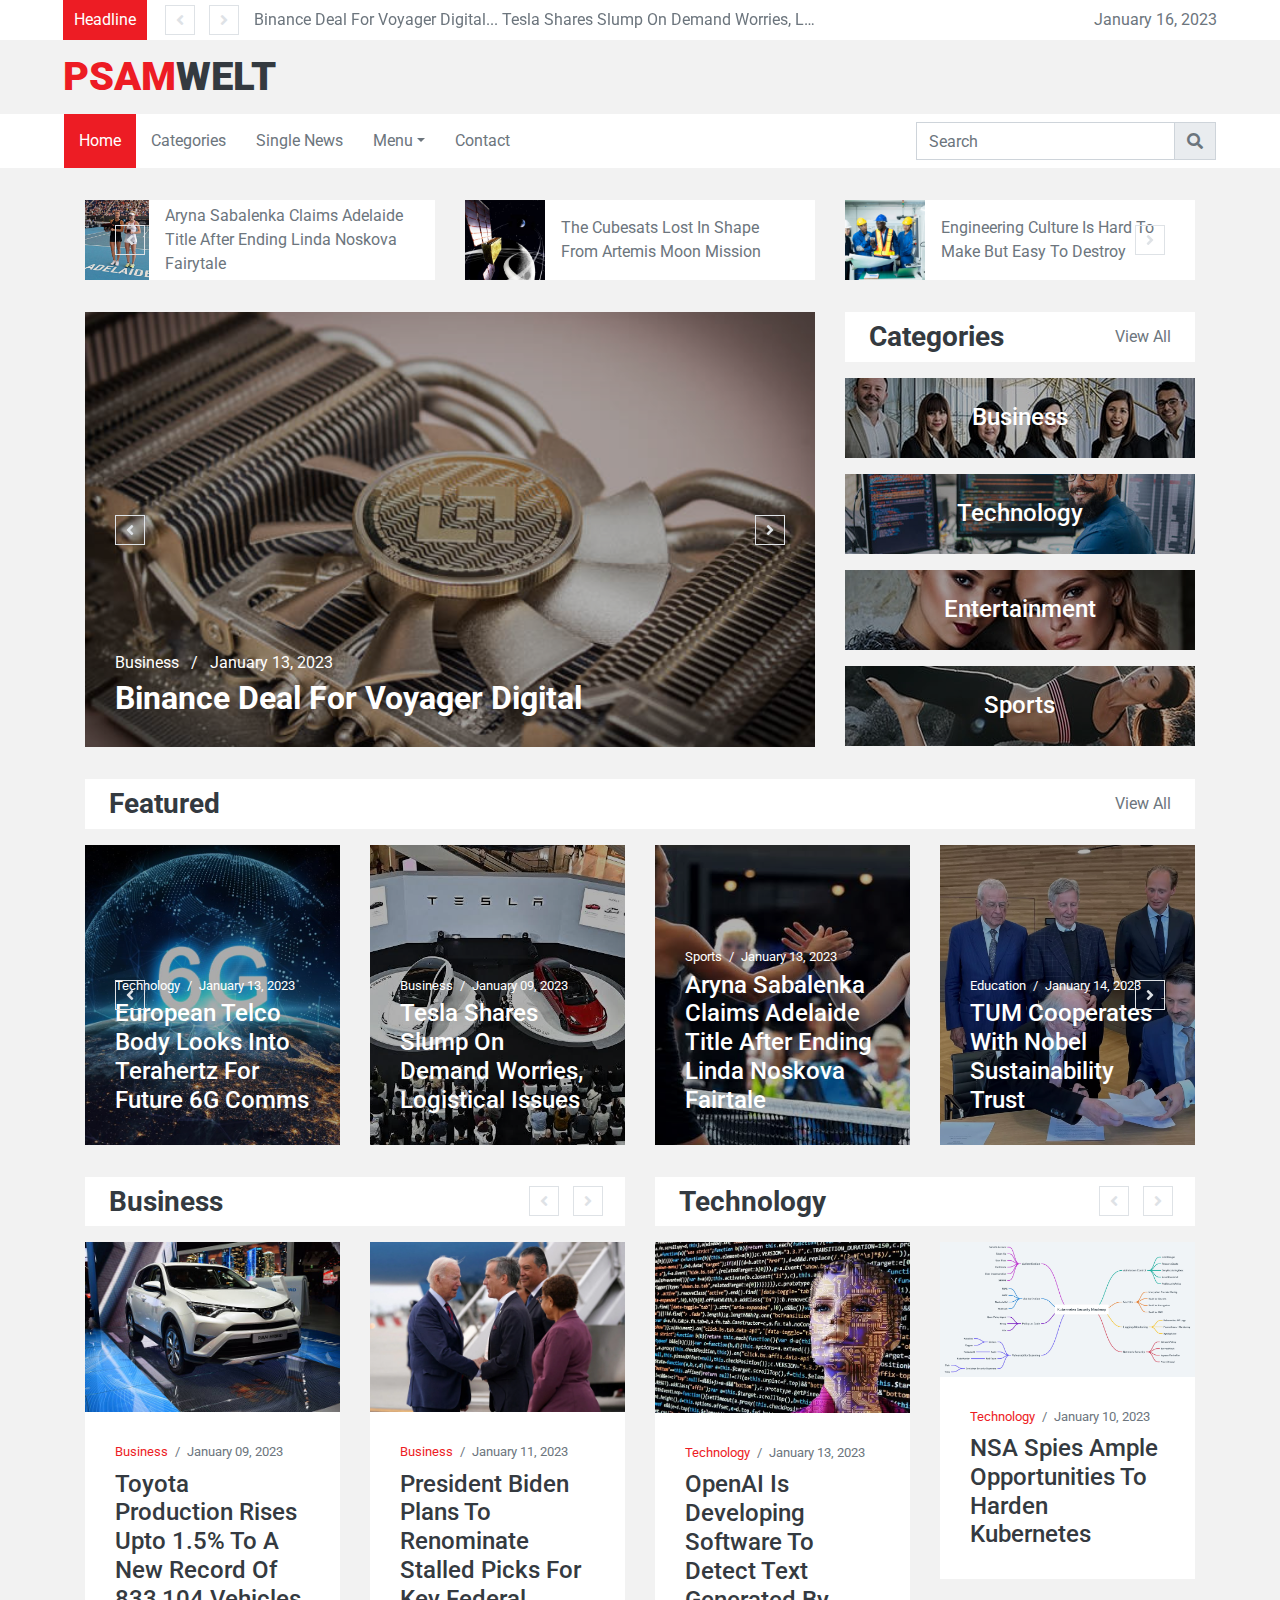
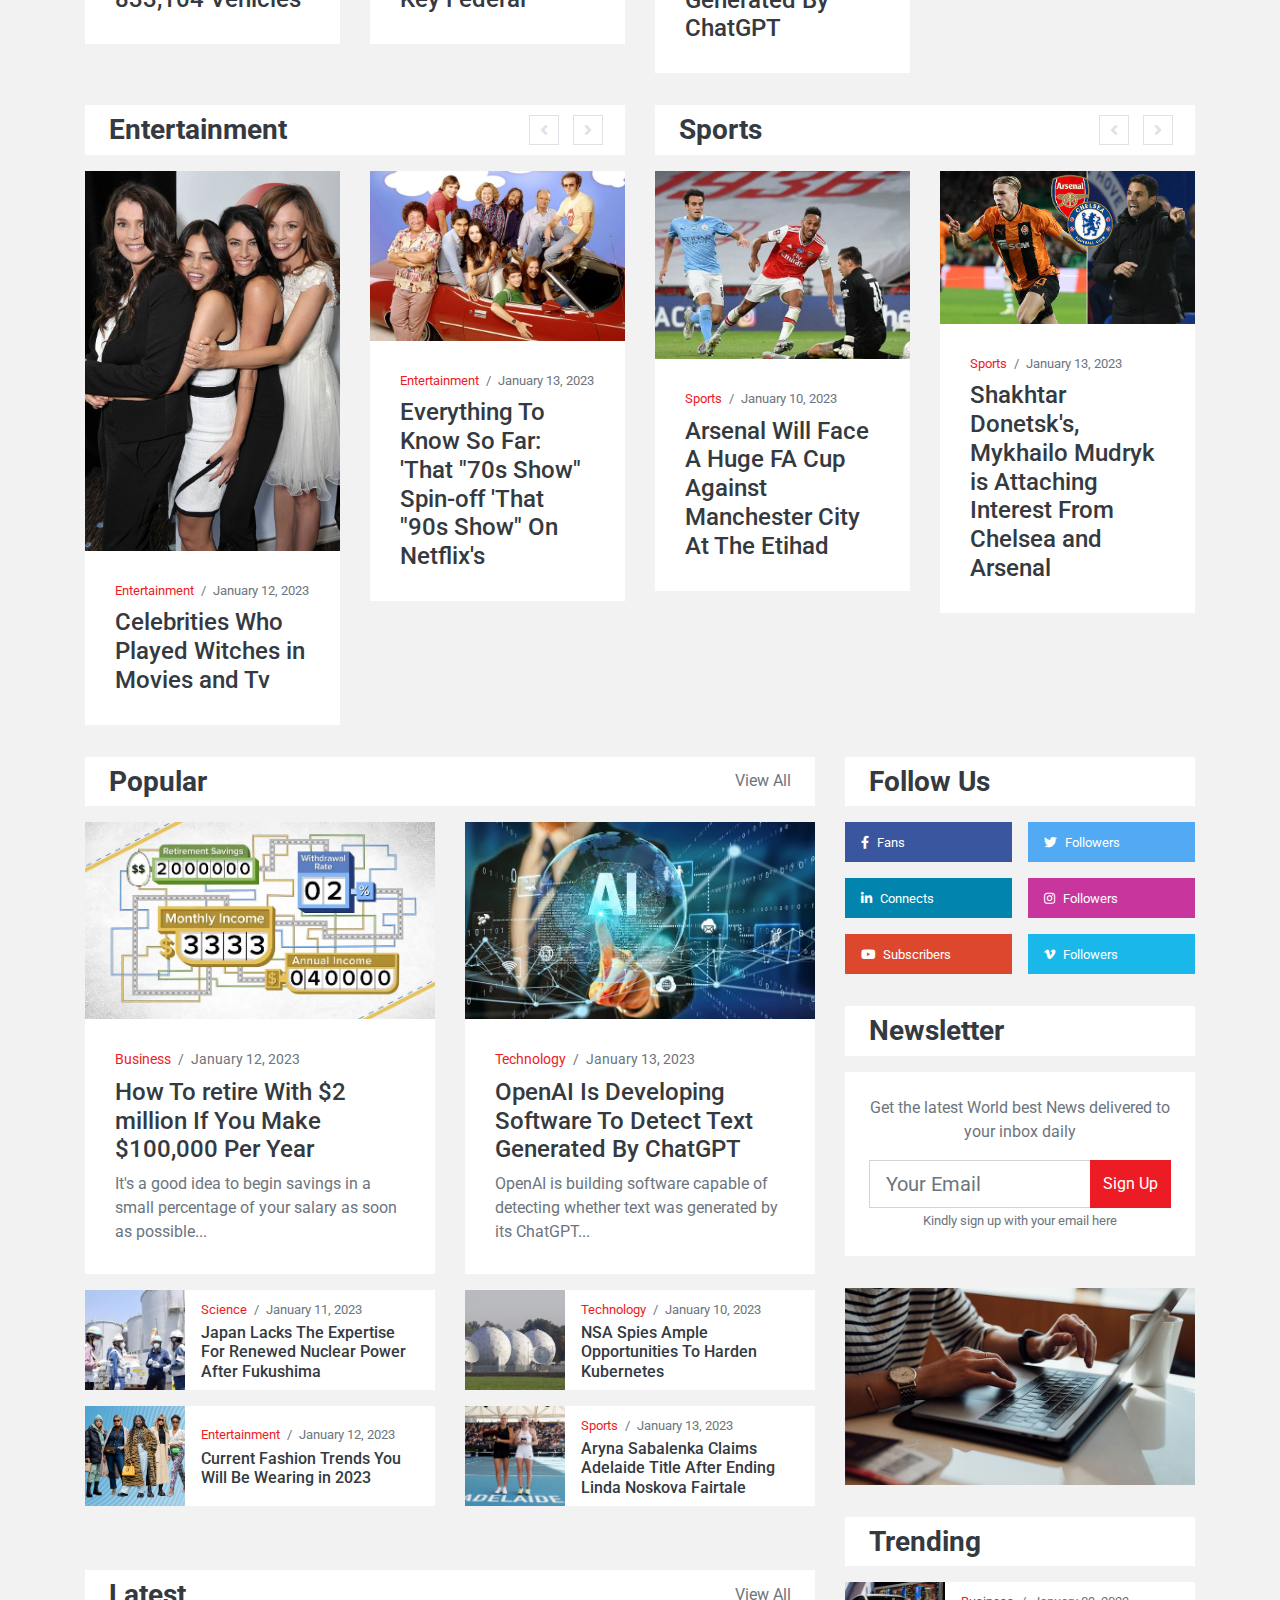
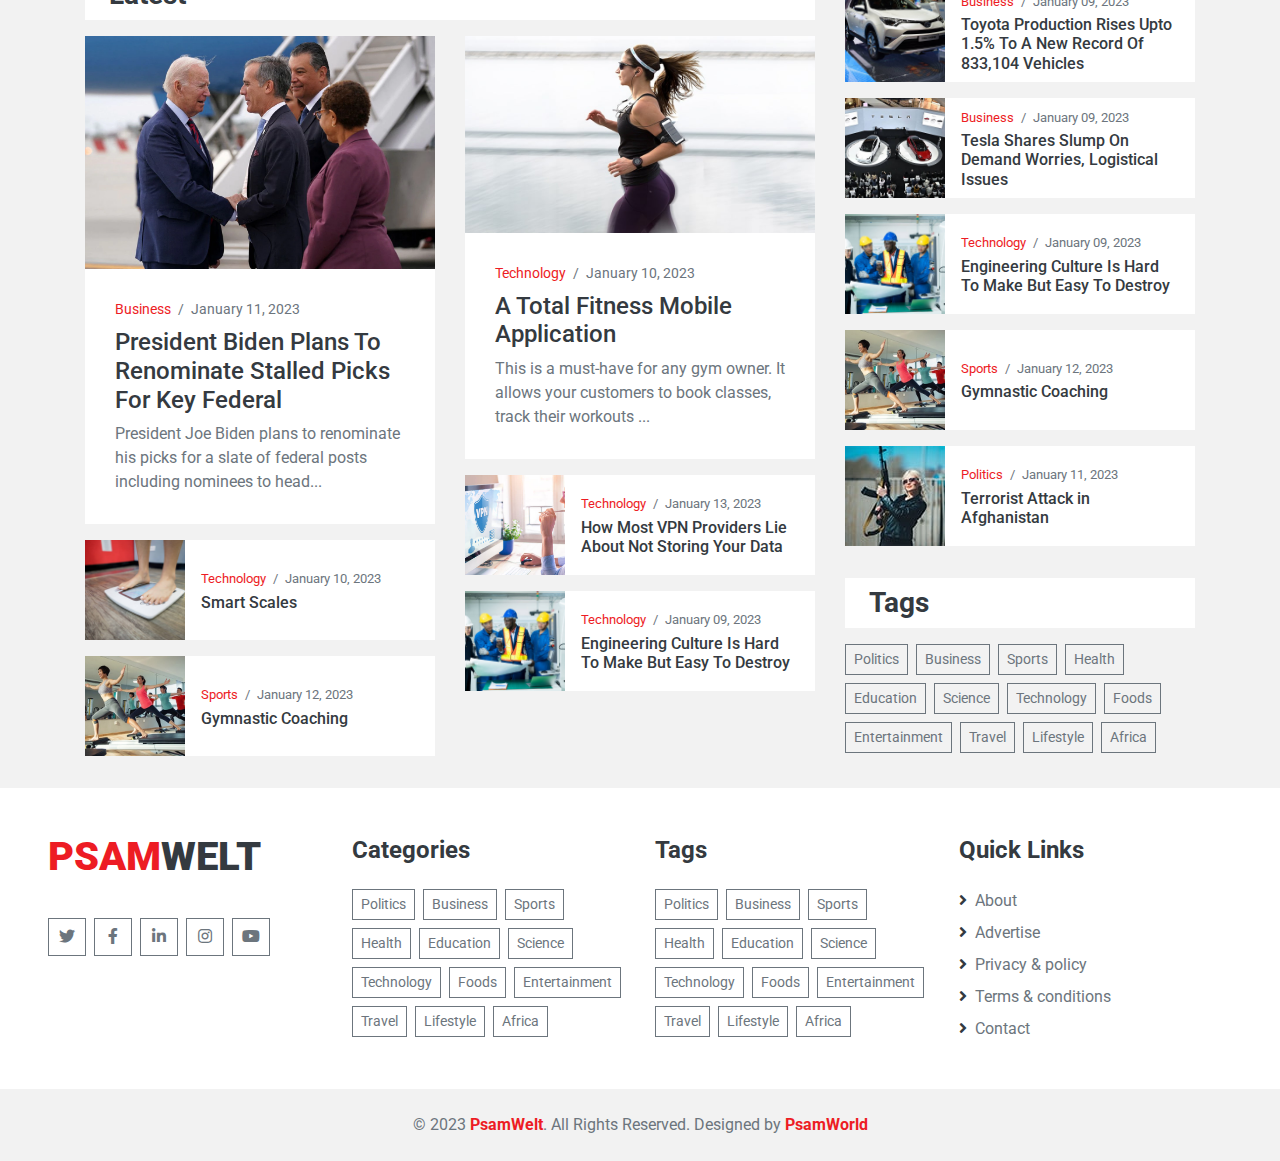
<file: index.html>
<!DOCTYPE html>
<html lang="en, de">

<head>
    <meta charset="utf-8">
    <title>PsamWelt</title>
    <meta content="width=device-width, initial-scale=1.0" name="viewport">
    <meta content="Worldletter" name="Search">
    <meta content="Worldletter" name="description">

    <!-- Favicon -->
    <link href="img/favicon.ico" rel="icon">

    <!-- Google Web Fonts -->
    <link rel="preconnect" href="https://fonts.gstatic.com">
    <link href="https://fonts.googleapis.com/css2?family=Roboto:wght@300;400;500;700;900&display=swap" rel="stylesheet">   

    <!-- Font Awesome -->
    <link href="https://cdnjs.cloudflare.com/ajax/libs/font-awesome/5.15.0/css/all.min.css" rel="stylesheet">

    <!-- Libraries Stylesheet -->
    <link href="lib/owlcarousel/assets/owl.carousel.min.css" rel="stylesheet">

    <!-- Customized Bootstrap Stylesheet -->
    <link href="css/style.css" rel="stylesheet">
</head>

<body>
    <!-- Topbar Start -->
    <div class="container-fluid">
        <div class="row align-items-center bg-light px-lg-5">
            <div class="col-12 col-md-8">
                <div class="d-flex justify-content-between">
                    <div class="bg-primary text-white text-center py-2" style="width: 100px;">Headline</div>
                    <div class="owl-carousel owl-carousel-1 trending-carousel position-relative d-inline-flex align-items-center ml-3" style="width: calc(100% - 100px); padding-left: 90px;">
                        <div class="text-truncate"><a class="text-secondary" href="">Binance Deal For Voyager Digital...   Tesla Shares Slump On Demand Worries, Logistical Issues</a></div>
                        <div class="text-truncate"><a class="text-secondary" href="">To Explain Blockchain Like I'm Five...   A Total Fitness Mobile Application</a></div>
                    </div>
                </div>
            </div>
            <div class="col-md-4 text-right d-none d-md-block">
                January 16, 2023
            </div>
        </div>
        <div class="row align-items-center py-2 px-lg-5">
            <div class="col-lg-4">
                <a href="" class="navbar-brand d-none d-lg-block">
                    <h1 class="m-0 display-5 text-uppercase"><span class="text-primary">Psam</span>Welt</h1>
                </a>
            </div>
            <div class="col-lg-8 text-center text-lg-right">
            </div>
        </div>
    </div>
    <!-- Topbar End -->


    <!-- Navbar Start -->
    <div class="container-fluid p-0 mb-3">
        <nav class="navbar navbar-expand-lg bg-light navbar-light py-2 py-lg-0 px-lg-5">
            <a href="" class="navbar-brand d-block d-lg-none">
                <h1 class="m-0 display-5 text-uppercase"><span class="text-primary">Psam</span>Welt</h1>
            </a>
            <button type="button" class="navbar-toggler" data-toggle="collapse" data-target="#navbarCollapse">
                <span class="navbar-toggler-icon"></span>
            </button>
            <div class="collapse navbar-collapse justify-content-between px-0 px-lg-3" id="navbarCollapse">
                <div class="navbar-nav mr-auto py-0">
                    <a href="index.html" class="nav-item nav-link active">Home</a>
                    <a href="category.html" class="nav-item nav-link">Categories</a>
                    <a href="single.html" class="nav-item nav-link">Single News</a>
                    <div class="nav-item dropdown">
                        <a href="#" class="nav-link dropdown-toggle" data-toggle="dropdown">Menu</a>
                        <div class="dropdown-menu rounded-0 m-0">
                            <a href="#" class="dropdown-item">Learn German A1-C1</a>
                            <a href="#" class="dropdown-item">Life Stories</a>
                            <a href="#" class="dropdown-item">Novels</a>
                        </div>
                    </div>
                    <a href="contact.html" class="nav-item nav-link">Contact</a>
                </div>
                <div class="input-group ml-auto" style="width: 100%; max-width: 300px;">
                    <input type="text" class="form-control" placeholder="Search">
                    <div class="input-group-append">
                        <button class="input-group-text text-secondary"><i
                                class="fa fa-search"></i></button>
                    </div>
                </div>
            </div>
        </nav>
    </div>
    <!-- Navbar End -->


    <!-- Top World Slider Start -->
    <div class="container-fluid py-3">
        <div class="container">
            <div class="owl-carousel owl-carousel-2 carousel-item-3 position-relative">
                <div class="d-flex">
                    <img src="img1/img2013x8.jpeg" style="width: 80px; height: 80px; object-fit: cover;">
                    <div class="d-flex align-items-center bg-light px-3" style="height: 80px;">
                        <a class="text-secondary font-weight-semi-bold" href="">Aryna Sabalenka Claims Adelaide Title After Ending Linda Noskova Fairytale</a>
                    </div>
                </div>
                <div class="d-flex">
                    <img src="img1/img2014x400.jpeg" style="width: 80px; height: 80px; object-fit: cover;">
                    <div class="d-flex align-items-center bg-light px-3" style="height: 80px;">
                        <a class="text-secondary font-weight-semi-bold" href="">The Cubesats Lost In Shape From Artemis Moon Mission</a>
                    </div>
                </div>
                <div class="d-flex">
                    <img src="img1/img500x4.jpg" style="width: 80px; height: 80px; object-fit: cover;">
                    <div class="d-flex align-items-center bg-light px-3" style="height: 80px;">
                        <a class="text-secondary font-weight-semi-bold" href="">Engineering Culture Is Hard To Make But Easy To Destroy</a>
                    </div>
                </div>
                <div class="d-flex">
                    <img src="img1/img2015x3.jpeg" style="width: 80px; height: 80px; object-fit: cover;">
                    <div class="d-flex align-items-center bg-light px-3" style="height: 80px;">
                        <a class="text-secondary font-weight-semi-bold" href="">Antihelium Cores As Messengers From The Depths Of The Galaxy</a>
                    </div>
                </div>
            </div>
        </div>
    </div>
    <!-- Top World Slider End -->


    <!-- Main World Slider Start -->
    <div class="container-fluid py-3">
        <div class="container">
            <div class="row">
                <div class="col-lg-8">
                    <div class="owl-carousel owl-carousel-2 carousel-item-1 position-relative mb-3 mb-lg-0">
                        <div class="position-relative overflow-hidden" style="height: 435px;">
                            <img class="img-fluid h-100" src="img1/img100x4.jpg" style="object-fit: cover;">
                            <div class="overlay">
                                <div class="mb-1">
                                    <a class="text-white" href="">Business</a>
                                    <span class="px-2 text-white">/</span>
                                    <a class="text-white" href="">January 13, 2023</a>
                                </div>
                                <a class="h2 m-0 text-white font-weight-bold" href="">Binance Deal For Voyager Digital</a>
                            </div>
                        </div>
                        <div class="position-relative overflow-hidden" style="height: 435px;">
                            <img class="img-fluid h-100" src="img1/img500x2.jpg" style="object-fit: cover;">
                            <div class="overlay">
                                <div class="mb-1">
                                    <a class="text-white" href="">Technology</a>
                                    <span class="px-2 text-white">/</span>
                                    <a class="text-white" href="">January 12, 2023</a>
                                </div>
                                <a class="h2 m-0 text-white font-weight-bold" href="">Online Gym Coaching</a>
                            </div>
                        </div>
                    </div>
                </div>
                <div class="col-lg-4">
                    <div class="d-flex align-items-center justify-content-between bg-light py-2 px-4 mb-3">
                        <h3 class="m-0">Categories</h3>
                        <a class="text-secondary font-weight-medium text-decoration-none" href="">View All</a>
                    </div>
                    <div class="position-relative overflow-hidden mb-3" style="height: 80px;">
                        <img class="img-fluid w-100 h-100" src="img/cat-500x80-1.jpg" style="object-fit: cover;">
                        <a href="" class="overlay align-items-center justify-content-center h4 m-0 text-white text-decoration-none">
                            Business
                        </a>
                    </div>
                    <div class="position-relative overflow-hidden mb-3" style="height: 80px;">
                        <img class="img-fluid w-100 h-100" src="img1/img500x500.jpg" style="object-fit: cover;">
                        <a href="" class="overlay align-items-center justify-content-center h4 m-0 text-white text-decoration-none">
                            Technology
                        </a>
                    </div>
                    <div class="position-relative overflow-hidden mb-3" style="height: 80px;">
                        <img class="img-fluid w-100 h-100" src="img/cat-500x80-3.jpg" style="object-fit: cover;">
                        <a href="" class="overlay align-items-center justify-content-center h4 m-0 text-white text-decoration-none">
                            Entertainment
                        </a>
                    </div>
                    <div class="position-relative overflow-hidden" style="height: 80px;">
                        <img class="img-fluid w-100 h-100" src="img/cat-500x80-4.jpg" style="object-fit: cover;">
                        <a href="" class="overlay align-items-center justify-content-center h4 m-0 text-white text-decoration-none">
                            Sports
                        </a>
                    </div>
                </div>
            </div>
        </div>
    </div>
    <!-- Main World Slider End -->


    <!-- Featured World Slider Start -->
    <div class="container-fluid py-3">
        <div class="container">
            <div class="d-flex align-items-center justify-content-between bg-light py-2 px-4 mb-3">
                <h3 class="m-0">Featured</h3>
                <a class="text-secondary font-weight-medium text-decoration-none" href="">View All</a>
            </div>
            <div class="owl-carousel owl-carousel-2 carousel-item-4 position-relative">
                <div class="position-relative overflow-hidden" style="height: 300px;">
                    <img class="img-fluid w-100 h-100" src="img1/img500x10.jpg" style="object-fit: cover;">
                    <div class="overlay">
                        <div class="mb-1" style="font-size: 13px;">
                            <a class="text-white" href="">Technology</a>
                            <span class="px-1 text-white">/</span>
                            <a class="text-white" href="">January 13, 2023</a>
                        </div>
                        <a class="h4 m-0 text-white" href="">European Telco Body Looks Into Terahertz For Future 6G Comms</a>
                    </div>
                </div>
                <div class="position-relative overflow-hidden" style="height: 300px;">
                    <img class="img-fluid w-100 h-100" src="img1/img100x1.jpeg" style="object-fit: cover;">
                    <div class="overlay">
                        <div class="mb-1" style="font-size: 13px;">
                            <a class="text-white" href="">Business</a>
                            <span class="px-1 text-white">/</span>
                            <a class="text-white" href="">January 09, 2023</a>
                        </div>
                        <a class="h4 m-0 text-white" href="">Tesla Shares Slump On Demand Worries, Logistical Issues</a>
                    </div>
                </div>
                <div class="position-relative overflow-hidden" style="height: 300px;">
                    <img class="img-fluid w-100 h-100" src="img1/img2013x8.1.jpeg" style="object-fit: cover;">
                    <div class="overlay">
                        <div class="mb-1" style="font-size: 13px;">
                            <a class="text-white" href="">Sports</a>
                            <span class="px-1 text-white">/</span>
                            <a class="text-white" href="">January 13, 2023</a>
                        </div>
                        <a class="h4 m-0 text-white" href="">Aryna Sabalenka Claims Adelaide Title After Ending Linda Noskova Fairtale</a>
                    </div>
                </div>
                <div class="position-relative overflow-hidden" style="height: 300px;">
                    <img class="img-fluid w-100 h-100" src="img1/img2015x1.jpg" style="object-fit: cover;">
                    <div class="overlay">
                        <div class="mb-1" style="font-size: 13px;">
                            <a class="text-white" href="">Education</a>
                            <span class="px-1 text-white">/</span>
                            <a class="text-white" href="">January 14, 2023</a>
                        </div>
                        <a class="h4 m-0 text-white" href="">TUM Cooperates With Nobel Sustainability Trust</a>
                    </div>
                </div>
                <div class="position-relative overflow-hidden" style="height: 300px;">
                    <img class="img-fluid w-100 h-100" src="img1/img2014x300.jpg" style="object-fit: cover;">
                    <div class="overlay">
                        <div class="mb-1" style="font-size: 13px;">
                            <a class="text-white" href="">Science</a>
                            <span class="px-1 text-white">/</span>
                            <a class="text-white" href="">January 14, 2023</a>
                        </div>
                        <a class="h4 m-0 text-white" href="">Microsoft Takes A Punt On Silicon Battery Startup</a>
                    </div>
                </div>
            </div>
        </div>
    </div>
    </div>
    <!-- Featured World Slider End -->


    <!-- Category World Slider Start -->
    <div class="container-fluid">
        <div class="container">
            <div class="row">
                <div class="col-lg-6 py-3">
                    <div class="bg-light py-2 px-4 mb-3">
                        <h3 class="m-0">Business</h3>
                    </div>
                    <div class="owl-carousel owl-carousel-3 carousel-item-2 position-relative">
                        <div class="position-relative">
                            <img class="img-fluid w-100" src="img1/img100x3.jpg" style="object-fit: cover;">
                            <div class="overlay position-relative bg-light">
                                <div class="mb-2" style="font-size: 13px;">
                                    <a href="">Business</a>
                                    <span class="px-1">/</span>
                                    <span>January 09, 2023</span>
                                </div>
                                <a class="h4 m-0" href="">Toyota Production Rises Upto 1.5% To A New Record Of 833,104 Vehicles</a>
                            </div>
                        </div>
                        <div class="position-relative">
                            <img class="img-fluid w-100" src="img1/img100x2.webp" style="object-fit: cover;">
                            <div class="overlay position-relative bg-light">
                                <div class="mb-2" style="font-size: 13px;">
                                    <a href="">Business</a>
                                    <span class="px-1">/</span>
                                    <span>January 11, 2023</span>
                                </div>
                                <a class="h4 m-0" href="">President Biden Plans To Renominate Stalled Picks For Key Federal</a>
                            </div>
                        </div>
                        <div class="position-relative">
                            <img class="img-fluid w-100" src="img1/img100x1.jpeg" style="object-fit: cover;">
                            <div class="overlay position-relative bg-light">
                                <div class="mb-2" style="font-size: 13px;">
                                    <a href="">Business</a>
                                    <span class="px-1">/</span>
                                    <span>January 09, 2023</span>
                                </div>
                                <a class="h4 m-0" href="">Tesla Shares Slump On Demand Worries, Logistical Issues</a>
                            </div>
                        </div>
                    </div>
                </div>
                <div class="col-lg-6 py-3">
                    <div class="bg-light py-2 px-4 mb-3">
                        <h3 class="m-0">Technology</h3>
                    </div>
                    <div class="owl-carousel owl-carousel-3 carousel-item-2 position-relative">
                        <div class="position-relative">
                            <img class="img-fluid w-100" src="img1/img500x8.jpeg" style="object-fit: cover;">
                            <div class="overlay position-relative bg-light">
                                <div class="mb-2" style="font-size: 13px;">
                                    <a href="">Technology</a>
                                    <span class="px-1">/</span>
                                    <span>January 13, 2023</span>
                                </div>
                                <a class="h4 m-0" href="">OpenAI Is Developing Software To Detect Text Generated By ChatGPT</a>
                            </div>
                        </div>
                        <div class="position-relative">
                            <img class="img-fluid w-100" src="img1/img500x9.1.jpg" style="object-fit: cover;">
                            <div class="overlay position-relative bg-light">
                                <div class="mb-2" style="font-size: 13px;">
                                    <a href="">Technology</a>
                                    <span class="px-1">/</span>
                                    <span>January 10, 2023</span>
                                </div>
                                <a class="h4 m-0" href="">NSA Spies Ample Opportunities To Harden Kubernetes</a>
                            </div>
                        </div>
                        <div class="position-relative">
                            <img class="img-fluid w-100" src="img1/img500x10.1.jpeg" style="object-fit: cover;">
                            <div class="overlay position-relative bg-light">
                                <div class="mb-2" style="font-size: 13px;">
                                    <a href="">Technology</a>
                                    <span class="px-1">/</span>
                                    <span>January 13, 2023</span>
                                </div>
                                <a class="h4 m-0" href="">European Telco Body Looks Into Terahertz For Future 6G Comms</a>
                            </div>
                        </div>
                    </div>
                </div>
            </div>
        </div>
    </div>
    </div>
    <!-- Category World Slider End -->


    <!-- Category World Slider Start -->
    <div class="container-fluid">
        <div class="container">
            <div class="row">
                <div class="col-lg-6 py-3">
                    <div class="bg-light py-2 px-4 mb-3">
                        <h3 class="m-0">Entertainment</h3>
                    </div>
                    <div class="owl-carousel owl-carousel-3 carousel-item-2 position-relative">
                        <div class="position-relative">
                            <img class="img-fluid w-100" src="img1/img2013x4.1.jpg" style="object-fit: cover;">
                            <div class="overlay position-relative bg-light">
                                <div class="mb-2" style="font-size: 13px;">
                                    <a href="">Entertainment</a>
                                    <span class="px-1">/</span>
                                    <span>January 12, 2023</span>
                                </div>
                                <a class="h4 m-0" href="">Celebrities Who Played Witches in Movies and Tv</a>
                            </div>
                        </div>
                        <div class="position-relative">
                            <img class="img-fluid w-100" src="img1/img2013x3.jpeg" style="object-fit: cover;">
                            <div class="overlay position-relative bg-light">
                                <div class="mb-2" style="font-size: 13px;">
                                    <a href="">Entertainment</a>
                                    <span class="px-1">/</span>
                                    <span>January 13, 2023</span>
                                </div>
                                <a class="h4 m-0" href="">Everything To Know So Far: 'That "70s Show" Spin-off 'That "90s Show" On Netflix's</a>
                            </div>
                        </div>
                        <div class="position-relative">
                            <img class="img-fluid w-100" src="img1/img2013x2.1.jpg" style="object-fit: cover;">
                            <div class="overlay position-relative bg-light">
                                <div class="mb-2" style="font-size: 13px;">
                                    <a href="">Entertainment</a>
                                    <span class="px-1">/</span>
                                    <span>January 12, 2023</span>
                                </div>
                                <a class="h4 m-0" href="">Jada Pinkett Smith Has Spoken About Her Alopecia Condition</a>
                            </div>
                        </div>
                    </div>
                </div>
                <div class="col-lg-6 py-3">
                    <div class="bg-light py-2 px-4 mb-3">
                        <h3 class="m-0">Sports</h3>
                    </div>
                    <div class="owl-carousel owl-carousel-3 carousel-item-2 position-relative">
                        <div class="position-relative">
                            <img class="img-fluid w-100" src="img1/img2013x5.1.jpeg" style="object-fit: cover;">
                            <div class="overlay position-relative bg-light">
                                <div class="mb-2" style="font-size: 13px;">
                                    <a href="">Sports</a>
                                    <span class="px-1">/</span>
                                    <span>January 10, 2023</span>
                                </div>
                                <a class="h4 m-0" href="">Arsenal Will Face A Huge FA Cup Against Manchester City At The Etihad</a>
                            </div>
                        </div>
                        <div class="position-relative">
                            <img class="img-fluid w-100" src="img1/img2013x6.jpeg" style="object-fit: cover;">
                            <div class="overlay position-relative bg-light">
                                <div class="mb-2" style="font-size: 13px;">
                                    <a href="">Sports</a>
                                    <span class="px-1">/</span>
                                    <span>January 13, 2023</span>
                                </div>
                                <a class="h4 m-0" href="">Shakhtar Donetsk's, Mykhailo Mudryk is Attaching Interest From Chelsea and Arsenal</a>
                            </div>
                        </div>
                        <div class="position-relative">
                            <img class="img-fluid w-100" src="img1/img2013x7.1.jpeg" style="object-fit: cover;">
                            <div class="overlay position-relative bg-light">
                                <div class="mb-2" style="font-size: 13px;">
                                    <a href="">Sports</a>
                                    <span class="px-1">/</span>
                                    <span>January 12, 2023</span>
                                </div>
                                <a class="h4 m-0" href="">Wales And Scotland Have Qualified For The 2023 Netball World Cup in South Africa</a>
                            </div>
                        </div>
                    </div>
                </div>
            </div>
        </div>
    </div>
    </div>
    <!-- Category World Slider End -->


    <!-- World With Sidebar Start -->
    <div class="container-fluid py-3">
        <div class="container">
            <div class="row">
                <div class="col-lg-8">
                    <div class="row mb-3">
                        <div class="col-12">
                            <div class="d-flex align-items-center justify-content-between bg-light py-2 px-4 mb-3">
                                <h3 class="m-0">Popular</h3>
                                <a class="text-secondary font-weight-medium text-decoration-none" href="">View All</a>
                            </div>
                        </div>
                        <div class="col-lg-6">
                            <div class="position-relative mb-3">
                                <img class="img-fluid w-100" src="img1/img100x5.jpeg" style="object-fit: cover;">
                                <div class="overlay position-relative bg-light">
                                    <div class="mb-2" style="font-size: 14px;">
                                        <a href="">Business</a>
                                        <span class="px-1">/</span>
                                        <span>January 12, 2023</span>
                                    </div>
                                    <a class="h4" href="">How To retire With $2 million If You Make $100,000 Per Year</a>
                                    <p class="m-0">It's a good idea to begin savings in a small percentage of your salary as soon as possible...</p>
                                </div>
                            </div>
                            <div class="d-flex mb-3">
                                <img src="img1/img2014x100.jpeg" style="width: 100px; height: 100px; object-fit: cover;">
                                <div class="w-100 d-flex flex-column justify-content-center bg-light px-3" style="height: 100px;">
                                    <div class="mb-1" style="font-size: 13px;">
                                        <a href="">Science</a>
                                        <span class="px-1">/</span>
                                        <span>January 11, 2023</span>
                                    </div>
                                    <a class="h6 m-0" href="">Japan Lacks The Expertise For Renewed Nuclear Power After Fukushima</a>
                                </div>
                            </div>
                            <div class="d-flex mb-3">
                                <img src="img1/img2013x5.jpeg" style="width: 100px; height: 100px; object-fit: cover;">
                                <div class="w-100 d-flex flex-column justify-content-center bg-light px-3" style="height: 100px;">
                                    <div class="mb-1" style="font-size: 13px;">
                                        <a href="">Entertainment</a>
                                        <span class="px-1">/</span>
                                        <span>January 12, 2023</span>
                                    </div>
                                    <a class="h6 m-0" href="">Current Fashion Trends You Will Be Wearing in 2023</a>
                                </div>
                            </div>
                        </div>
                        <div class="col-lg-6">
                            <div class="position-relative mb-3">
                                <img class="img-fluid w-100" src="img1/img500x8.2.jpeg" style="object-fit: cover;">
                                <div class="overlay position-relative bg-light">
                                    <div class="mb-2" style="font-size: 14px;">
                                        <a href="">Technology</a>
                                        <span class="px-1">/</span>
                                        <span>January 13, 2023</span>
                                    </div>
                                    <a class="h4" href="">OpenAI Is Developing Software To Detect Text Generated By ChatGPT</a>
                                    <p class="m-0">OpenAI is building software capable of detecting whether text was generated by its ChatGPT...</p>
                                </div>
                            </div>
                            <div class="d-flex mb-3">
                                <img src="img1/img500x9.jpg" style="width: 100px; height: 100px; object-fit: cover;">
                                <div class="w-100 d-flex flex-column justify-content-center bg-light px-3" style="height: 100px;">
                                    <div class="mb-1" style="font-size: 13px;">
                                        <a href="">Technology</a>
                                        <span class="px-1">/</span>
                                        <span>January 10, 2023</span>
                                    </div>
                                    <a class="h6 m-0" href="">NSA Spies Ample Opportunities To Harden Kubernetes</a>
                                </div>
                            </div>
                            <div class="d-flex mb-3">
                                <img src="img1/img2013x8.jpg" style="width: 100px; height: 100px; object-fit: cover;">
                                <div class="w-100 d-flex flex-column justify-content-center bg-light px-3" style="height: 100px;">
                                    <div class="mb-1" style="font-size: 13px;">
                                        <a href="">Sports</a>
                                        <span class="px-1">/</span>
                                        <span>January 13, 2023</span>
                                    </div>
                                    <a class="h6 m-0" href="">Aryna Sabalenka Claims Adelaide Title After Ending Linda Noskova Fairtale</a>
                                </div>
                            </div>
                        </div>
                    </div>
                    
                    <div class="mb-3 pb-3">
                    </div>
                    
                    <div class="row">
                        <div class="col-12">
                            <div class="d-flex align-items-center justify-content-between bg-light py-2 px-4 mb-3">
                                <h3 class="m-0">Latest</h3>
                                <a class="text-secondary font-weight-medium text-decoration-none" href="">View All</a>
                            </div>
                        </div>
                        <div class="col-lg-6">
                            <div class="position-relative mb-3">
                                <img class="img-fluid w-100" src="img1/img100x2.webp" style="object-fit: cover;">
                                <div class="overlay position-relative bg-light">
                                    <div class="mb-2" style="font-size: 14px;">
                                        <a href="">Business</a>
                                        <span class="px-1">/</span>
                                        <span>January 11, 2023</span>
                                    </div>
                                    <a class="h4" href="">President Biden Plans To Renominate Stalled Picks For Key Federal</a>
                                    <p class="m-0">President Joe Biden plans to renominate his picks for a slate of federal posts including nominees to head...</p>
                                </div>
                            </div>
                            <div class="d-flex mb-3">
                                <img src="img1/img500x5.1.jpg" style="width: 100px; height: 100px; object-fit: cover;">
                                <div class="w-100 d-flex flex-column justify-content-center bg-light px-3" style="height: 100px;">
                                    <div class="mb-1" style="font-size: 13px;">
                                        <a href="">Technology</a>
                                        <span class="px-1">/</span>
                                        <span>January 10, 2023</span>
                                    </div>
                                    <a class="h6 m-0" href="">Smart Scales</a>
                                </div>
                            </div>
                            <div class="d-flex mb-3">
                                <img src="img/news-300x300-3.jpg" style="width: 100px; height: 100px; object-fit: cover;">
                                <div class="w-100 d-flex flex-column justify-content-center bg-light px-3" style="height: 100px;">
                                    <div class="mb-1" style="font-size: 13px;">
                                        <a href="">Sports</a>
                                        <span class="px-1">/</span>
                                        <span>January 12, 2023</span>
                                    </div>
                                    <a class="h6 m-0" href="">Gymnastic Coaching</a>
                                </div>
                            </div>
                        </div>
                        <div class="col-lg-6">
                            <div class="position-relative mb-3">
                                <img class="img-fluid w-100" src="img/news-500x280-6.jpg" style="object-fit: cover;">
                                <div class="overlay position-relative bg-light">
                                    <div class="mb-2" style="font-size: 14px;">
                                        <a href="">Technology</a>
                                        <span class="px-1">/</span>
                                        <span>January 10, 2023</span>
                                    </div>
                                    <a class="h4" href="">A Total Fitness Mobile Application</a>
                                    <p class="m-0">This is a must-have for any gym owner. It allows your customers to book classes, track their workouts ...</p>
                                </div>
                            </div>
                            <div class="d-flex mb-3">
                                <img src="img1/img500x6.jpg" style="width: 100px; height: 100px; object-fit: cover;">
                                <div class="w-100 d-flex flex-column justify-content-center bg-light px-3" style="height: 100px;">
                                    <div class="mb-1" style="font-size: 13px;">
                                        <a href="">Technology</a>
                                        <span class="px-1">/</span>
                                        <span>January 13, 2023</span>
                                    </div>
                                    <a class="h6 m-0" href="">How Most VPN Providers Lie About Not Storing Your Data</a>
                                </div>
                            </div>
                            <div class="d-flex mb-3">
                                <img src="img1/img500x4.jpg" style="width: 100px; height: 100px; object-fit: cover;">
                                <div class="w-100 d-flex flex-column justify-content-center bg-light px-3" style="height: 100px;">
                                    <div class="mb-1" style="font-size: 13px;">
                                        <a href="">Technology</a>
                                        <span class="px-1">/</span>
                                        <span>January 09, 2023</span>
                                    </div>
                                    <a class="h6 m-0" href="">Engineering Culture Is Hard To Make But Easy To Destroy</a>
                                </div>
                            </div>
                        </div>
                    </div>
                </div>
                
                <div class="col-lg-4 pt-3 pt-lg-0">
                    <!-- Social Follow Start -->
                    <div class="pb-3">
                        <div class="bg-light py-2 px-4 mb-3">
                            <h3 class="m-0">Follow Us</h3>
                        </div>
                        <div class="d-flex mb-3">
                            <a href="" class="d-block w-50 py-2 px-3 text-white text-decoration-none mr-2" style="background: #39569E;">
                                <small class="fab fa-facebook-f mr-2"></small><small>Fans</small>
                            </a>
                            <a href="" class="d-block w-50 py-2 px-3 text-white text-decoration-none ml-2" style="background: #52AAF4;">
                                <small class="fab fa-twitter mr-2"></small><small>Followers</small>
                            </a>
                        </div>
                        <div class="d-flex mb-3">
                            <a href="" class="d-block w-50 py-2 px-3 text-white text-decoration-none mr-2" style="background: #0185AE;">
                                <small class="fab fa-linkedin-in mr-2"></small><small>Connects</small>
                            </a>
                            <a href="" class="d-block w-50 py-2 px-3 text-white text-decoration-none ml-2" style="background: #C8359D;">
                                <small class="fab fa-instagram mr-2"></small><small>Followers</small>
                            </a>
                        </div>
                        <div class="d-flex mb-3">
                            <a href="" class="d-block w-50 py-2 px-3 text-white text-decoration-none mr-2" style="background: #DC472E;">
                                <small class="fab fa-youtube mr-2"></small><small>Subscribers</small>
                            </a>
                            <a href="" class="d-block w-50 py-2 px-3 text-white text-decoration-none ml-2" style="background: #1AB7EA;">
                                <small class="fab fa-vimeo-v mr-2"></small><small>Followers</small>
                            </a>
                        </div>
                    </div>
                    <!-- Social Follow End -->

                    <!-- Worldletter Start -->
                    <div class="pb-3">
                        <div class="bg-light py-2 px-4 mb-3">
                            <h3 class="m-0">Newsletter</h3>
                        </div>
                        <div class="bg-light text-center p-4 mb-3">
                            <p>Get the latest World best News delivered to your inbox daily</p>
                            <div class="input-group" style="width: 100%;">
                                <input type="text" class="form-control form-control-lg" placeholder="Your Email">
                                <div class="input-group-append">
                                    <button class="btn btn-primary">Sign Up</button>
                                </div>
                            </div>
                            <small>Kindly sign up with your email here</small>
                        </div>
                    </div>
                    <!-- Worldletter End -->

                    <!-- Ads Start -->
                    <div class="mb-3 pb-3">
                        <a href=""><img class="img-fluid" src="img/news-500x280-4.jpg" alt=""></a>
                    </div>
                    <!-- Ads End -->

                    <!-- Popular World Start -->
                    <div class="pb-3">
                        <div class="bg-light py-2 px-4 mb-3">
                            <h3 class="m-0">Trending</h3>
                        </div>
                        <div class="d-flex mb-3">
                            <img src="img1/img100x3.jpg" style="width: 100px; height: 100px; object-fit: cover;">
                            <div class="w-100 d-flex flex-column justify-content-center bg-light px-3" style="height: 100px;">
                                <div class="mb-1" style="font-size: 13px;">
                                    <a href="">Business</a>
                                    <span class="px-1">/</span>
                                    <span>January 09, 2023</span>
                                </div>
                                <a class="h6 m-0" href="">Toyota Production Rises Upto 1.5% To A New Record Of 833,104 Vehicles</a>
                            </div>
                        </div>
                        <div class="d-flex mb-3">
                            <img src="img1/img100x1.jpeg" style="width: 100px; height: 100px; object-fit: cover;">
                            <div class="w-100 d-flex flex-column justify-content-center bg-light px-3" style="height: 100px;">
                                <div class="mb-1" style="font-size: 13px;">
                                    <a href="">Business</a>
                                    <span class="px-1">/</span>
                                    <span>January 09, 2023</span>
                                </div>
                                <a class="h6 m-0" href="">Tesla Shares Slump On Demand Worries, Logistical Issues</a>
                            </div>
                        </div>
                        <div class="d-flex mb-3">
                            <img src="img1/img500x4.jpg" style="width: 100px; height: 100px; object-fit: cover;">
                            <div class="w-100 d-flex flex-column justify-content-center bg-light px-3" style="height: 100px;">
                                <div class="mb-1" style="font-size: 13px;">
                                    <a href="">Technology</a>
                                    <span class="px-1">/</span>
                                    <span>January 09, 2023</span>
                                </div>
                                <a class="h6 m-0" href="">Engineering Culture Is Hard To Make But Easy To Destroy</a>
                            </div>
                        </div>
                        <div class="d-flex mb-3">
                            <img src="img/news-300x300-3.jpg" style="width: 100px; height: 100px; object-fit: cover;">
                            <div class="w-100 d-flex flex-column justify-content-center bg-light px-3" style="height: 100px;">
                                <div class="mb-1" style="font-size: 13px;">
                                    <a href="">Sports</a>
                                    <span class="px-1">/</span>
                                    <span>January 12, 2023</span>
                                </div>
                                <a class="h6 m-0" href="">Gymnastic Coaching</a>
                            </div>
                        </div>
                        <div class="d-flex mb-3">
                            <img src="img/news-100x100-5.jpg" style="width: 100px; height: 100px; object-fit: cover;">
                            <div class="w-100 d-flex flex-column justify-content-center bg-light px-3" style="height: 100px;">
                                <div class="mb-1" style="font-size: 13px;">
                                    <a href="">Politics</a>
                                    <span class="px-1">/</span>
                                    <span>January 11, 2023</span>
                                </div>
                                <a class="h6 m-0" href="">Terrorist Attack in Afghanistan</a>
                            </div>
                        </div>
                    </div>
                    <!-- Popular World End -->

                    <!-- Tags Start -->
                    <div class="pb-3">
                        <div class="bg-light py-2 px-4 mb-3">
                            <h3 class="m-0">Tags</h3>
                        </div>
                        <div class="d-flex flex-wrap m-n1">
                            <a href="" class="btn btn-sm btn-outline-secondary m-1">Politics</a>
                            <a href="" class="btn btn-sm btn-outline-secondary m-1">Business</a>
                            <a href="" class="btn btn-sm btn-outline-secondary m-1">Sports</a>
                            <a href="" class="btn btn-sm btn-outline-secondary m-1">Health</a>
                            <a href="" class="btn btn-sm btn-outline-secondary m-1">Education</a>
                            <a href="" class="btn btn-sm btn-outline-secondary m-1">Science</a>
                            <a href="" class="btn btn-sm btn-outline-secondary m-1">Technology</a>
                            <a href="" class="btn btn-sm btn-outline-secondary m-1">Foods</a>
                            <a href="" class="btn btn-sm btn-outline-secondary m-1">Entertainment</a>
                            <a href="" class="btn btn-sm btn-outline-secondary m-1">Travel</a>
                            <a href="" class="btn btn-sm btn-outline-secondary m-1">Lifestyle</a>
                            <a href="" class="btn btn-sm btn-outline-secondary m-1">Africa</a>
                        </div>
                    </div>
                    <!-- Tags End -->
                </div>
            </div>
        </div>
    </div>
    </div>
    <!-- World With Sidebar End -->


    <!-- Footer Start -->
    <div class="container-fluid bg-light pt-5 px-sm-3 px-md-5">
        <div class="row">
            <div class="col-lg-3 col-md-6 mb-5">
                <a href="index.html" class="navbar-brand">
                    <h1 class="mb-2 mt-n2 display-5 text-uppercase"><span class="text-primary">Psam</span>Welt</h1>
                </a>
                <p></p>
                <div class="d-flex justify-content-start mt-4">
                    <a class="btn btn-outline-secondary text-center mr-2 px-0" style="width: 38px; height: 38px;" href="#"><i class="fab fa-twitter"></i></a>
                    <a class="btn btn-outline-secondary text-center mr-2 px-0" style="width: 38px; height: 38px;" href="#"><i class="fab fa-facebook-f"></i></a>
                    <a class="btn btn-outline-secondary text-center mr-2 px-0" style="width: 38px; height: 38px;" href="#"><i class="fab fa-linkedin-in"></i></a>
                    <a class="btn btn-outline-secondary text-center mr-2 px-0" style="width: 38px; height: 38px;" href="#"><i class="fab fa-instagram"></i></a>
                    <a class="btn btn-outline-secondary text-center mr-2 px-0" style="width: 38px; height: 38px;" href="#"><i class="fab fa-youtube"></i></a>
                </div>
            </div>
            <div class="col-lg-3 col-md-6 mb-5">
                <h4 class="font-weight-bold mb-4">Categories</h4>
                <div class="d-flex flex-wrap m-n1">
                    <a href="" class="btn btn-sm btn-outline-secondary m-1">Politics</a>
                    <a href="" class="btn btn-sm btn-outline-secondary m-1">Business</a>
                    <a href="" class="btn btn-sm btn-outline-secondary m-1">Sports</a>
                    <a href="" class="btn btn-sm btn-outline-secondary m-1">Health</a>
                    <a href="" class="btn btn-sm btn-outline-secondary m-1">Education</a>
                    <a href="" class="btn btn-sm btn-outline-secondary m-1">Science</a>
                    <a href="" class="btn btn-sm btn-outline-secondary m-1">Technology</a>
                    <a href="" class="btn btn-sm btn-outline-secondary m-1">Foods</a>
                    <a href="" class="btn btn-sm btn-outline-secondary m-1">Entertainment</a>
                    <a href="" class="btn btn-sm btn-outline-secondary m-1">Travel</a>
                    <a href="" class="btn btn-sm btn-outline-secondary m-1">Lifestyle</a>
                    <a href="" class="btn btn-sm btn-outline-secondary m-1">Africa</a>
                </div>
            </div>
            <div class="col-lg-3 col-md-6 mb-5">
                <h4 class="font-weight-bold mb-4">Tags</h4>
                <div class="d-flex flex-wrap m-n1">
                    <a href="" class="btn btn-sm btn-outline-secondary m-1">Politics</a>
                    <a href="" class="btn btn-sm btn-outline-secondary m-1">Business</a>
                    <a href="" class="btn btn-sm btn-outline-secondary m-1">Sports</a>
                    <a href="" class="btn btn-sm btn-outline-secondary m-1">Health</a>
                    <a href="" class="btn btn-sm btn-outline-secondary m-1">Education</a>
                    <a href="" class="btn btn-sm btn-outline-secondary m-1">Science</a>
                    <a href="" class="btn btn-sm btn-outline-secondary m-1">Technology</a>
                    <a href="" class="btn btn-sm btn-outline-secondary m-1">Foods</a>
                    <a href="" class="btn btn-sm btn-outline-secondary m-1">Entertainment</a>
                    <a href="" class="btn btn-sm btn-outline-secondary m-1">Travel</a>
                    <a href="" class="btn btn-sm btn-outline-secondary m-1">Lifestyle</a>
                    <a href="" class="btn btn-sm btn-outline-secondary m-1">Africa</a>
                </div>
            </div>
            <div class="col-lg-3 col-md-6 mb-5">
                <h4 class="font-weight-bold mb-4">Quick Links</h4>
                <div class="d-flex flex-column justify-content-start">
                    <a class="text-secondary mb-2" href="#"><i class="fa fa-angle-right text-dark mr-2"></i>About</a>
                    <a class="text-secondary mb-2" href="#"><i class="fa fa-angle-right text-dark mr-2"></i>Advertise</a>
                    <a class="text-secondary mb-2" href="#"><i class="fa fa-angle-right text-dark mr-2"></i>Privacy & policy</a>
                    <a class="text-secondary mb-2" href="#"><i class="fa fa-angle-right text-dark mr-2"></i>Terms & conditions</a>
                    <a class="text-secondary" href="#"><i class="fa fa-angle-right text-dark mr-2"></i>Contact</a>
                </div>
            </div>
        </div>
    </div>
    <div class="container-fluid py-4 px-sm-3 px-md-5">
        <p class="m-0 text-center">
            &copy; 2023 <a class="font-weight-bold" href="#">PsamWelt</a>. All Rights Reserved. 
			
			<!--/*** Thank you for your support. ***/-->
			Designed by <a class="font-weight-bold">PsamWorld</a>
        </p>
    </div>
    <!-- Footer End -->


    <!-- Back to Top -->
    <a href="#" class="btn btn-dark back-to-top"><i class="fa fa-angle-up"></i></a>


    <!-- JavaScript Libraries -->
    <script src="https://code.jquery.com/jquery-3.4.1.min.js"></script>
    <script src="https://stackpath.bootstrapcdn.com/bootstrap/4.4.1/js/bootstrap.bundle.min.js"></script>
    <script src="lib/easing/easing.min.js"></script>
    <script src="lib/owlcarousel/owl.carousel.min.js"></script>

    <!-- Contact Javascript File -->
    <script src="mail/jqBootstrapValidation.min.js"></script>
    <script src="mail/contact.js"></script>

    <!-- Template Javascript -->
    <script src="js/main.js"></script>
</body>

</html>
</file>
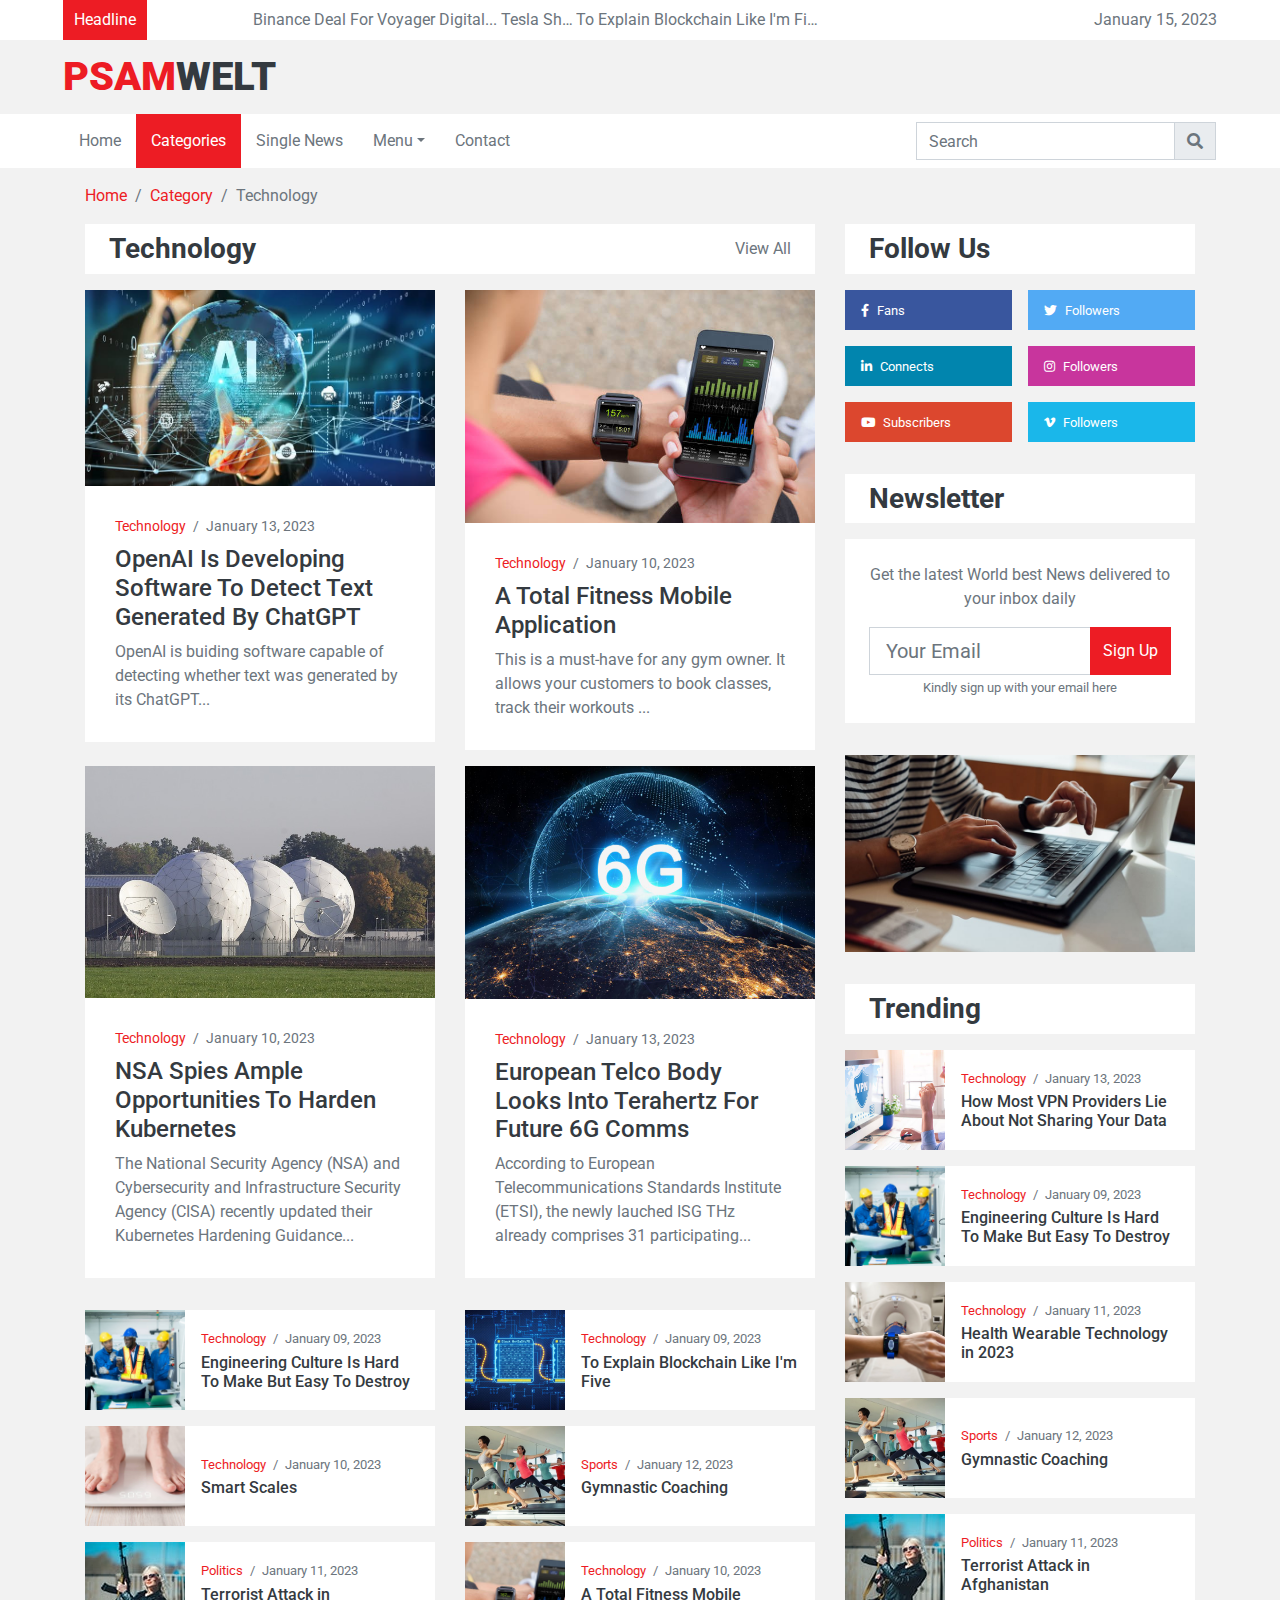
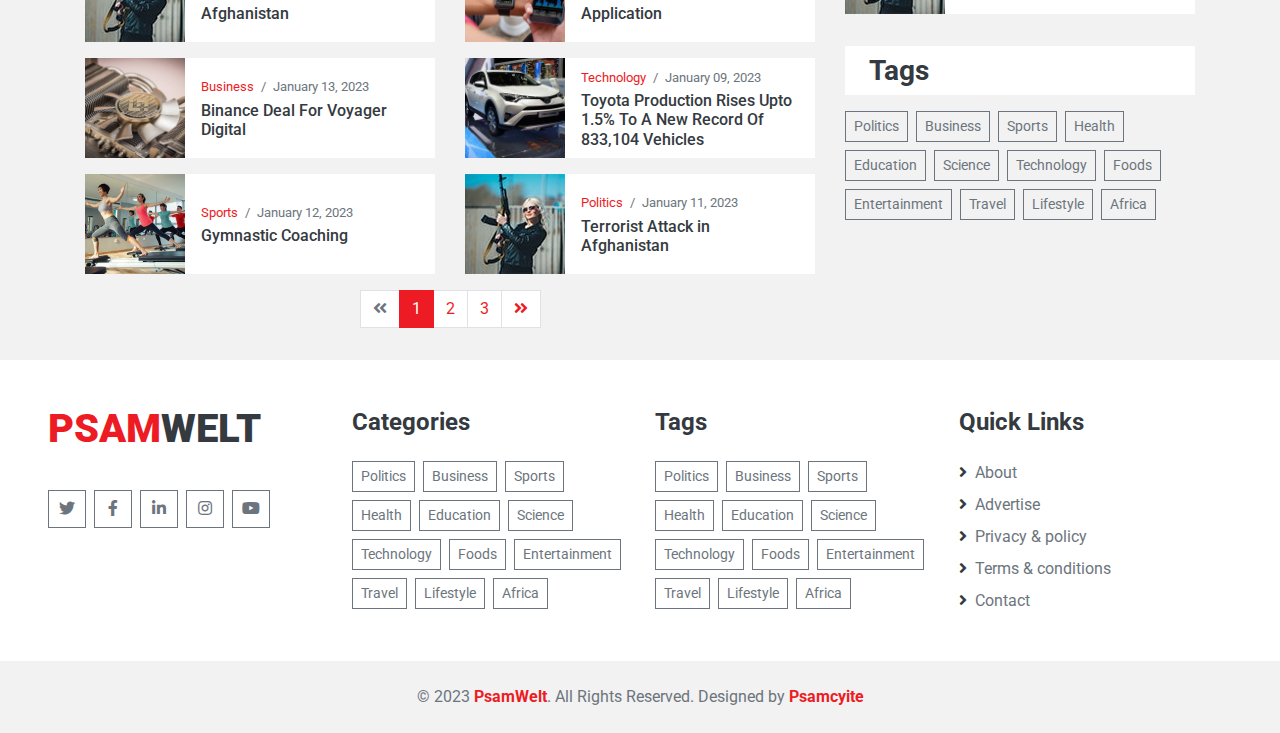
<file: category.html>
<!DOCTYPE html>
<html lang="en, de">

<head>
    <meta charset="utf-8">
    <title>PsamWelt</title>
    <meta content="width=device-width, initial-scale=1.0" name="viewport">
    <meta content="Worldletter" name="Search">
    <meta content="Worldletter" name="description">

    <!-- Favicon -->
    <link href="img/favicon.ico" rel="icon">

    <!-- Google Web Fonts -->
    <link rel="preconnect" href="https://fonts.gstatic.com">
    <link href="https://fonts.googleapis.com/css2?family=Roboto:wght@300;400;500;700;900&display=swap" rel="stylesheet">   

    <!-- Font Awesome -->
    <link href="https://cdnjs.cloudflare.com/ajax/libs/font-awesome/5.15.0/css/all.min.css" rel="stylesheet">

    <!-- Libraries Stylesheet -->
    <link href="lib/owlcarousel/assets/owl.carousel.min.css" rel="stylesheet">

    <!-- Customized Bootstrap Stylesheet -->
    <link href="css/style.css" rel="stylesheet">
    <script type="text/javascript" src="js/main.js"></script>
</head>

<body onLoad="renderTime();">
    <div id="clockDisplay" class="container"></div>
</body>
<body>
    <!-- Topbar Start -->
    <div class="container-fluid">
        <div class="row align-items-center bg-light px-lg-5">
            <div class="col-12 col-md-8">
                <div class="d-flex justify-content-between">
                    <div class="bg-primary text-white text-center py-2" style="width: 100px;">Headline</div>
                    <div class="owl-carousel owl-carousel-1 Trending-carousel position-relative d-inline-flex align-items-center ml-3" style="width: calc(100% - 100px); padding-left: 90px;">
                        <div class="text-truncate"><a class="text-secondary" href="">Binance Deal For Voyager Digital...   Tesla Shares Slump On Demand Worries, Logistical Issues</a></div>
                        <div class="text-truncate"><a class="text-secondary" href="">To Explain Blockchain Like I'm Five...   A Total Fitness Mobile Application</a></div>
                    </div>
                </div>
            </div>
            <div class="col-md-4 text-right d-none d-md-block">
                January 15, 2023
            </div>
        </div>
        <div class="row align-items-center py-2 px-lg-5">
            <div class="col-lg-4">
                <a href="" class="navbar-brand d-none d-lg-block">
                    <h1 class="m-0 display-5 text-uppercase"><span class="text-primary">Psam</span>Welt</h1>
                </a>
            </div>
            <div class="col-lg-8 text-center text-lg-right">
            </div>
        </div>
    </div>
    <!-- Topbar End -->


    <!-- Navbar Start -->
    <div class="container-fluid p-0 mb-3">
        <nav class="navbar navbar-expand-lg bg-light navbar-light py-2 py-lg-0 px-lg-5">
            <a href="" class="navbar-brand d-block d-lg-none">
                <h1 class="m-0 display-5 text-uppercase"><span class="text-primary">Psam</span>Welt</h1>
            </a>
            <button type="button" class="navbar-toggler" data-toggle="collapse" data-target="#navbarCollapse">
                <span class="navbar-toggler-icon"></span>
            </button>
            <div class="collapse navbar-collapse justify-content-between px-0 px-lg-3" id="navbarCollapse">
                <div class="navbar-nav mr-auto py-0">
                    <a href="index.html" class="nav-item nav-link">Home</a>
                    <a href="category.html" class="nav-item nav-link active">Categories</a>
                    <a href="single.html" class="nav-item nav-link">Single News</a>
                    <div class="nav-item dropdown">
                        <a href="#" class="nav-link dropdown-toggle" data-toggle="dropdown">Menu</a>
                        <div class="dropdown-menu rounded-0 m-0">
                            <a href="#" class="dropdown-item">Learn German A1-C1</a>
                            <a href="#" class="dropdown-item">Life Stories</a>
                            <a href="#" class="dropdown-item">Novels</a>
                        </div>
                    </div>
                    <a href="contact.html" class="nav-item nav-link">Contact</a>
                </div>
                <div class="input-group ml-auto" style="width: 100%; max-width: 300px;">
                    <input type="text" class="form-control" placeholder="Search">
                    <div class="input-group-append">
                        <button class="input-group-text text-secondary"><i
                                class="fa fa-search"></i></button>
                    </div>
                </div>
            </div>
        </nav>
    </div>
    <!-- Navbar End -->


    <!-- Breadcrumb Start -->
    <div class="container-fluid">
        <div class="container">
            <nav class="breadcrumb bg-transparent m-0 p-0">
                <a class="breadcrumb-item" href="#">Home</a>
                <a class="breadcrumb-item" href="#">Category</a>
                <span class="breadcrumb-item active">Technology</span>
            </nav>
        </div>
    </div>
    <!-- Breadcrumb End -->


    <!-- World With Sidebar Start -->
    <div class="container-fluid py-3">
        <div class="container">
            <div class="row">
                <div class="col-lg-8">
                    <div class="row">
                        <div class="col-12">
                            <div class="d-flex align-items-center justify-content-between bg-light py-2 px-4 mb-3">
                                <h3 class="m-0">Technology</h3>
                                <a class="text-secondary font-weight-medium text-decoration-none" href="">View All</a>
                            </div>
                        </div>
                        <div class="col-lg-6">
                            <div class="position-relative mb-3">
                                <img class="img-fluid w-100" src="img1/img500x8.2.jpeg" style="object-fit: cover;">
                                <div class="overlay position-relative bg-light">
                                    <div class="mb-2" style="font-size: 14px;">
                                        <a href="">Technology</a>
                                        <span class="px-1">/</span>
                                        <span>January 13, 2023</span>
                                    </div>
                                    <a class="h4" href="">OpenAI Is Developing Software To Detect Text Generated By ChatGPT</a>
                                    <p class="m-0">OpenAI is buiding software capable of detecting whether text was generated by its ChatGPT...</p>
                                </div>
                            </div>
                        </div>
                        <div class="col-lg-6">
                            <div class="position-relative mb-3">
                                <img class="img-fluid w-100" src="img1/img500x1.jpg" style="object-fit: cover;">
                                <div class="overlay position-relative bg-light">
                                    <div class="mb-2" style="font-size: 14px;">
                                        <a href="">Technology</a>
                                        <span class="px-1">/</span>
                                        <span>January 10, 2023</span>
                                    </div>
                                    <a class="h4" href="">A Total Fitness Mobile Application</a>
                                    <p class="m-0">This is a must-have for any gym owner. It allows your customers to book classes, track their workouts ...</p>
                                </div>
                            </div>
                        </div>
                        <div class="col-lg-6">
                            <div class="position-relative mb-3">
                                <img class="img-fluid w-100" src="img1/img500x9.jpg" style="object-fit: cover;">
                                <div class="overlay position-relative bg-light">
                                    <div class="mb-2" style="font-size: 14px;">
                                        <a href="">Technology</a>
                                        <span class="px-1">/</span>
                                        <span>January 10, 2023</span>
                                    </div>
                                    <a class="h4" href="">NSA Spies Ample Opportunities To Harden Kubernetes</a>
                                    <p class="m-0">The National Security Agency (NSA) and Cybersecurity and Infrastructure Security Agency (CISA) recently updated their Kubernetes Hardening Guidance...</p>
                                </div>
                            </div>
                        </div>
                        <div class="col-lg-6">
                            <div class="position-relative mb-3">
                                <img class="img-fluid w-100" src="img1/img500x10.jpg" style="object-fit: cover;">
                                <div class="overlay position-relative bg-light">
                                    <div class="mb-2" style="font-size: 14px;">
                                        <a href="">Technology</a>
                                        <span class="px-1">/</span>
                                        <span>January 13, 2023</span>
                                    </div>
                                    <a class="h4" href="">European Telco Body Looks Into Terahertz For Future 6G Comms</a>
                                    <p class="m-0">According to European Telecommunications Standards Institute (ETSI), the newly lauched ISG THz already comprises 31 participating...</p>
                                </div>
                            </div>
                        </div>
                    </div>
                    
                    <div class="mb-3">
                    </div>
                    
                    <div class="row">
                        <div class="col-lg-6">
                            <div class="d-flex mb-3">
                                <img src="img1/img500x4.jpg" style="width: 100px; height: 100px; object-fit: cover;">
                                <div class="w-100 d-flex flex-column justify-content-center bg-light px-3" style="height: 100px;">
                                    <div class="mb-1" style="font-size: 13px;">
                                        <a href="">Technology</a>
                                        <span class="px-1">/</span>
                                        <span>January 09, 2023</span>
                                    </div>
                                    <a class="h6 m-0" href="">Engineering Culture Is Hard To Make But Easy To Destroy</a>
                                </div>
                            </div>
                        </div>
                        <div class="col-lg-6">
                            <div class="d-flex mb-3">
                                <img src="img1/img500x3.jpg" style="width: 100px; height: 100px; object-fit: cover;">
                                <div class="w-100 d-flex flex-column justify-content-center bg-light px-3" style="height: 100px;">
                                    <div class="mb-1" style="font-size: 13px;">
                                        <a href="">Technology</a>
                                        <span class="px-1">/</span>
                                        <span>January 09, 2023</span>
                                    </div>
                                    <a class="h6 m-0" href="">To Explain Blockchain Like I'm Five</a>
                                </div>
                            </div>
                        </div>
                        <div class="col-lg-6">
                            <div class="d-flex mb-3">
                                <img src="img1/img500x5.jpg" style="width: 100px; height: 100px; object-fit: cover;">
                                <div class="w-100 d-flex flex-column justify-content-center bg-light px-3" style="height: 100px;">
                                    <div class="mb-1" style="font-size: 13px;">
                                        <a href="">Technology</a>
                                        <span class="px-1">/</span>
                                        <span>January 10, 2023</span>
                                    </div>
                                    <a class="h6 m-0" href="">Smart Scales</a>
                                </div>
                            </div>
                        </div>
                        <div class="col-lg-6">
                            <div class="d-flex mb-3">
                                <img src="img/news-300x300-3.jpg" style="width: 100px; height: 100px; object-fit: cover;">
                                <div class="w-100 d-flex flex-column justify-content-center bg-light px-3" style="height: 100px;">
                                    <div class="mb-1" style="font-size: 13px;">
                                        <a href="">Sports</a>
                                        <span class="px-1">/</span>
                                        <span>January 12, 2023</span>
                                    </div>
                                    <a class="h6 m-0" href="">Gymnastic Coaching</a>
                                </div>
                            </div>
                        </div>
                        <div class="col-lg-6">
                            <div class="d-flex mb-3">
                                <img src="img/news-100x100-5.jpg" style="width: 100px; height: 100px; object-fit: cover;">
                                <div class="w-100 d-flex flex-column justify-content-center bg-light px-3" style="height: 100px;">
                                    <div class="mb-1" style="font-size: 13px;">
                                        <a href="">Politics</a>
                                        <span class="px-1">/</span>
                                        <span>January 11, 2023</span>
                                    </div>
                                    <a class="h6 m-0" href="">Terrorist Attack in Afghanistan</a>
                                </div>
                            </div>
                        </div>
                        <div class="col-lg-6">
                            <div class="d-flex mb-3">
                                <img src="img1/img500x1.jpg" style="width: 100px; height: 100px; object-fit: cover;">
                                <div class="w-100 d-flex flex-column justify-content-center bg-light px-3" style="height: 100px;">
                                    <div class="mb-1" style="font-size: 13px;">
                                        <a href="">Technology</a>
                                        <span class="px-1">/</span>
                                        <span>January 10, 2023</span>
                                    </div>
                                    <a class="h6 m-0" href="">A Total Fitness Mobile Application</a>
                                </div>
                            </div>
                        </div>
                        <div class="col-lg-6">
                            <div class="d-flex mb-3">
                                <img src="img1/img100x4.jpg" style="width: 100px; height: 100px; object-fit: cover;">
                                <div class="w-100 d-flex flex-column justify-content-center bg-light px-3" style="height: 100px;">
                                    <div class="mb-1" style="font-size: 13px;">
                                        <a href="">Business</a>
                                        <span class="px-1">/</span>
                                        <span>January 13, 2023</span>
                                    </div>
                                    <a class="h6 m-0" href="">Binance Deal For Voyager Digital</a>
                                </div>
                            </div>
                        </div>
                        <div class="col-lg-6">
                            <div class="d-flex mb-3">
                                <img src="img1/img100x3.jpg" style="width: 100px; height: 100px; object-fit: cover;">
                                <div class="w-100 d-flex flex-column justify-content-center bg-light px-3" style="height: 100px;">
                                    <div class="mb-1" style="font-size: 13px;">
                                        <a href="">Technology</a>
                                        <span class="px-1">/</span>
                                        <span>January 09, 2023</span>
                                    </div>
                                    <a class="h6 m-0" href="">Toyota Production Rises Upto 1.5% To A New Record Of 833,104 Vehicles</a>
                                </div>
                            </div>
                        </div>
                        <div class="col-lg-6">
                            <div class="d-flex mb-3">
                                <img src="img/news-300x300-3.jpg" style="width: 100px; height: 100px; object-fit: cover;">
                                <div class="w-100 d-flex flex-column justify-content-center bg-light px-3" style="height: 100px;">
                                    <div class="mb-1" style="font-size: 13px;">
                                        <a href="">Sports</a>
                                        <span class="px-1">/</span>
                                        <span>January 12, 2023</span>
                                    </div>
                                    <a class="h6 m-0" href="">Gymnastic Coaching</a>
                                </div>
                            </div>
                        </div>
                        <div class="col-lg-6">
                            <div class="d-flex mb-3">
                                <img src="img/news-100x100-5.jpg" style="width: 100px; height: 100px; object-fit: cover;">
                                <div class="w-100 d-flex flex-column justify-content-center bg-light px-3" style="height: 100px;">
                                    <div class="mb-1" style="font-size: 13px;">
                                        <a href="">Politics</a>
                                        <span class="px-1">/</span>
                                        <span>January 11, 2023</span>
                                    </div>
                                    <a class="h6 m-0" href="">Terrorist Attack in Afghanistan</a>
                                </div>
                            </div>
                        </div>
                    </div>
                    <div class="row">
                        <div class="col-12">
                            <nav aria-label="Page navigation">
                              <ul class="pagination justify-content-center">
                                <li class="page-item disabled">
                                  <a class="page-link" href="#" aria-label="Previous">
                                    <span class="fa fa-angle-double-left" aria-hidden="true"></span>
                                    <span class="sr-only">Previous</span>
                                  </a>
                                </li>
                                <li class="page-item active"><a class="page-link" href="#">1</a></li>
                                <li class="page-item"><a class="page-link" href="#">2</a></li>
                                <li class="page-item"><a class="page-link" href="#">3</a></li>
                                <li class="page-item">
                                  <a class="page-link" href="#" aria-label="Next">
                                    <span class="fa fa-angle-double-right" aria-hidden="true"></span>
                                    <span class="sr-only">Next</span>
                                  </a>
                                </li>
                              </ul>
                            </nav>
                        </div>
                    </div>
                </div>

                <div class="col-lg-4 pt-3 pt-lg-0">
                    <!-- Social Follow Start -->
                    <div class="pb-3">
                        <div class="bg-light py-2 px-4 mb-3">
                            <h3 class="m-0">Follow Us</h3>
                        </div>
                        <div class="d-flex mb-3">
                            <a href="" class="d-block w-50 py-2 px-3 text-white text-decoration-none mr-2" style="background: #39569E;">
                                <small class="fab fa-facebook-f mr-2"></small><small>Fans</small>
                            </a>
                            <a href="" class="d-block w-50 py-2 px-3 text-white text-decoration-none ml-2" style="background: #52AAF4;">
                                <small class="fab fa-twitter mr-2"></small><small>Followers</small>
                            </a>
                        </div>
                        <div class="d-flex mb-3">
                            <a href="" class="d-block w-50 py-2 px-3 text-white text-decoration-none mr-2" style="background: #0185AE;">
                                <small class="fab fa-linkedin-in mr-2"></small><small>Connects</small>
                            </a>
                            <a href="" class="d-block w-50 py-2 px-3 text-white text-decoration-none ml-2" style="background: #C8359D;">
                                <small class="fab fa-instagram mr-2"></small><small>Followers</small>
                            </a>
                        </div>
                        <div class="d-flex mb-3">
                            <a href="" class="d-block w-50 py-2 px-3 text-white text-decoration-none mr-2" style="background: #DC472E;">
                                <small class="fab fa-youtube mr-2"></small><small>Subscribers</small>
                            </a>
                            <a href="" class="d-block w-50 py-2 px-3 text-white text-decoration-none ml-2" style="background: #1AB7EA;">
                                <small class="fab fa-vimeo-v mr-2"></small><small>Followers</small>
                            </a>
                        </div>
                    </div>
                    <!-- Social Follow End -->

                    <!-- Newsletter Start -->
                    <div class="pb-3">
                        <div class="bg-light py-2 px-4 mb-3">
                            <h3 class="m-0">Newsletter</h3>
                        </div>
                        <div class="bg-light text-center p-4 mb-3">
                            <p>Get the latest World best News delivered to your inbox daily</p>
                            <div class="input-group" style="width: 100%;">
                                <input type="text" class="form-control form-control-lg" placeholder="Your Email">
                                <div class="input-group-append">
                                    <button class="btn btn-primary">Sign Up</button>
                                </div>
                            </div>
                            <small>Kindly sign up with your email here</small>
                        </div>
                    </div>
                    <!-- Newsletter End -->

                    <!-- Ads Start -->
                    <div class="mb-3 pb-3">
                        <a href=""><img class="img-fluid" src="img/news-500x280-4.jpg" alt=""></a>
                    </div>
                    <!-- Ads End -->

                    <!-- Popular World Start -->
                    <div class="pb-3">
                        <div class="bg-light py-2 px-4 mb-3">
                            <h3 class="m-0">Trending</h3>
                        </div>
                        <div class="d-flex mb-3">
                            <img src="img1/img500x6.jpg" style="width: 100px; height: 100px; object-fit: cover;">
                            <div class="w-100 d-flex flex-column justify-content-center bg-light px-3" style="height: 100px;">
                                <div class="mb-1" style="font-size: 13px;">
                                    <a href="">Technology</a>
                                    <span class="px-1">/</span>
                                    <span>January 13, 2023</span>
                                </div>
                                <a class="h6 m-0" href="">How Most VPN Providers Lie About Not Sharing Your Data</a>
                            </div>
                        </div>
                        <div class="d-flex mb-3">
                            <img src="img1/img500x4.jpg" style="width: 100px; height: 100px; object-fit: cover;">
                            <div class="w-100 d-flex flex-column justify-content-center bg-light px-3" style="height: 100px;">
                                <div class="mb-1" style="font-size: 13px;">
                                    <a href="">Technology</a>
                                    <span class="px-1">/</span>
                                    <span>January 09, 2023</span>
                                </div>
                                <a class="h6 m-0" href="">Engineering Culture Is Hard To Make But Easy To Destroy</a>
                            </div>
                        </div>
                        <div class="d-flex mb-3">
                            <img src="img1/img500x7.jpg" style="width: 100px; height: 100px; object-fit: cover;">
                            <div class="w-100 d-flex flex-column justify-content-center bg-light px-3" style="height: 100px;">
                                <div class="mb-1" style="font-size: 13px;">
                                    <a href="">Technology</a>
                                    <span class="px-1">/</span>
                                    <span>January 11, 2023</span>
                                </div>
                                <a class="h6 m-0" href="">Health Wearable Technology in 2023</a>
                            </div>
                        </div>
                        <div class="d-flex mb-3">
                            <img src="img/news-300x300-3.jpg" style="width: 100px; height: 100px; object-fit: cover;">
                            <div class="w-100 d-flex flex-column justify-content-center bg-light px-3" style="height: 100px;">
                                <div class="mb-1" style="font-size: 13px;">
                                    <a href="">Sports</a>
                                    <span class="px-1">/</span>
                                    <span>January 12, 2023</span>
                                </div>
                                <a class="h6 m-0" href="">Gymnastic Coaching</a>
                            </div>
                        </div>
                        <div class="d-flex mb-3">
                            <img src="img/news-100x100-5.jpg" style="width: 100px; height: 100px; object-fit: cover;">
                            <div class="w-100 d-flex flex-column justify-content-center bg-light px-3" style="height: 100px;">
                                <div class="mb-1" style="font-size: 13px;">
                                    <a href="">Politics</a>
                                    <span class="px-1">/</span>
                                    <span>January 11, 2023</span>
                                </div>
                                <a class="h6 m-0" href="">Terrorist Attack in Afghanistan</a>
                            </div>
                        </div>
                    </div>
                    <!-- Popular World End -->

                    <!-- Tags Start -->
                    <div class="pb-3">
                        <div class="bg-light py-2 px-4 mb-3">
                            <h3 class="m-0">Tags</h3>
                        </div>
                        <div class="d-flex flex-wrap m-n1">
                            <a href="" class="btn btn-sm btn-outline-secondary m-1">Politics</a>
                            <a href="" class="btn btn-sm btn-outline-secondary m-1">Business</a>
                            <a href="" class="btn btn-sm btn-outline-secondary m-1">Sports</a>
                            <a href="" class="btn btn-sm btn-outline-secondary m-1">Health</a>
                            <a href="" class="btn btn-sm btn-outline-secondary m-1">Education</a>
                            <a href="" class="btn btn-sm btn-outline-secondary m-1">Science</a>
                            <a href="" class="btn btn-sm btn-outline-secondary m-1">Technology</a>
                            <a href="" class="btn btn-sm btn-outline-secondary m-1">Foods</a>
                            <a href="" class="btn btn-sm btn-outline-secondary m-1">Entertainment</a>
                            <a href="" class="btn btn-sm btn-outline-secondary m-1">Travel</a>
                            <a href="" class="btn btn-sm btn-outline-secondary m-1">Lifestyle</a>
                            <a href="" class="btn btn-sm btn-outline-secondary m-1">Africa</a>
                        </div>
                    </div>
                    <!-- Tags End -->
                </div>
            </div>
        </div>
    </div>
    </div>
    <!-- World With Sidebar End -->


    <!-- Footer Start -->
    <div class="container-fluid bg-light pt-5 px-sm-3 px-md-5">
        <div class="row">
            <div class="col-lg-3 col-md-6 mb-5">
                <a href="index.html" class="navbar-brand">
                    <h1 class="mb-2 mt-n2 display-5 text-uppercase"><span class="text-primary">Psam</span>Welt</h1>
                </a>
                <p></p>
                <div class="d-flex justify-content-start mt-4">
                    <a class="btn btn-outline-secondary text-center mr-2 px-0" style="width: 38px; height: 38px;" href="#"><i class="fab fa-twitter"></i></a>
                    <a class="btn btn-outline-secondary text-center mr-2 px-0" style="width: 38px; height: 38px;" href="#"><i class="fab fa-facebook-f"></i></a>
                    <a class="btn btn-outline-secondary text-center mr-2 px-0" style="width: 38px; height: 38px;" href="#"><i class="fab fa-linkedin-in"></i></a>
                    <a class="btn btn-outline-secondary text-center mr-2 px-0" style="width: 38px; height: 38px;" href="#"><i class="fab fa-instagram"></i></a>
                    <a class="btn btn-outline-secondary text-center mr-2 px-0" style="width: 38px; height: 38px;" href="#"><i class="fab fa-youtube"></i></a>
                </div>
            </div>
            <div class="col-lg-3 col-md-6 mb-5">
                <h4 class="font-weight-bold mb-4">Categories</h4>
                <div class="d-flex flex-wrap m-n1">
                    <a href="" class="btn btn-sm btn-outline-secondary m-1">Politics</a>
                    <a href="" class="btn btn-sm btn-outline-secondary m-1">Business</a>
                    <a href="" class="btn btn-sm btn-outline-secondary m-1">Sports</a>
                    <a href="" class="btn btn-sm btn-outline-secondary m-1">Health</a>
                    <a href="" class="btn btn-sm btn-outline-secondary m-1">Education</a>
                    <a href="" class="btn btn-sm btn-outline-secondary m-1">Science</a>
                    <a href="" class="btn btn-sm btn-outline-secondary m-1">Technology</a>
                    <a href="" class="btn btn-sm btn-outline-secondary m-1">Foods</a>
                    <a href="" class="btn btn-sm btn-outline-secondary m-1">Entertainment</a>
                    <a href="" class="btn btn-sm btn-outline-secondary m-1">Travel</a>
                    <a href="" class="btn btn-sm btn-outline-secondary m-1">Lifestyle</a>
                    <a href="" class="btn btn-sm btn-outline-secondary m-1">Africa</a>
                </div>
            </div>
            <div class="col-lg-3 col-md-6 mb-5">
                <h4 class="font-weight-bold mb-4">Tags</h4>
                <div class="d-flex flex-wrap m-n1">
                    <a href="" class="btn btn-sm btn-outline-secondary m-1">Politics</a>
                    <a href="" class="btn btn-sm btn-outline-secondary m-1">Business</a>
                    <a href="" class="btn btn-sm btn-outline-secondary m-1">Sports</a>
                    <a href="" class="btn btn-sm btn-outline-secondary m-1">Health</a>
                    <a href="" class="btn btn-sm btn-outline-secondary m-1">Education</a>
                    <a href="" class="btn btn-sm btn-outline-secondary m-1">Science</a>
                    <a href="" class="btn btn-sm btn-outline-secondary m-1">Technology</a>
                    <a href="" class="btn btn-sm btn-outline-secondary m-1">Foods</a>
                    <a href="" class="btn btn-sm btn-outline-secondary m-1">Entertainment</a>
                    <a href="" class="btn btn-sm btn-outline-secondary m-1">Travel</a>
                    <a href="" class="btn btn-sm btn-outline-secondary m-1">Lifestyle</a>
                    <a href="" class="btn btn-sm btn-outline-secondary m-1">Africa</a>
                </div>
            </div>
            <div class="col-lg-3 col-md-6 mb-5">
                <h4 class="font-weight-bold mb-4">Quick Links</h4>
                <div class="d-flex flex-column justify-content-start">
                    <a class="text-secondary mb-2" href="#"><i class="fa fa-angle-right text-dark mr-2"></i>About</a>
                    <a class="text-secondary mb-2" href="#"><i class="fa fa-angle-right text-dark mr-2"></i>Advertise</a>
                    <a class="text-secondary mb-2" href="#"><i class="fa fa-angle-right text-dark mr-2"></i>Privacy & policy</a>
                    <a class="text-secondary mb-2" href="#"><i class="fa fa-angle-right text-dark mr-2"></i>Terms & conditions</a>
                    <a class="text-secondary" href="#"><i class="fa fa-angle-right text-dark mr-2"></i>Contact</a>
                </div>
            </div>
        </div>
    </div>
    <div class="container-fluid py-4 px-sm-3 px-md-5">
        <p class="m-0 text-center">
            &copy; 2023 <a class="font-weight-bold" href="#">PsamWelt</a>. All Rights Reserved. 
			
			<!--/*** Thank you for your support. ***/-->
			Designed by <a class="font-weight-bold">Psamcyite</a>
        </p>
    </div>
    <!-- Footer End -->


    <!-- Back to Top -->
    <a href="#" class="btn btn-dark back-to-top"><i class="fa fa-angle-up"></i></a>


    <!-- JavaScript Libraries -->
    <script src="https://code.jquery.com/jquery-3.4.1.min.js"></script>
    <script src="https://stackpath.bootstrapcdn.com/bootstrap/4.4.1/js/bootstrap.bundle.min.js"></script>
    <script src="lib/easing/easing.min.js"></script>
    <script src="lib/owlcarousel/owl.carousel.min.js"></script>

    <!-- Contact Javascript File -->
    <script src="mail/jqBootstrapValidation.min.js"></script>
    <script src="mail/contact.js"></script>

    <!-- Template Javascript -->
    <script src="js/main.js"></script>
</body>

</html>
</file>
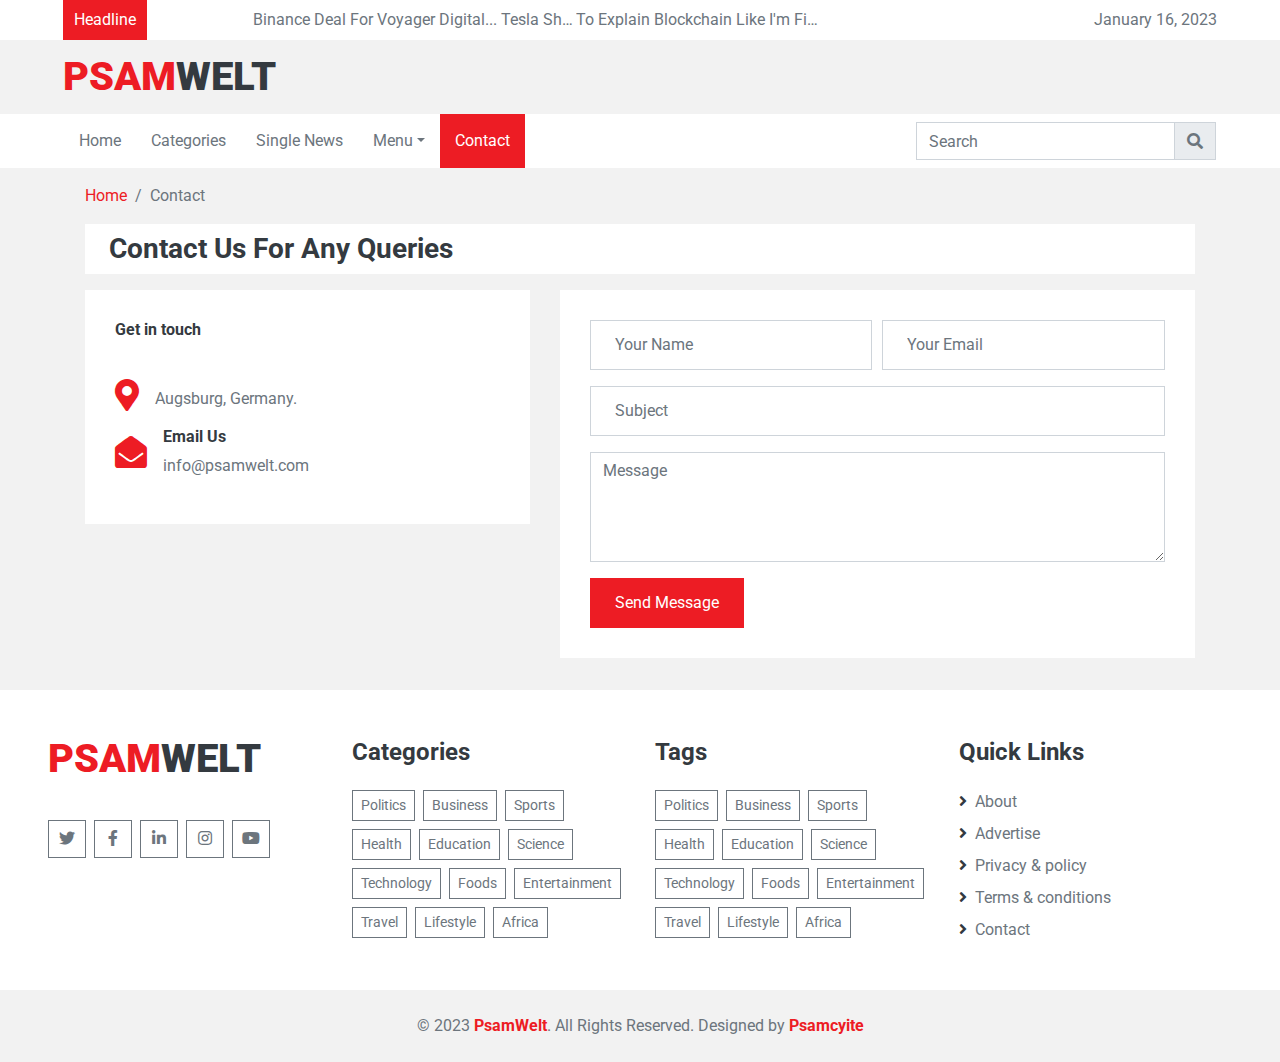
<file: contact.html>
<!DOCTYPE html>
<html lang="en, de">

<head>
    <meta charset="utf-8">
    <title>PsamWelt</title>
    <meta content="width=device-width, initial-scale=1.0" name="viewport">
    <meta content="Worldletter" name="keywords">
    <meta content="Worldletter" name="description">

    <!-- Favicon -->
    <link href="img/favicon.ico" rel="icon">

    <!-- Google Web Fonts -->
    <link rel="preconnect" href="https://fonts.gstatic.com">
    <link href="https://fonts.googleapis.com/css2?family=Roboto:wght@300;400;500;700;900&display=swap" rel="stylesheet">   

    <!-- Font Awesome -->
    <link href="https://cdnjs.cloudflare.com/ajax/libs/font-awesome/5.15.0/css/all.min.css" rel="stylesheet">

    <!-- Libraries Stylesheet -->
    <link href="lib/owlcarousel/assets/owl.carousel.min.css" rel="stylesheet">

    <!-- Customized Bootstrap Stylesheet -->
    <link href="css/style.css" rel="stylesheet">
</head>

<body>
    <!-- Topbar Start -->
    <div class="container-fluid">
        <div class="row align-items-center bg-light px-lg-5">
            <div class="col-12 col-md-8">
                <div class="d-flex justify-content-between">
                    <div class="bg-primary text-white text-center py-2" style="width: 100px;">Headline</div>
                    <div class="owl-carousel owl-carousel-1 Trending-carousel position-relative d-inline-flex align-items-center ml-3" style="width: calc(100% - 100px); padding-left: 90px;">
                        <div class="text-truncate"><a class="text-secondary" href="">Binance Deal For Voyager Digital...   Tesla Shares Slump On Demand Worries, Logistical Issues</a></div>
                        <div class="text-truncate"><a class="text-secondary" href="">To Explain Blockchain Like I'm Five...   A Total Fitness Mobile Application</a></div>
                    </div>
                </div>
            </div>
            <div class="col-md-4 text-right d-none d-md-block">
                January 16, 2023
            </div>
        </div>
        <div class="row align-items-center py-2 px-lg-5">
            <div class="col-lg-4">
                <a href="" class="navbar-brand d-none d-lg-block">
                    <h1 class="m-0 display-5 text-uppercase"><span class="text-primary">Psam</span>Welt</h1>
                </a>
            </div>
            <div class="col-lg-8 text-center text-lg-right">
            </div>
        </div>
    </div>
    <!-- Topbar End -->


    <!-- Navbar Start -->
    <div class="container-fluid p-0 mb-3">
        <nav class="navbar navbar-expand-lg bg-light navbar-light py-2 py-lg-0 px-lg-5">
            <a href="" class="navbar-brand d-block d-lg-none">
                <h1 class="m-0 display-5 text-uppercase"><span class="text-primary">Psam</span>Welt</h1>
            </a>
            <button type="button" class="navbar-toggler" data-toggle="collapse" data-target="#navbarCollapse">
                <span class="navbar-toggler-icon"></span>
            </button>
            <div class="collapse navbar-collapse justify-content-between px-0 px-lg-3" id="navbarCollapse">
                <div class="navbar-nav mr-auto py-0">
                    <a href="index.html" class="nav-item nav-link">Home</a>
                    <a href="category.html" class="nav-item nav-link">Categories</a>
                    <a href="single.html" class="nav-item nav-link">Single News</a>
                    <div class="nav-item dropdown">
                        <a href="#" class="nav-link dropdown-toggle" data-toggle="dropdown">Menu</a>
                        <div class="dropdown-menu rounded-0 m-0">
                            <a href="#" class="dropdown-item">Learn German A1-C1</a>
                            <a href="#" class="dropdown-item">Life Stories</a>
                            <a href="#" class="dropdown-item">Novels</a>
                        </div>
                    </div>
                    <a href="contact.html" class="nav-item nav-link active">Contact</a>
                </div>
                <div class="input-group ml-auto" style="width: 100%; max-width: 300px;">
                    <input type="text" class="form-control" placeholder="Search">
                    <div class="input-group-append">
                        <button class="input-group-text text-secondary"><i
                                class="fa fa-search"></i></button>
                    </div>
                </div>
            </div>
        </nav>
    </div>
    <!-- Navbar End -->


    <!-- Breadcrumb Start -->
    <div class="container-fluid">
        <div class="container">
            <nav class="breadcrumb bg-transparent m-0 p-0">
                <a class="breadcrumb-item" href="#">Home</a>
                <span class="breadcrumb-item active">Contact</span>
            </nav>
        </div>
    </div>
    <!-- Breadcrumb End -->


    <!-- Contact Start -->
    <div class="container-fluid py-3">
        <div class="container">
            <div class="bg-light py-2 px-4 mb-3">
                <h3 class="m-0">Contact Us For Any Queries</h3>
            </div>
            <div class="row">
                <div class="col-md-5">
                    <div class="bg-light mb-3" style="padding: 30px;">
                        <h6 class="font-weight-bold">Get in touch</h6>
                        <p>
                        </p><br>
                        <div class="d-flex align-items-center mb-3">
                            <i class="fa fa-2x fa-map-marker-alt text-primary mr-3"></i>
                            <div class="d-flex flex-column">
                                <h6 class="font-weight-bold"></h6>
                                <p class="m-0">Augsburg, Germany.</p>
                            </div>
                        </div>
                        <div class="d-flex align-items-center mb-3">
                            <i class="fa fa-2x fa-envelope-open text-primary mr-3"></i>
                            <div class="d-flex flex-column">
                                <h6 class="font-weight-bold">Email Us</h6>
                                <p class="m-0">info@psamwelt.com</p>
                            </div>
                        </div>
                    </div>
                </div>
                <div class="col-md-7">
                    <div class="contact-form bg-light mb-3" style="padding: 30px;">
                        <div id="success"></div>
                        <form name="sentMessage" id="contactForm" novalidate="novalidate">
                            <div class="form-row">
                                <div class="col-md-6">
                                    <div class="control-group">
                                        <input type="text" class="form-control p-4" id="name" placeholder="Your Name" required="required" data-validation-required-message="Please enter your name" />
                                        <p class="help-block text-danger"></p>
                                    </div>
                                </div>
                                <div class="col-md-6">
                                    <div class="control-group">
                                        <input type="email" class="form-control p-4" id="email" placeholder="Your Email" required="required" data-validation-required-message="Please enter your email" />
                                        <p class="help-block text-danger"></p>
                                    </div>
                                </div>
                            </div>
                            <div class="control-group">
                                <input type="text" class="form-control p-4" id="subject" placeholder="Subject" required="required" data-validation-required-message="Please enter a subject" />
                                <p class="help-block text-danger"></p>
                            </div>
                            <div class="control-group">
                                <textarea class="form-control" rows="4" id="message" placeholder="Message" required="required" data-validation-required-message="Please enter your message"></textarea>
                                <p class="help-block text-danger"></p>
                            </div>
                            <div>
                                <button class="btn btn-primary font-weight-semi-bold px-4" style="height: 50px;" type="submit" id="sendMessageButton">Send Message</button>
                            </div>
                        </form>
                    </div>
                </div>
            </div>
        </div>
    </div>
    <!-- Contact End -->

    <!-- Footer Start -->
    <div class="container-fluid bg-light pt-5 px-sm-3 px-md-5">
        <div class="row">
            <div class="col-lg-3 col-md-6 mb-5">
                <a href="index.html" class="navbar-brand">
                    <h1 class="mb-2 mt-n2 display-5 text-uppercase"><span class="text-primary">Psam</span>Welt</h1>
                </a>
                <p></p>
                <div class="d-flex justify-content-start mt-4">
                    <a class="btn btn-outline-secondary text-center mr-2 px-0" style="width: 38px; height: 38px;" href="#"><i class="fab fa-twitter"></i></a>
                    <a class="btn btn-outline-secondary text-center mr-2 px-0" style="width: 38px; height: 38px;" href="#"><i class="fab fa-facebook-f"></i></a>
                    <a class="btn btn-outline-secondary text-center mr-2 px-0" style="width: 38px; height: 38px;" href="#"><i class="fab fa-linkedin-in"></i></a>
                    <a class="btn btn-outline-secondary text-center mr-2 px-0" style="width: 38px; height: 38px;" href="#"><i class="fab fa-instagram"></i></a>
                    <a class="btn btn-outline-secondary text-center mr-2 px-0" style="width: 38px; height: 38px;" href="#"><i class="fab fa-youtube"></i></a>
                </div>
            </div>
            <div class="col-lg-3 col-md-6 mb-5">
                <h4 class="font-weight-bold mb-4">Categories</h4>
                <div class="d-flex flex-wrap m-n1">
                    <a href="" class="btn btn-sm btn-outline-secondary m-1">Politics</a>
                    <a href="" class="btn btn-sm btn-outline-secondary m-1">Business</a>
                    <a href="" class="btn btn-sm btn-outline-secondary m-1">Sports</a>
                    <a href="" class="btn btn-sm btn-outline-secondary m-1">Health</a>
                    <a href="" class="btn btn-sm btn-outline-secondary m-1">Education</a>
                    <a href="" class="btn btn-sm btn-outline-secondary m-1">Science</a>
                    <a href="" class="btn btn-sm btn-outline-secondary m-1">Technology</a>
                    <a href="" class="btn btn-sm btn-outline-secondary m-1">Foods</a>
                    <a href="" class="btn btn-sm btn-outline-secondary m-1">Entertainment</a>
                    <a href="" class="btn btn-sm btn-outline-secondary m-1">Travel</a>
                    <a href="" class="btn btn-sm btn-outline-secondary m-1">Lifestyle</a>
                    <a href="" class="btn btn-sm btn-outline-secondary m-1">Africa</a>
                </div>
            </div>
            <div class="col-lg-3 col-md-6 mb-5">
                <h4 class="font-weight-bold mb-4">Tags</h4>
                <div class="d-flex flex-wrap m-n1">
                    <a href="" class="btn btn-sm btn-outline-secondary m-1">Politics</a>
                    <a href="" class="btn btn-sm btn-outline-secondary m-1">Business</a>
                    <a href="" class="btn btn-sm btn-outline-secondary m-1">Sports</a>
                    <a href="" class="btn btn-sm btn-outline-secondary m-1">Health</a>
                    <a href="" class="btn btn-sm btn-outline-secondary m-1">Education</a>
                    <a href="" class="btn btn-sm btn-outline-secondary m-1">Science</a>
                    <a href="" class="btn btn-sm btn-outline-secondary m-1">Technology</a>
                    <a href="" class="btn btn-sm btn-outline-secondary m-1">Foods</a>
                    <a href="" class="btn btn-sm btn-outline-secondary m-1">Entertainment</a>
                    <a href="" class="btn btn-sm btn-outline-secondary m-1">Travel</a>
                    <a href="" class="btn btn-sm btn-outline-secondary m-1">Lifestyle</a>
                    <a href="" class="btn btn-sm btn-outline-secondary m-1">Africa</a>
                </div>
            </div>
            <div class="col-lg-3 col-md-6 mb-5">
                <h4 class="font-weight-bold mb-4">Quick Links</h4>
                <div class="d-flex flex-column justify-content-start">
                    <a class="text-secondary mb-2" href="#"><i class="fa fa-angle-right text-dark mr-2"></i>About</a>
                    <a class="text-secondary mb-2" href="#"><i class="fa fa-angle-right text-dark mr-2"></i>Advertise</a>
                    <a class="text-secondary mb-2" href="#"><i class="fa fa-angle-right text-dark mr-2"></i>Privacy & policy</a>
                    <a class="text-secondary mb-2" href="#"><i class="fa fa-angle-right text-dark mr-2"></i>Terms & conditions</a>
                    <a class="text-secondary" href="#"><i class="fa fa-angle-right text-dark mr-2"></i>Contact</a>
                </div>
            </div>
        </div>
    </div>
    <div class="container-fluid py-4 px-sm-3 px-md-5">
        <p class="m-0 text-center">
            &copy; 2023 <a class="font-weight-bold" href="#">PsamWelt</a>. All Rights Reserved. 
			
			<!--/*** Thank you for your support. ***/-->
			Designed by <a class="font-weight-bold">Psamcyite</a>
        </p>
    </div>
    <!-- Footer End -->


    <!-- Back to Top -->
    <a href="#" class="btn btn-dark back-to-top"><i class="fa fa-angle-up"></i></a>


    <!-- JavaScript Libraries -->
    <script src="https://code.jquery.com/jquery-3.4.1.min.js"></script>
    <script src="https://stackpath.bootstrapcdn.com/bootstrap/4.4.1/js/bootstrap.bundle.min.js"></script>
    <script src="lib/easing/easing.min.js"></script>
    <script src="lib/owlcarousel/owl.carousel.min.js"></script>

    <!-- Contact Javascript File -->
    <script src="mail/jqBootstrapValidation.min.js"></script>
    <script src="mail/contact.js"></script>

    <!-- Template Javascript -->
    <script src="js/main.js"></script>
</body>

</html>
</file>
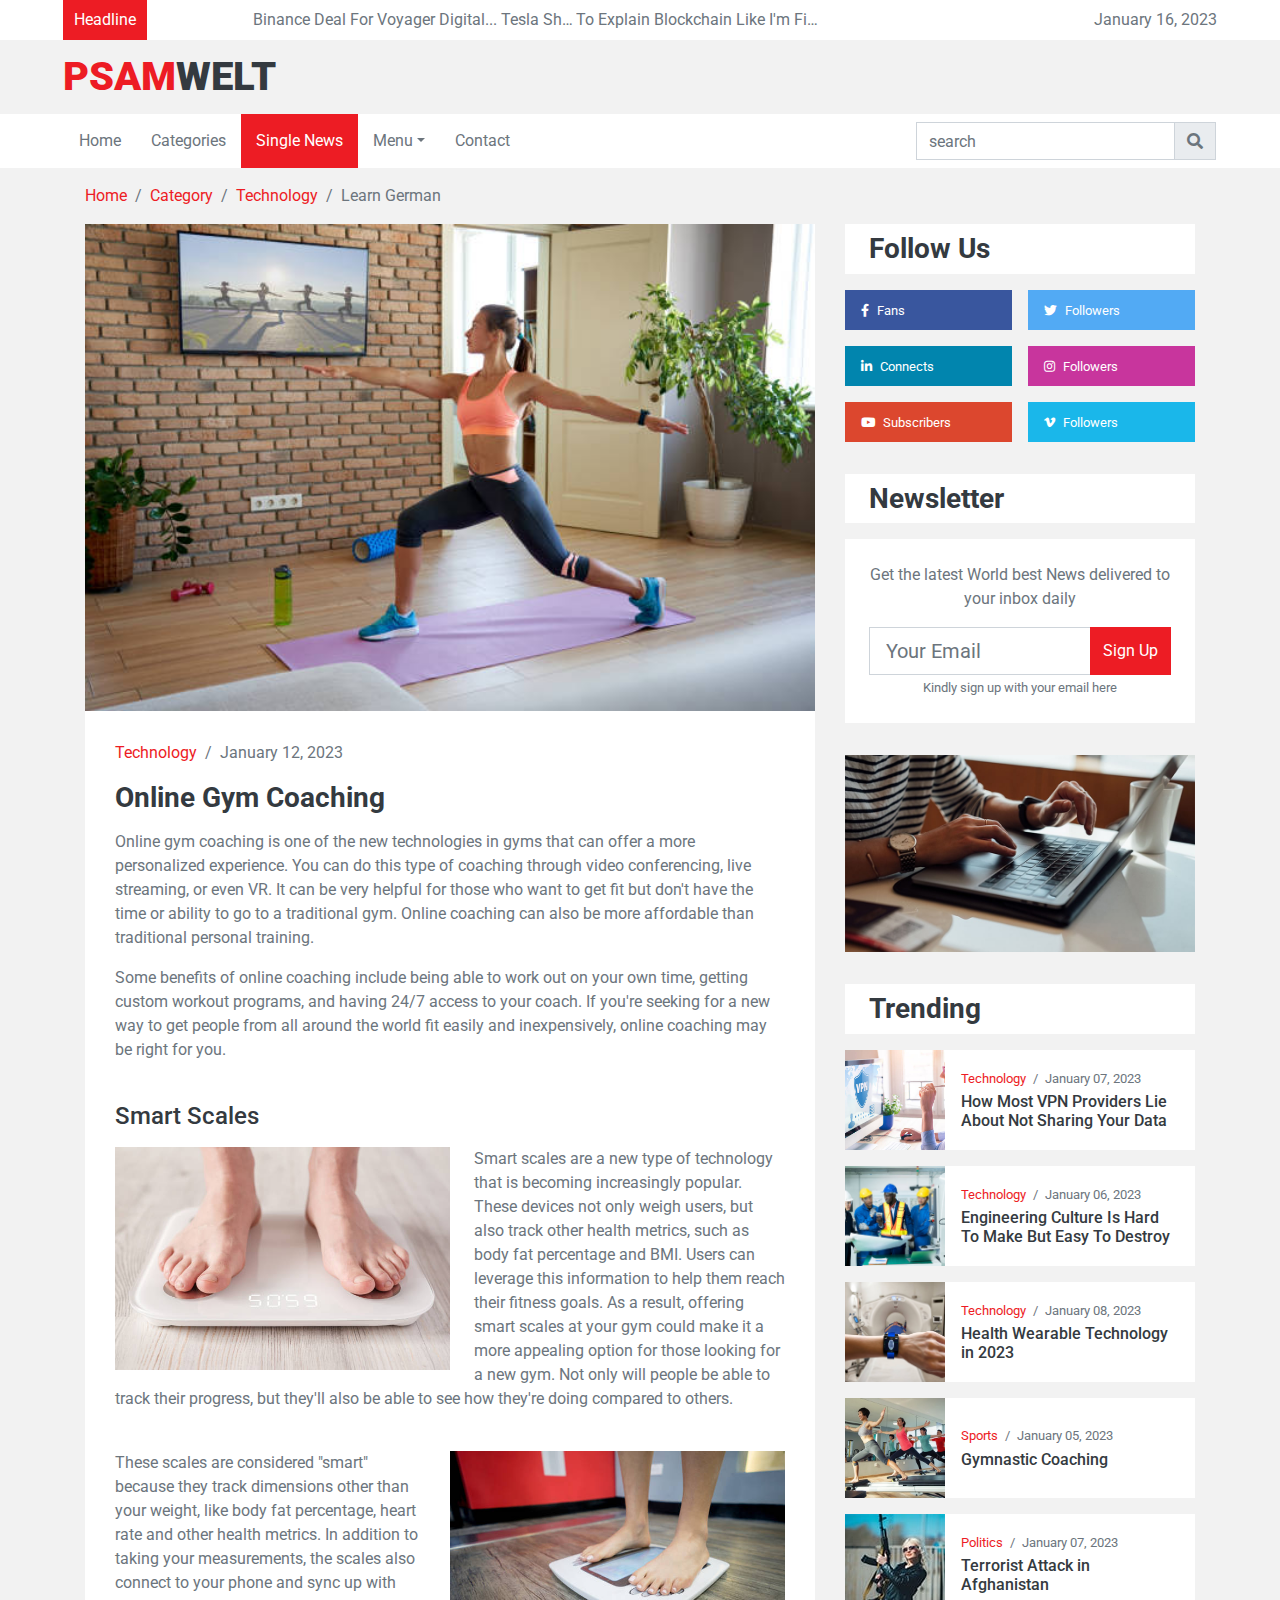
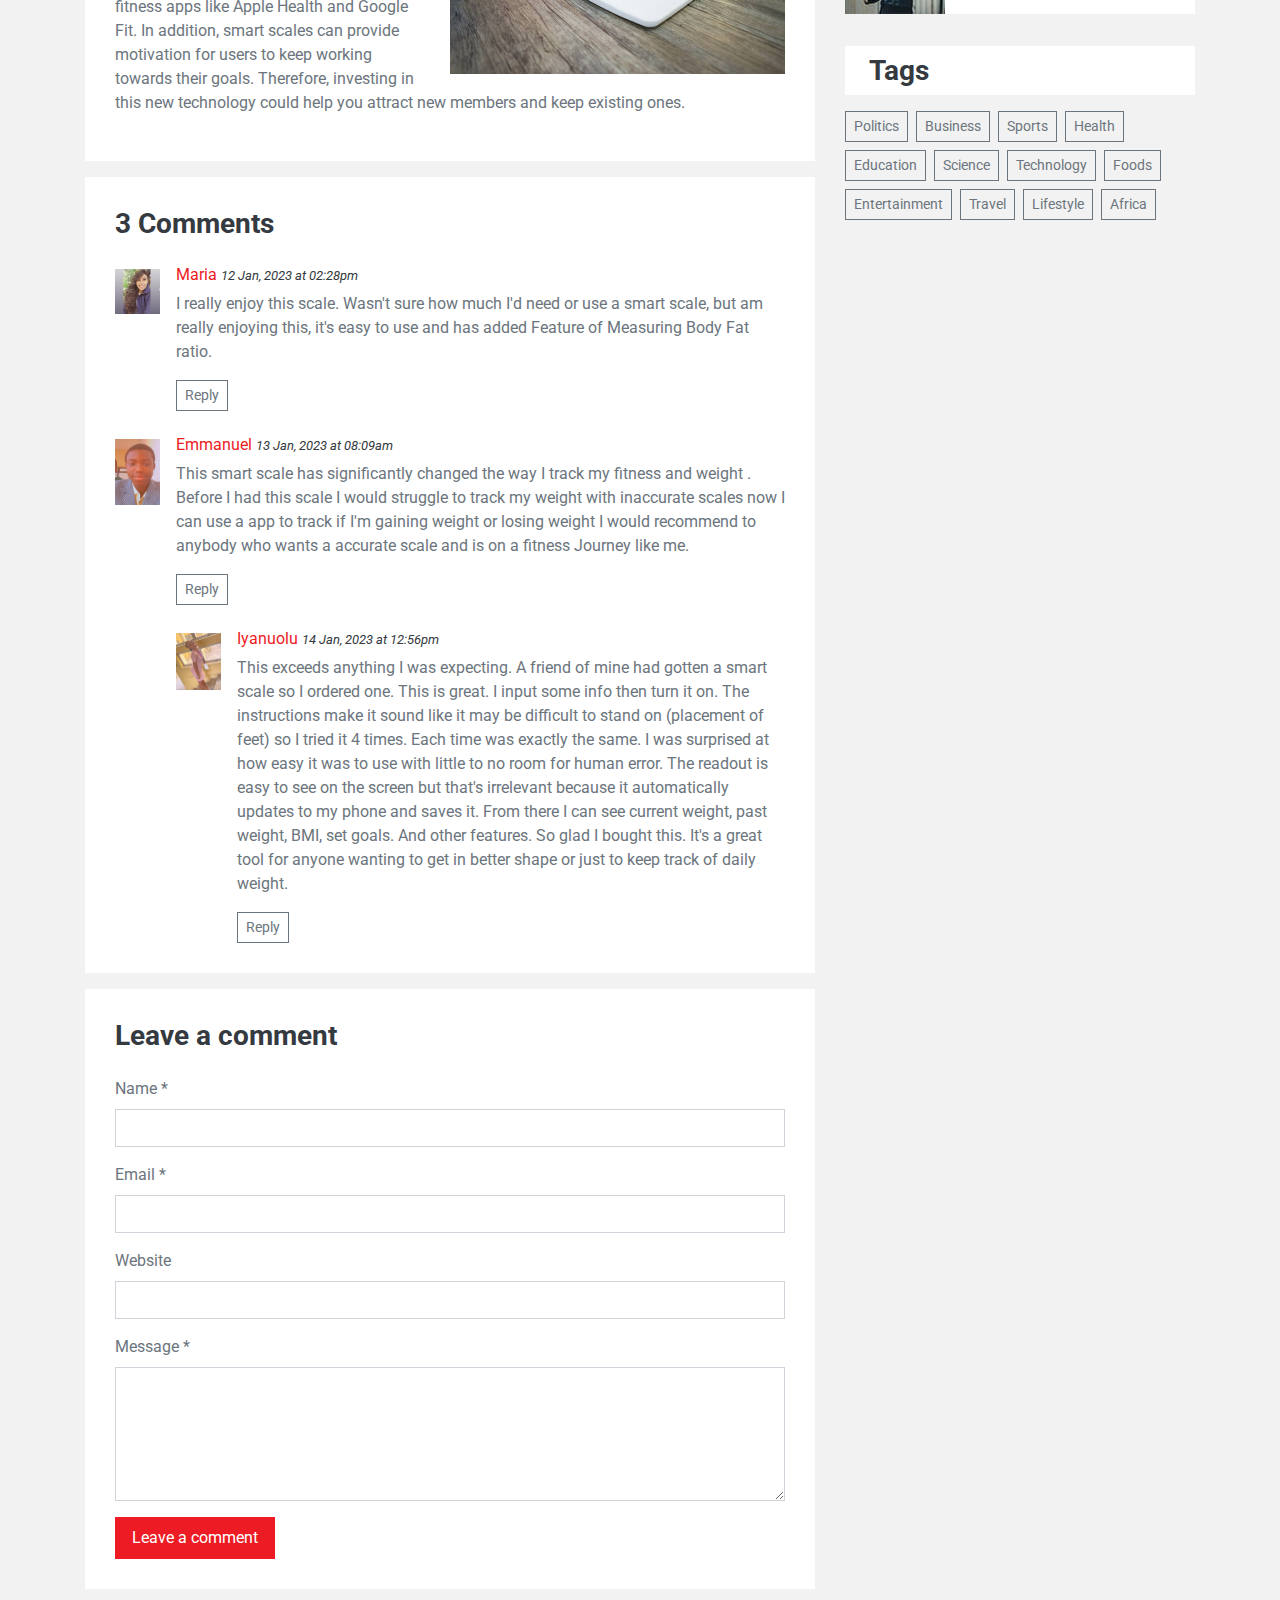
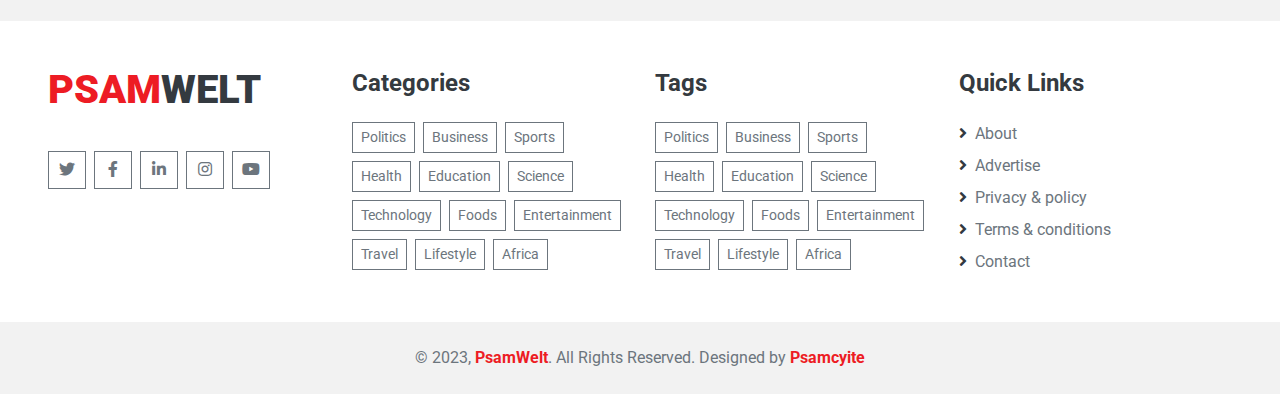
<file: single.html>
<!DOCTYPE html>
<html lang="en, de">

<head>
    <meta charset="utf-8">
    <title>PsamWelt</title>
    <meta content="width=device-width, initial-scale=1.0" name="viewport">
    <meta content="Worldletter" name="Search">
    <meta content="Worldletter" name="description">

    <!-- Favicon -->
    <link href="img/favicon.ico" rel="icon">

    <!-- Google Web Fonts -->
    <link rel="preconnect" href="https://fonts.gstatic.com">
    <link href="https://fonts.googleapis.com/css2?family=Roboto:wght@300;400;500;700;900&display=swap" rel="stylesheet">   

    <!-- Font Awesome -->
    <link href="https://cdnjs.cloudflare.com/ajax/libs/font-awesome/5.15.0/css/all.min.css" rel="stylesheet">

    <!-- Libraries Stylesheet -->
    <link href="lib/owlcarousel/assets/owl.carousel.min.css" rel="stylesheet">

    <!-- Customized Bootstrap Stylesheet -->
    <link href="css/style.css" rel="stylesheet">
</head>

<body>
    <!-- Topbar Start -->
    <div class="container-fluid">
        <div class="row align-items-center bg-light px-lg-5">
            <div class="col-12 col-md-8">
                <div class="d-flex justify-content-between">
                    <div class="bg-primary text-white text-center py-2" style="width: 100px;">Headline</div>
                    <div class="owl-carousel owl-carousel-1 tranding-carousel position-relative d-inline-flex align-items-center ml-3" style="width: calc(100% - 100px); padding-left: 90px;">
                        <div class="text-truncate"><a class="text-secondary" href="">Binance Deal For Voyager Digital...   Tesla Shares Slump On Demand Worries, Logistical Issues</a></div>
                        <div class="text-truncate"><a class="text-secondary" href="">To Explain Blockchain Like I'm Five...   A Total Fitness Mobile Application</a></div>
                    </div>
                </div>
            </div>
            <div class="col-md-4 text-right d-none d-md-block">
                January 16, 2023
            </div>
        </div>
        <div class="row align-items-center py-2 px-lg-5">
            <div class="col-lg-4">
                <a href="" class="navbar-brand d-none d-lg-block">
                    <h1 class="m-0 display-5 text-uppercase"><span class="text-primary">Psam</span>Welt</h1>
                </a>
            </div>
            <div class="col-lg-8 text-center text-lg-right">
            </div>
        </div>
    </div>
    <!-- Topbar End -->


    <!-- Navbar Start -->
    <div class="container-fluid p-0 mb-3">
        <nav class="navbar navbar-expand-lg bg-light navbar-light py-2 py-lg-0 px-lg-5">
            <a href="" class="navbar-brand d-block d-lg-none">
                <h1 class="m-0 display-5 text-uppercase"><span class="text-primary">Psam</span>Welt</h1>
            </a>
            <button type="button" class="navbar-toggler" data-toggle="collapse" data-target="#navbarCollapse">
                <span class="navbar-toggler-icon"></span>
            </button>
            <div class="collapse navbar-collapse justify-content-between px-0 px-lg-3" id="navbarCollapse">
                <div class="navbar-nav mr-auto py-0">
                    <a href="index.html" class="nav-item nav-link">Home</a>
                    <a href="category.html" class="nav-item nav-link">Categories</a>
                    <a href="single.html" class="nav-item nav-link active">Single News</a>
                    <div class="nav-item dropdown">
                        <a href="#" class="nav-link dropdown-toggle" data-toggle="dropdown">Menu</a>
                        <div class="dropdown-menu rounded-0 m-0">
                            <a href="#" class="dropdown-item">Learn German A1-C1</a>
                            <a href="#" class="dropdown-item">Life Stories</a>
                            <a href="#" class="dropdown-item">Novels</a>
                        </div>
                    </div>
                    <a href="contact.html" class="nav-item nav-link">Contact</a>
                </div>
                <div class="input-group ml-auto" style="width: 100%; max-width: 300px;">
                    <input type="text" class="form-control" placeholder="search">
                    <div class="input-group-append">
                        <button class="input-group-text text-secondary"><i
                                class="fa fa-search"></i></button>
                    </div>
                </div>
            </div>
        </nav>
    </div>
    <!-- Navbar End -->


    <!-- Breadcrumb Start -->
    <div class="container-fluid">
        <div class="container">
            <nav class="breadcrumb bg-transparent m-0 p-0">
                <a class="breadcrumb-item" href="#">Home</a>
                <a class="breadcrumb-item" href="#">Category</a>
                <a class="breadcrumb-item" href="#">Technology</a>
                <span class="breadcrumb-item active">Learn German</span>
            </nav>
        </div>
    </div>
    <!-- Breadcrumb End -->


    <!-- World With Sidebar Start -->
    <div class="container-fluid py-3">
        <div class="container">
            <div class="row">
                <div class="col-lg-8">
                    <!-- World Detail Start -->
                    <div class="position-relative mb-3">
                        <img class="img-fluid w-100" src="img1/img500x2.jpg" style="object-fit: cover;">
                        <div class="overlay position-relative bg-light">
                            <div class="mb-3">
                                <a href="">Technology</a>
                                <span class="px-1">/</span>
                                <span>January 12, 2023</span>
                            </div>
                            <div>
                                <h3 class="mb-3">Online Gym Coaching</h3>
                                <p>Online gym coaching is one of the new technologies in gyms that can offer a more 
                                    personalized experience. You can do this type of coaching through video 
                                    conferencing, live streaming, or even VR. It can be very helpful for those who 
                                    want to get fit but don't have the time or ability to go to a traditional gym. 
                                    Online coaching can also be more affordable than traditional personal training.</p>
                                <p>Some benefits of online coaching include being able to work out on your own time, 
                                    getting custom workout programs, and having 24/7 access to your coach. If you're 
                                    seeking for a new way to get people from all around the world fit easily and 
                                    inexpensively, online coaching may be right for you.</p><br>
                                <h4 class="mb-3">Smart Scales</h4>
                                <img class="img-fluid w-50 float-left mr-4 mb-2" src="img1/img500x5.jpg">
                                <p>Smart scales are a new type of technology that is becoming increasingly popular. 
                                    These devices not only weigh users, but also track other health metrics, such as 
                                    body fat percentage and BMI. Users can leverage this information to help them 
                                    reach their fitness goals. As a result, offering smart scales at your gym could 
                                    make it a more appealing option for those looking for a new gym. Not only will 
                                    people be able to track their progress, but they'll also be able to see how 
                                    they're doing compared to others.</p><br>
                                <img class="img-fluid w-50 float-right ml-4 mb-2" src="img1/img500x5.1.jpg">
                                <p>These scales are considered "smart" because they track dimensions other than your 
                                    weight, like body fat percentage, heart rate and other health metrics. 
                                    In addition to taking your measurements, the scales also connect to your phone 
                                    and sync up with fitness apps like Apple Health and Google Fit. In addition, 
                                    smart scales can provide motivation for users to keep working towards their goals. 
                                    Therefore, investing in this new technology could help you attract new members and 
                                    keep existing ones.</p>
                            </div>
                        </div>
                    </div>
                    <!-- World Detail End -->

                    <!-- Comment List Start -->
                    <div class="bg-light mb-3" style="padding: 30px;">
                        <h3 class="mb-4">3 Comments</h3>
                        <div class="media mb-4">
                            <img src="img1/imgxcomment6.jpg" alt="Image" class="img-fluid mr-3 mt-1" style="width: 45px;">
                            <div class="media-body">
                                <h6><a href="">Maria</a> <small><i>12 Jan, 2023 at 02:28pm</i></small></h6>
                                <p>I really enjoy this scale. Wasn't sure how much I'd need or use a smart scale, 
                                    but am really enjoying this, it's easy to use and has added Feature of Measuring 
                                    Body Fat ratio.</p>
                                <button class="btn btn-sm btn-outline-secondary">Reply</button>
                            </div>
                        </div>
                        <div class="media">
                            <img src="img1/imgxcomment5.jpg" alt="Image" class="img-fluid mr-3 mt-1" style="width: 45px;">
                            <div class="media-body">
                                <h6><a href="">Emmanuel</a> <small><i>13 Jan, 2023 at 08:09am</i></small></h6>
                                <p>This smart scale has significantly changed the way I track my fitness and weight . 
                                    Before I had this scale I would struggle to track my weight with inaccurate scales 
                                    now I can use a app to track if I'm gaining weight or losing weight I would recommend 
                                    to anybody who wants a accurate scale and is on a fitness Journey like me.</p>
                                <button class="btn btn-sm btn-outline-secondary">Reply</button>
                                <div class="media mt-4">
                                    <img src="img1/imgxcomment3.jpg" alt="Image" class="img-fluid mr-3 mt-1"
                                        style="width: 45px;">
                                    <div class="media-body">
                                        <h6><a href="">Iyanuolu</a> <small><i>14 Jan, 2023 at 12:56pm</i></small></h6>
                                        <p>This exceeds anything I was expecting. A friend of mine had gotten a smart scale 
                                            so I ordered one. This is great. I input some info then turn it on. The instructions 
                                            make it sound like it may be difficult to stand on (placement of feet) so I tried 
                                            it 4 times. Each time was exactly the same. I was surprised at how easy it was to 
                                            use with little to no room for human error. The readout is easy to see on the screen 
                                            but that's irrelevant because it automatically updates to my phone and saves it. 
                                            From there I can see current weight, past weight, BMI, set goals. And other features. 
                                            So glad I bought this. It's a great tool for anyone wanting to get in better shape or 
                                            just to keep track of daily weight.
                                        </p>
                                        <button class="btn btn-sm btn-outline-secondary">Reply</button>
                                    </div>
                                </div>
                            </div>
                        </div>
                    </div>
                    <!-- Comment List End -->

                    <!-- Comment Form Start -->
                    <div class="bg-light mb-3" style="padding: 30px;">
                        <h3 class="mb-4">Leave a comment</h3>
                        <form>
                            <div class="form-group">
                                <label for="name">Name *</label>
                                <input type="text" class="form-control" id="name">
                            </div>
                            <div class="form-group">
                                <label for="email">Email *</label>
                                <input type="email" class="form-control" id="email">
                            </div>
                            <div class="form-group">
                                <label for="website">Website</label>
                                <input type="url" class="form-control" id="website">
                            </div>

                            <div class="form-group">
                                <label for="message">Message *</label>
                                <textarea id="message" cols="30" rows="5" class="form-control"></textarea>
                            </div>
                            <div class="form-group mb-0">
                                <input type="submit" value="Leave a comment"
                                    class="btn btn-primary font-weight-semi-bold py-2 px-3">
                            </div>
                        </form>
                    </div>
                    <!-- Comment Form End -->
                </div>

                <div class="col-lg-4 pt-3 pt-lg-0">
                    <!-- Social Follow Start -->
                    <div class="pb-3">
                        <div class="bg-light py-2 px-4 mb-3">
                            <h3 class="m-0">Follow Us</h3>
                        </div>
                        <div class="d-flex mb-3">
                            <a href="" class="d-block w-50 py-2 px-3 text-white text-decoration-none mr-2" style="background: #39569E;">
                                <small class="fab fa-facebook-f mr-2"></small><small>Fans</small>
                            </a>
                            <a href="" class="d-block w-50 py-2 px-3 text-white text-decoration-none ml-2" style="background: #52AAF4;">
                                <small class="fab fa-twitter mr-2"></small><small>Followers</small>
                            </a>
                        </div>
                        <div class="d-flex mb-3">
                            <a href="" class="d-block w-50 py-2 px-3 text-white text-decoration-none mr-2" style="background: #0185AE;">
                                <small class="fab fa-linkedin-in mr-2"></small><small>Connects</small>
                            </a>
                            <a href="" class="d-block w-50 py-2 px-3 text-white text-decoration-none ml-2" style="background: #C8359D;">
                                <small class="fab fa-instagram mr-2"></small><small>Followers</small>
                            </a>
                        </div>
                        <div class="d-flex mb-3">
                            <a href="" class="d-block w-50 py-2 px-3 text-white text-decoration-none mr-2" style="background: #DC472E;">
                                <small class="fab fa-youtube mr-2"></small><small>Subscribers</small>
                            </a>
                            <a href="" class="d-block w-50 py-2 px-3 text-white text-decoration-none ml-2" style="background: #1AB7EA;">
                                <small class="fab fa-vimeo-v mr-2"></small><small>Followers</small>
                            </a>
                        </div>
                    </div>
                    <!-- Social Follow End -->

                    <!-- Worldletter Start -->
                    <div class="pb-3">
                        <div class="bg-light py-2 px-4 mb-3">
                            <h3 class="m-0">Newsletter</h3>
                        </div>
                        <div class="bg-light text-center p-4 mb-3">
                            <p>Get the latest World best News delivered to your inbox daily</p>
                            <div class="input-group" style="width: 100%;">
                                <input type="text" class="form-control form-control-lg" placeholder="Your Email">
                                <div class="input-group-append">
                                    <button class="btn btn-primary">Sign Up</button>
                                </div>
                            </div>
                            <small>Kindly sign up with your email here</small>
                        </div>
                    </div>
                    <!-- Worldletter End -->

                    <!-- Ads Start -->
                    <div class="mb-3 pb-3">
                        <a href=""><img class="img-fluid" src="img/news-500x280-4.jpg" alt=""></a>
                    </div>
                    <!-- Ads End -->

                    <!-- Popular World Start -->
                    <div class="pb-3">
                        <div class="bg-light py-2 px-4 mb-3">
                            <h3 class="m-0">Trending</h3>
                        </div>
                        <div class="d-flex mb-3">
                            <img src="img1/img500x6.jpg" style="width: 100px; height: 100px; object-fit: cover;">
                            <div class="w-100 d-flex flex-column justify-content-center bg-light px-3" style="height: 100px;">
                                <div class="mb-1" style="font-size: 13px;">
                                    <a href="">Technology</a>
                                    <span class="px-1">/</span>
                                    <span>January 07, 2023</span>
                                </div>
                                <a class="h6 m-0" href="">How Most VPN Providers Lie About Not Sharing Your Data</a>
                            </div>
                        </div>
                        <div class="d-flex mb-3">
                            <img src="img1/img500x4.jpg" style="width: 100px; height: 100px; object-fit: cover;">
                            <div class="w-100 d-flex flex-column justify-content-center bg-light px-3" style="height: 100px;">
                                <div class="mb-1" style="font-size: 13px;">
                                    <a href="">Technology</a>
                                    <span class="px-1">/</span>
                                    <span>January 06, 2023</span>
                                </div>
                                <a class="h6 m-0" href="">Engineering Culture Is Hard To Make But Easy To Destroy</a> 
                            </div>
                        </div>
                        <div class="d-flex mb-3">
                            <img src="img1/img500x7.jpg" style="width: 100px; height: 100px; object-fit: cover;">
                            <div class="w-100 d-flex flex-column justify-content-center bg-light px-3" style="height: 100px;">
                                <div class="mb-1" style="font-size: 13px;">
                                    <a href="">Technology</a>
                                    <span class="px-1">/</span>
                                    <span>January 08, 2023</span>
                                </div>
                                <a class="h6 m-0" href="">Health Wearable Technology in 2023</a>
                            </div>
                        </div>
                        <div class="d-flex mb-3">
                            <img src="img/news-300x300-3.jpg" style="width: 100px; height: 100px; object-fit: cover;">
                            <div class="w-100 d-flex flex-column justify-content-center bg-light px-3" style="height: 100px;">
                                <div class="mb-1" style="font-size: 13px;">
                                    <a href="">Sports</a>
                                    <span class="px-1">/</span>
                                    <span>January 05, 2023</span>
                                </div>
                                <a class="h6 m-0" href="">Gymnastic Coaching</a> 
                            </div>
                        </div>
                        <div class="d-flex mb-3">
                            <img src="img/news-100x100-5.jpg" style="width: 100px; height: 100px; object-fit: cover;">
                            <div class="w-100 d-flex flex-column justify-content-center bg-light px-3" style="height: 100px;">
                                <div class="mb-1" style="font-size: 13px;">
                                    <a href="">Politics</a>
                                    <span class="px-1">/</span>
                                    <span>January 07, 2023</span>
                                </div>
                                <a class="h6 m-0" href="">Terrorist Attack in Afghanistan</a>
                            </div>
                        </div>
                    </div>
                    <!-- Popular World End -->

                    <!-- Tags Start -->
                    <div class="pb-3">
                        <div class="bg-light py-2 px-4 mb-3">
                            <h3 class="m-0">Tags</h3>
                        </div>
                        <div class="d-flex flex-wrap m-n1">
                            <a href="" class="btn btn-sm btn-outline-secondary m-1">Politics</a>
                            <a href="" class="btn btn-sm btn-outline-secondary m-1">Business</a>
                            <a href="" class="btn btn-sm btn-outline-secondary m-1">Sports</a>
                            <a href="" class="btn btn-sm btn-outline-secondary m-1">Health</a>
                            <a href="" class="btn btn-sm btn-outline-secondary m-1">Education</a>
                            <a href="" class="btn btn-sm btn-outline-secondary m-1">Science</a>
                            <a href="" class="btn btn-sm btn-outline-secondary m-1">Technology</a>
                            <a href="" class="btn btn-sm btn-outline-secondary m-1">Foods</a>
                            <a href="" class="btn btn-sm btn-outline-secondary m-1">Entertainment</a>
                            <a href="" class="btn btn-sm btn-outline-secondary m-1">Travel</a>
                            <a href="" class="btn btn-sm btn-outline-secondary m-1">Lifestyle</a>
                            <a href="" class="btn btn-sm btn-outline-secondary m-1">Africa</a>
                        </div>
                    </div>
                    <!-- Tags End -->
                </div>
            </div>
        </div>
    </div>
    </div>
    <!-- World With Sidebar End -->


    <!-- Footer Start -->
    <div class="container-fluid bg-light pt-5 px-sm-3 px-md-5">
        <div class="row">
            <div class="col-lg-3 col-md-6 mb-5">
                <a href="index.html" class="navbar-brand">
                    <h1 class="mb-2 mt-n2 display-5 text-uppercase"><span class="text-primary">Psam</span>Welt</h1>
                </a>
                <p></p>
                <div class="d-flex justify-content-start mt-4">
                    <a class="btn btn-outline-secondary text-center mr-2 px-0" style="width: 38px; height: 38px;" href="#"><i class="fab fa-twitter"></i></a>
                    <a class="btn btn-outline-secondary text-center mr-2 px-0" style="width: 38px; height: 38px;" href="#"><i class="fab fa-facebook-f"></i></a>
                    <a class="btn btn-outline-secondary text-center mr-2 px-0" style="width: 38px; height: 38px;" href="#"><i class="fab fa-linkedin-in"></i></a>
                    <a class="btn btn-outline-secondary text-center mr-2 px-0" style="width: 38px; height: 38px;" href="#"><i class="fab fa-instagram"></i></a>
                    <a class="btn btn-outline-secondary text-center mr-2 px-0" style="width: 38px; height: 38px;" href="#"><i class="fab fa-youtube"></i></a>
                </div>
            </div>
            <div class="col-lg-3 col-md-6 mb-5">
                <h4 class="font-weight-bold mb-4">Categories</h4>
                <div class="d-flex flex-wrap m-n1">
                    <a href="" class="btn btn-sm btn-outline-secondary m-1">Politics</a>
                    <a href="" class="btn btn-sm btn-outline-secondary m-1">Business</a>
                    <a href="" class="btn btn-sm btn-outline-secondary m-1">Sports</a>
                    <a href="" class="btn btn-sm btn-outline-secondary m-1">Health</a>
                    <a href="" class="btn btn-sm btn-outline-secondary m-1">Education</a>
                    <a href="" class="btn btn-sm btn-outline-secondary m-1">Science</a>
                    <a href="" class="btn btn-sm btn-outline-secondary m-1">Technology</a>
                    <a href="" class="btn btn-sm btn-outline-secondary m-1">Foods</a>
                    <a href="" class="btn btn-sm btn-outline-secondary m-1">Entertainment</a>
                    <a href="" class="btn btn-sm btn-outline-secondary m-1">Travel</a>
                    <a href="" class="btn btn-sm btn-outline-secondary m-1">Lifestyle</a>
                    <a href="" class="btn btn-sm btn-outline-secondary m-1">Africa</a>
                </div>
            </div>
            <div class="col-lg-3 col-md-6 mb-5">
                <h4 class="font-weight-bold mb-4">Tags</h4>
                <div class="d-flex flex-wrap m-n1">
                    <a href="" class="btn btn-sm btn-outline-secondary m-1">Politics</a>
                    <a href="" class="btn btn-sm btn-outline-secondary m-1">Business</a>
                    <a href="" class="btn btn-sm btn-outline-secondary m-1">Sports</a>
                    <a href="" class="btn btn-sm btn-outline-secondary m-1">Health</a>
                    <a href="" class="btn btn-sm btn-outline-secondary m-1">Education</a>
                    <a href="" class="btn btn-sm btn-outline-secondary m-1">Science</a>
                    <a href="" class="btn btn-sm btn-outline-secondary m-1">Technology</a>
                    <a href="" class="btn btn-sm btn-outline-secondary m-1">Foods</a>
                    <a href="" class="btn btn-sm btn-outline-secondary m-1">Entertainment</a>
                    <a href="" class="btn btn-sm btn-outline-secondary m-1">Travel</a>
                    <a href="" class="btn btn-sm btn-outline-secondary m-1">Lifestyle</a>
                    <a href="" class="btn btn-sm btn-outline-secondary m-1">Africa</a>
                </div>
            </div>
            <div class="col-lg-3 col-md-6 mb-5">
                <h4 class="font-weight-bold mb-4">Quick Links</h4>
                <div class="d-flex flex-column justify-content-start">
                    <a class="text-secondary mb-2" href="#"><i class="fa fa-angle-right text-dark mr-2"></i>About</a>
                    <a class="text-secondary mb-2" href="#"><i class="fa fa-angle-right text-dark mr-2"></i>Advertise</a>
                    <a class="text-secondary mb-2" href="#"><i class="fa fa-angle-right text-dark mr-2"></i>Privacy & policy</a>
                    <a class="text-secondary mb-2" href="#"><i class="fa fa-angle-right text-dark mr-2"></i>Terms & conditions</a>
                    <a class="text-secondary" href="#"><i class="fa fa-angle-right text-dark mr-2"></i>Contact</a>
                </div>
            </div>
        </div>
    </div>
    <div class="container-fluid py-4 px-sm-3 px-md-5">
        <p class="m-0 text-center">
            &copy; 2023, <a class="font-weight-bold" href="#">PsamWelt</a>. All Rights Reserved. 
			
			<!--/*** The footer author ***/-->
			Designed by <a class="font-weight-bold">Psamcyite</a>
        </p>
    </div>
    <!-- Footer End -->


    <!-- Back to Top -->
    <a href="#" class="btn btn-dark back-to-top"><i class="fa fa-angle-up"></i></a>


    <!-- JavaScript Libraries -->
    <script src="https://code.jquery.com/jquery-3.4.1.min.js"></script>
    <script src="https://stackpath.bootstrapcdn.com/bootstrap/4.4.1/js/bootstrap.bundle.min.js"></script>
    <script src="lib/easing/easing.min.js"></script>
    <script src="lib/owlcarousel/owl.carousel.min.js"></script>

    <!-- Contact Javascript File -->
    <script src="mail/jqBootstrapValidation.min.js"></script>
    <script src="mail/contact.js"></script>

    <!-- Template Javascript -->
    <script src="js/main.js"></script>
</body>

</html>
</file>
<file: css/style.css>
/******* Bootstrap Theming ********/
/*!
 * Bootstrap v4.5.3 (https://getbootstrap.com/)
 * Copyright 2011-2020 The Bootstrap Authors
 * Copyright 2011-2020 Twitter, Inc.
 * Licensed under MIT (https://github.com/twbs/bootstrap/blob/main/LICENSE)
 */
:root {
  --blue: #007bff;
  --indigo: #6610f2;
  --purple: #6f42c1;
  --pink: #e83e8c;
  --red: #dc3545;
  --orange: #fd7e14;
  --yellow: #ffc107;
  --green: #28a745;
  --teal: #20c997;
  --cyan: #17a2b8;
  --white: #fff;
  --gray: #6c757d;
  --gray-dark: #343a40;
  --primary: #ED1C24;
  --secondary: #6c757d;
  --success: #28a745;
  --info: #17a2b8;
  --warning: #ffc107;
  --danger: #dc3545;
  --light: #ffffff;
  --dark: #343a40;
  --breakpoint-xs: 0;
  --breakpoint-sm: 576px;
  --breakpoint-md: 768px;
  --breakpoint-lg: 992px;
  --breakpoint-xl: 1200px;
  --font-family-sans-serif: "Roboto", sans-serif;
  --font-family-monospace: SFMono-Regular, Menlo, Monaco, Consolas, "Liberation Mono", "Courier New", monospace;
}

*,
*::before,
*::after {
  box-sizing: border-box;
}

html {
  font-family: sans-serif;
  line-height: 1.15;
  -webkit-text-size-adjust: 100%;
  -webkit-tap-highlight-color: rgba(0, 0, 0, 0);
}

article, aside, figcaption, figure, footer, header, hgroup, main, nav, section {
  display: block;
}

body {
  margin: 0;
  font-family: "Roboto", sans-serif;
  font-size: 1rem;
  font-weight: 400;
  line-height: 1.5;
  color: #6c757d;
  text-align: left;
  background-color: #f2f2f2;
}

[tabindex="-1"]:focus:not(:focus-visible) {
  outline: 0 !important;
}

hr {
  box-sizing: content-box;
  height: 0;
  overflow: visible;
}

h1, h2, h3, h4, h5, h6 {
  margin-top: 0;
  margin-bottom: 0.5rem;
}

p {
  margin-top: 0;
  margin-bottom: 1rem;
}

abbr[title],
abbr[data-original-title] {
  text-decoration: underline;
  text-decoration: underline dotted;
  cursor: help;
  border-bottom: 0;
  text-decoration-skip-ink: none;
}

address {
  margin-bottom: 1rem;
  font-style: normal;
  line-height: inherit;
}

ol,
ul,
dl {
  margin-top: 0;
  margin-bottom: 1rem;
}

ol ol,
ul ul,
ol ul,
ul ol {
  margin-bottom: 0;
}

dt {
  font-weight: 700;
}

dd {
  margin-bottom: .5rem;
  margin-left: 0;
}

blockquote {
  margin: 0 0 1rem;
}

b,
strong {
  font-weight: bolder;
}

small {
  font-size: 80%;
}

sub,
sup {
  position: relative;
  font-size: 75%;
  line-height: 0;
  vertical-align: baseline;
}

sub {
  bottom: -.25em;
}

sup {
  top: -.5em;
}

a {
  color: #ED1C24;
  text-decoration: none;
  background-color: transparent;
}

a:hover {
  color: #af0e14;
  text-decoration: underline;
}

a:not([href]):not([class]) {
  color: inherit;
  text-decoration: none;
}

a:not([href]):not([class]):hover {
  color: inherit;
  text-decoration: none;
}

pre,
code,
kbd,
samp {
  font-family: SFMono-Regular, Menlo, Monaco, Consolas, "Liberation Mono", "Courier New", monospace;
  font-size: 1em;
}

pre {
  margin-top: 0;
  margin-bottom: 1rem;
  overflow: auto;
  -ms-overflow-style: scrollbar;
}

figure {
  margin: 0 0 1rem;
}

img {
  vertical-align: middle;
  border-style: none;
}

svg {
  overflow: hidden;
  vertical-align: middle;
}

table {
  border-collapse: collapse;
}

caption {
  padding-top: 0.75rem;
  padding-bottom: 0.75rem;
  color: #6c757d;
  text-align: left;
  caption-side: bottom;
}

th {
  text-align: inherit;
  text-align: -webkit-match-parent;
}

label {
  display: inline-block;
  margin-bottom: 0.5rem;
}

button {
  border-radius: 0;
}

button:focus {
  outline: 1px dotted;
  outline: 5px auto -webkit-focus-ring-color;
}

input,
button,
select,
optgroup,
textarea {
  margin: 0;
  font-family: inherit;
  font-size: inherit;
  line-height: inherit;
}

button,
input {
  overflow: visible;
}

button,
select {
  text-transform: none;
}

[role="button"] {
  cursor: pointer;
}

select {
  word-wrap: normal;
}

button,
[type="button"],
[type="reset"],
[type="submit"] {
  -webkit-appearance: button;
}

button:not(:disabled),
[type="button"]:not(:disabled),
[type="reset"]:not(:disabled),
[type="submit"]:not(:disabled) {
  cursor: pointer;
}

button::-moz-focus-inner,
[type="button"]::-moz-focus-inner,
[type="reset"]::-moz-focus-inner,
[type="submit"]::-moz-focus-inner {
  padding: 0;
  border-style: none;
}

input[type="radio"],
input[type="checkbox"] {
  box-sizing: border-box;
  padding: 0;
}

textarea {
  overflow: auto;
  resize: vertical;
}

fieldset {
  min-width: 0;
  padding: 0;
  margin: 0;
  border: 0;
}

legend {
  display: block;
  width: 100%;
  max-width: 100%;
  padding: 0;
  margin-bottom: .5rem;
  font-size: 1.5rem;
  line-height: inherit;
  color: inherit;
  white-space: normal;
}

@media (max-width: 1200px) {
  legend {
    font-size: calc(1.275rem + 0.3vw) ;
  }
}

progress {
  vertical-align: baseline;
}

[type="number"]::-webkit-inner-spin-button,
[type="number"]::-webkit-outer-spin-button {
  height: auto;
}

[type="search"] {
  outline-offset: -2px;
  -webkit-appearance: none;
}

[type="search"]::-webkit-search-decoration {
  -webkit-appearance: none;
}

::-webkit-file-upload-button {
  font: inherit;
  -webkit-appearance: button;
}

output {
  display: inline-block;
}

summary {
  display: list-item;
  cursor: pointer;
}

template {
  display: none;
}

[hidden] {
  display: none !important;
}

h1, h2, h3, h4, h5, h6,
.h1, .h2, .h3, .h4, .h5, .h6 {
  margin-bottom: 0.5rem;
  font-weight: 500;
  line-height: 1.2;
  color: #343a40;
}

h1, .h1 {
  font-size: 2.5rem;
}

@media (max-width: 1200px) {
  h1, .h1 {
    font-size: calc(1.375rem + 1.5vw) ;
  }
}

h2, .h2 {
  font-size: 2rem;
}

@media (max-width: 1200px) {
  h2, .h2 {
    font-size: calc(1.325rem + 0.9vw) ;
  }
}

h3, .h3 {
  font-size: 1.75rem;
}

@media (max-width: 1200px) {
  h3, .h3 {
    font-size: calc(1.3rem + 0.6vw) ;
  }
}

h4, .h4 {
  font-size: 1.5rem;
}

@media (max-width: 1200px) {
  h4, .h4 {
    font-size: calc(1.275rem + 0.3vw) ;
  }
}

h5, .h5 {
  font-size: 1.25rem;
}

h6, .h6 {
  font-size: 1rem;
}

.lead {
  font-size: 1.25rem;
  font-weight: 300;
}

.display-1 {
  font-size: 6rem;
  font-weight: 300;
  line-height: 1.2;
}

@media (max-width: 1200px) {
  .display-1 {
    font-size: calc(1.725rem + 5.7vw) ;
  }
}

.display-2 {
  font-size: 5.5rem;
  font-weight: 300;
  line-height: 1.2;
}

@media (max-width: 1200px) {
  .display-2 {
    font-size: calc(1.675rem + 5.1vw) ;
  }
}

.display-3 {
  font-size: 4.5rem;
  font-weight: 300;
  line-height: 1.2;
}

@media (max-width: 1200px) {
  .display-3 {
    font-size: calc(1.575rem + 3.9vw) ;
  }
}

.display-4 {
  font-size: 3.5rem;
  font-weight: 300;
  line-height: 1.2;
}

@media (max-width: 1200px) {
  .display-4 {
    font-size: calc(1.475rem + 2.7vw) ;
  }
}

hr {
  margin-top: 1rem;
  margin-bottom: 1rem;
  border: 0;
  border-top: 1px solid rgba(0, 0, 0, 0.1);
}

small,
.small {
  font-size: 80%;
  font-weight: 400;
}

mark,
.mark {
  padding: 0.2em;
  background-color: #fcf8e3;
}

.list-unstyled {
  padding-left: 0;
  list-style: none;
}

.list-inline {
  padding-left: 0;
  list-style: none;
}

.list-inline-item {
  display: inline-block;
}

.list-inline-item:not(:last-child) {
  margin-right: 0.5rem;
}

.initialism {
  font-size: 90%;
  text-transform: uppercase;
}

.blockquote {
  margin-bottom: 1rem;
  font-size: 1.25rem;
}

.blockquote-footer {
  display: block;
  font-size: 80%;
  color: #6c757d;
}

.blockquote-footer::before {
  content: "\2014\00A0";
}

.img-fluid {
  max-width: 100%;
  height: auto;
}

.img-thumbnail {
  padding: 0.25rem;
  background-color: #f2f2f2;
  border: 1px solid #dee2e6;
  max-width: 100%;
  height: auto;
}

.figure {
  display: inline-block;
}

.figure-img {
  margin-bottom: 0.5rem;
  line-height: 1;
}

.figure-caption {
  font-size: 90%;
  color: #6c757d;
}

code {
  font-size: 87.5%;
  color: #e83e8c;
  word-wrap: break-word;
}

a > code {
  color: inherit;
}

kbd {
  padding: 0.2rem 0.4rem;
  font-size: 87.5%;
  color: #fff;
  background-color: #212529;
}

kbd kbd {
  padding: 0;
  font-size: 100%;
  font-weight: 700;
}

pre {
  display: block;
  font-size: 87.5%;
  color: #212529;
}

pre code {
  font-size: inherit;
  color: inherit;
  word-break: normal;
}

.pre-scrollable {
  max-height: 340px;
  overflow-y: scroll;
}

.container,
.container-fluid,
.container-sm,
.container-md,
.container-lg,
.container-xl {
  width: 100%;
  padding-right: 15px;
  padding-left: 15px;
  margin-right: auto;
  margin-left: auto;
}

@media (min-width: 576px) {
  .container, .container-sm {
    max-width: 540px;
  }
}

@media (min-width: 768px) {
  .container, .container-sm, .container-md {
    max-width: 720px;
  }
}

@media (min-width: 992px) {
  .container, .container-sm, .container-md, .container-lg {
    max-width: 960px;
  }
}

@media (min-width: 1200px) {
  .container, .container-sm, .container-md, .container-lg, .container-xl {
    max-width: 1140px;
  }
}

.row {
  display: flex;
  flex-wrap: wrap;
  margin-right: -15px;
  margin-left: -15px;
}

.no-gutters {
  margin-right: 0;
  margin-left: 0;
}

.no-gutters > .col,
.no-gutters > [class*="col-"] {
  padding-right: 0;
  padding-left: 0;
}

.col-1, .col-2, .col-3, .col-4, .col-5, .col-6, .col-7, .col-8, .col-9, .col-10, .col-11, .col-12, .col,
.col-auto, .col-sm-1, .col-sm-2, .col-sm-3, .col-sm-4, .col-sm-5, .col-sm-6, .col-sm-7, .col-sm-8, .col-sm-9, .col-sm-10, .col-sm-11, .col-sm-12, .col-sm,
.col-sm-auto, .col-md-1, .col-md-2, .col-md-3, .col-md-4, .col-md-5, .col-md-6, .col-md-7, .col-md-8, .col-md-9, .col-md-10, .col-md-11, .col-md-12, .col-md,
.col-md-auto, .col-lg-1, .col-lg-2, .col-lg-3, .col-lg-4, .col-lg-5, .col-lg-6, .col-lg-7, .col-lg-8, .col-lg-9, .col-lg-10, .col-lg-11, .col-lg-12, .col-lg,
.col-lg-auto, .col-xl-1, .col-xl-2, .col-xl-3, .col-xl-4, .col-xl-5, .col-xl-6, .col-xl-7, .col-xl-8, .col-xl-9, .col-xl-10, .col-xl-11, .col-xl-12, .col-xl,
.col-xl-auto {
  position: relative;
  width: 100%;
  padding-right: 15px;
  padding-left: 15px;
}

.col {
  flex-basis: 0;
  flex-grow: 1;
  max-width: 100%;
}

.row-cols-1 > * {
  flex: 0 0 100%;
  max-width: 100%;
}

.row-cols-2 > * {
  flex: 0 0 50%;
  max-width: 50%;
}

.row-cols-3 > * {
  flex: 0 0 33.33333%;
  max-width: 33.33333%;
}

.row-cols-4 > * {
  flex: 0 0 25%;
  max-width: 25%;
}

.row-cols-5 > * {
  flex: 0 0 20%;
  max-width: 20%;
}

.row-cols-6 > * {
  flex: 0 0 16.66667%;
  max-width: 16.66667%;
}

.col-auto {
  flex: 0 0 auto;
  width: auto;
  max-width: 100%;
}

.col-1 {
  flex: 0 0 8.33333%;
  max-width: 8.33333%;
}

.col-2 {
  flex: 0 0 16.66667%;
  max-width: 16.66667%;
}

.col-3 {
  flex: 0 0 25%;
  max-width: 25%;
}

.col-4 {
  flex: 0 0 33.33333%;
  max-width: 33.33333%;
}

.col-5 {
  flex: 0 0 41.66667%;
  max-width: 41.66667%;
}

.col-6 {
  flex: 0 0 50%;
  max-width: 50%;
}

.col-7 {
  flex: 0 0 58.33333%;
  max-width: 58.33333%;
}

.col-8 {
  flex: 0 0 66.66667%;
  max-width: 66.66667%;
}

.col-9 {
  flex: 0 0 75%;
  max-width: 75%;
}

.col-10 {
  flex: 0 0 83.33333%;
  max-width: 83.33333%;
}

.col-11 {
  flex: 0 0 91.66667%;
  max-width: 91.66667%;
}

.col-12 {
  flex: 0 0 100%;
  max-width: 100%;
}

.order-first {
  order: -1;
}

.order-last {
  order: 13;
}

.order-0 {
  order: 0;
}

.order-1 {
  order: 1;
}

.order-2 {
  order: 2;
}

.order-3 {
  order: 3;
}

.order-4 {
  order: 4;
}

.order-5 {
  order: 5;
}

.order-6 {
  order: 6;
}

.order-7 {
  order: 7;
}

.order-8 {
  order: 8;
}

.order-9 {
  order: 9;
}

.order-10 {
  order: 10;
}

.order-11 {
  order: 11;
}

.order-12 {
  order: 12;
}

.offset-1 {
  margin-left: 8.33333%;
}

.offset-2 {
  margin-left: 16.66667%;
}

.offset-3 {
  margin-left: 25%;
}

.offset-4 {
  margin-left: 33.33333%;
}

.offset-5 {
  margin-left: 41.66667%;
}

.offset-6 {
  margin-left: 50%;
}

.offset-7 {
  margin-left: 58.33333%;
}

.offset-8 {
  margin-left: 66.66667%;
}

.offset-9 {
  margin-left: 75%;
}

.offset-10 {
  margin-left: 83.33333%;
}

.offset-11 {
  margin-left: 91.66667%;
}

@media (min-width: 576px) {
  .col-sm {
    flex-basis: 0;
    flex-grow: 1;
    max-width: 100%;
  }
  .row-cols-sm-1 > * {
    flex: 0 0 100%;
    max-width: 100%;
  }
  .row-cols-sm-2 > * {
    flex: 0 0 50%;
    max-width: 50%;
  }
  .row-cols-sm-3 > * {
    flex: 0 0 33.33333%;
    max-width: 33.33333%;
  }
  .row-cols-sm-4 > * {
    flex: 0 0 25%;
    max-width: 25%;
  }
  .row-cols-sm-5 > * {
    flex: 0 0 20%;
    max-width: 20%;
  }
  .row-cols-sm-6 > * {
    flex: 0 0 16.66667%;
    max-width: 16.66667%;
  }
  .col-sm-auto {
    flex: 0 0 auto;
    width: auto;
    max-width: 100%;
  }
  .col-sm-1 {
    flex: 0 0 8.33333%;
    max-width: 8.33333%;
  }
  .col-sm-2 {
    flex: 0 0 16.66667%;
    max-width: 16.66667%;
  }
  .col-sm-3 {
    flex: 0 0 25%;
    max-width: 25%;
  }
  .col-sm-4 {
    flex: 0 0 33.33333%;
    max-width: 33.33333%;
  }
  .col-sm-5 {
    flex: 0 0 41.66667%;
    max-width: 41.66667%;
  }
  .col-sm-6 {
    flex: 0 0 50%;
    max-width: 50%;
  }
  .col-sm-7 {
    flex: 0 0 58.33333%;
    max-width: 58.33333%;
  }
  .col-sm-8 {
    flex: 0 0 66.66667%;
    max-width: 66.66667%;
  }
  .col-sm-9 {
    flex: 0 0 75%;
    max-width: 75%;
  }
  .col-sm-10 {
    flex: 0 0 83.33333%;
    max-width: 83.33333%;
  }
  .col-sm-11 {
    flex: 0 0 91.66667%;
    max-width: 91.66667%;
  }
  .col-sm-12 {
    flex: 0 0 100%;
    max-width: 100%;
  }
  .order-sm-first {
    order: -1;
  }
  .order-sm-last {
    order: 13;
  }
  .order-sm-0 {
    order: 0;
  }
  .order-sm-1 {
    order: 1;
  }
  .order-sm-2 {
    order: 2;
  }
  .order-sm-3 {
    order: 3;
  }
  .order-sm-4 {
    order: 4;
  }
  .order-sm-5 {
    order: 5;
  }
  .order-sm-6 {
    order: 6;
  }
  .order-sm-7 {
    order: 7;
  }
  .order-sm-8 {
    order: 8;
  }
  .order-sm-9 {
    order: 9;
  }
  .order-sm-10 {
    order: 10;
  }
  .order-sm-11 {
    order: 11;
  }
  .order-sm-12 {
    order: 12;
  }
  .offset-sm-0 {
    margin-left: 0;
  }
  .offset-sm-1 {
    margin-left: 8.33333%;
  }
  .offset-sm-2 {
    margin-left: 16.66667%;
  }
  .offset-sm-3 {
    margin-left: 25%;
  }
  .offset-sm-4 {
    margin-left: 33.33333%;
  }
  .offset-sm-5 {
    margin-left: 41.66667%;
  }
  .offset-sm-6 {
    margin-left: 50%;
  }
  .offset-sm-7 {
    margin-left: 58.33333%;
  }
  .offset-sm-8 {
    margin-left: 66.66667%;
  }
  .offset-sm-9 {
    margin-left: 75%;
  }
  .offset-sm-10 {
    margin-left: 83.33333%;
  }
  .offset-sm-11 {
    margin-left: 91.66667%;
  }
}

@media (min-width: 768px) {
  .col-md {
    flex-basis: 0;
    flex-grow: 1;
    max-width: 100%;
  }
  .row-cols-md-1 > * {
    flex: 0 0 100%;
    max-width: 100%;
  }
  .row-cols-md-2 > * {
    flex: 0 0 50%;
    max-width: 50%;
  }
  .row-cols-md-3 > * {
    flex: 0 0 33.33333%;
    max-width: 33.33333%;
  }
  .row-cols-md-4 > * {
    flex: 0 0 25%;
    max-width: 25%;
  }
  .row-cols-md-5 > * {
    flex: 0 0 20%;
    max-width: 20%;
  }
  .row-cols-md-6 > * {
    flex: 0 0 16.66667%;
    max-width: 16.66667%;
  }
  .col-md-auto {
    flex: 0 0 auto;
    width: auto;
    max-width: 100%;
  }
  .col-md-1 {
    flex: 0 0 8.33333%;
    max-width: 8.33333%;
  }
  .col-md-2 {
    flex: 0 0 16.66667%;
    max-width: 16.66667%;
  }
  .col-md-3 {
    flex: 0 0 25%;
    max-width: 25%;
  }
  .col-md-4 {
    flex: 0 0 33.33333%;
    max-width: 33.33333%;
  }
  .col-md-5 {
    flex: 0 0 41.66667%;
    max-width: 41.66667%;
  }
  .col-md-6 {
    flex: 0 0 50%;
    max-width: 50%;
  }
  .col-md-7 {
    flex: 0 0 58.33333%;
    max-width: 58.33333%;
  }
  .col-md-8 {
    flex: 0 0 66.66667%;
    max-width: 66.66667%;
  }
  .col-md-9 {
    flex: 0 0 75%;
    max-width: 75%;
  }
  .col-md-10 {
    flex: 0 0 83.33333%;
    max-width: 83.33333%;
  }
  .col-md-11 {
    flex: 0 0 91.66667%;
    max-width: 91.66667%;
  }
  .col-md-12 {
    flex: 0 0 100%;
    max-width: 100%;
  }
  .order-md-first {
    order: -1;
  }
  .order-md-last {
    order: 13;
  }
  .order-md-0 {
    order: 0;
  }
  .order-md-1 {
    order: 1;
  }
  .order-md-2 {
    order: 2;
  }
  .order-md-3 {
    order: 3;
  }
  .order-md-4 {
    order: 4;
  }
  .order-md-5 {
    order: 5;
  }
  .order-md-6 {
    order: 6;
  }
  .order-md-7 {
    order: 7;
  }
  .order-md-8 {
    order: 8;
  }
  .order-md-9 {
    order: 9;
  }
  .order-md-10 {
    order: 10;
  }
  .order-md-11 {
    order: 11;
  }
  .order-md-12 {
    order: 12;
  }
  .offset-md-0 {
    margin-left: 0;
  }
  .offset-md-1 {
    margin-left: 8.33333%;
  }
  .offset-md-2 {
    margin-left: 16.66667%;
  }
  .offset-md-3 {
    margin-left: 25%;
  }
  .offset-md-4 {
    margin-left: 33.33333%;
  }
  .offset-md-5 {
    margin-left: 41.66667%;
  }
  .offset-md-6 {
    margin-left: 50%;
  }
  .offset-md-7 {
    margin-left: 58.33333%;
  }
  .offset-md-8 {
    margin-left: 66.66667%;
  }
  .offset-md-9 {
    margin-left: 75%;
  }
  .offset-md-10 {
    margin-left: 83.33333%;
  }
  .offset-md-11 {
    margin-left: 91.66667%;
  }
}

@media (min-width: 992px) {
  .col-lg {
    flex-basis: 0;
    flex-grow: 1;
    max-width: 100%;
  }
  .row-cols-lg-1 > * {
    flex: 0 0 100%;
    max-width: 100%;
  }
  .row-cols-lg-2 > * {
    flex: 0 0 50%;
    max-width: 50%;
  }
  .row-cols-lg-3 > * {
    flex: 0 0 33.33333%;
    max-width: 33.33333%;
  }
  .row-cols-lg-4 > * {
    flex: 0 0 25%;
    max-width: 25%;
  }
  .row-cols-lg-5 > * {
    flex: 0 0 20%;
    max-width: 20%;
  }
  .row-cols-lg-6 > * {
    flex: 0 0 16.66667%;
    max-width: 16.66667%;
  }
  .col-lg-auto {
    flex: 0 0 auto;
    width: auto;
    max-width: 100%;
  }
  .col-lg-1 {
    flex: 0 0 8.33333%;
    max-width: 8.33333%;
  }
  .col-lg-2 {
    flex: 0 0 16.66667%;
    max-width: 16.66667%;
  }
  .col-lg-3 {
    flex: 0 0 25%;
    max-width: 25%;
  }
  .col-lg-4 {
    flex: 0 0 33.33333%;
    max-width: 33.33333%;
  }
  .col-lg-5 {
    flex: 0 0 41.66667%;
    max-width: 41.66667%;
  }
  .col-lg-6 {
    flex: 0 0 50%;
    max-width: 50%;
  }
  .col-lg-7 {
    flex: 0 0 58.33333%;
    max-width: 58.33333%;
  }
  .col-lg-8 {
    flex: 0 0 66.66667%;
    max-width: 66.66667%;
  }
  .col-lg-9 {
    flex: 0 0 75%;
    max-width: 75%;
  }
  .col-lg-10 {
    flex: 0 0 83.33333%;
    max-width: 83.33333%;
  }
  .col-lg-11 {
    flex: 0 0 91.66667%;
    max-width: 91.66667%;
  }
  .col-lg-12 {
    flex: 0 0 100%;
    max-width: 100%;
  }
  .order-lg-first {
    order: -1;
  }
  .order-lg-last {
    order: 13;
  }
  .order-lg-0 {
    order: 0;
  }
  .order-lg-1 {
    order: 1;
  }
  .order-lg-2 {
    order: 2;
  }
  .order-lg-3 {
    order: 3;
  }
  .order-lg-4 {
    order: 4;
  }
  .order-lg-5 {
    order: 5;
  }
  .order-lg-6 {
    order: 6;
  }
  .order-lg-7 {
    order: 7;
  }
  .order-lg-8 {
    order: 8;
  }
  .order-lg-9 {
    order: 9;
  }
  .order-lg-10 {
    order: 10;
  }
  .order-lg-11 {
    order: 11;
  }
  .order-lg-12 {
    order: 12;
  }
  .offset-lg-0 {
    margin-left: 0;
  }
  .offset-lg-1 {
    margin-left: 8.33333%;
  }
  .offset-lg-2 {
    margin-left: 16.66667%;
  }
  .offset-lg-3 {
    margin-left: 25%;
  }
  .offset-lg-4 {
    margin-left: 33.33333%;
  }
  .offset-lg-5 {
    margin-left: 41.66667%;
  }
  .offset-lg-6 {
    margin-left: 50%;
  }
  .offset-lg-7 {
    margin-left: 58.33333%;
  }
  .offset-lg-8 {
    margin-left: 66.66667%;
  }
  .offset-lg-9 {
    margin-left: 75%;
  }
  .offset-lg-10 {
    margin-left: 83.33333%;
  }
  .offset-lg-11 {
    margin-left: 91.66667%;
  }
}

@media (min-width: 1200px) {
  .col-xl {
    flex-basis: 0;
    flex-grow: 1;
    max-width: 100%;
  }
  .row-cols-xl-1 > * {
    flex: 0 0 100%;
    max-width: 100%;
  }
  .row-cols-xl-2 > * {
    flex: 0 0 50%;
    max-width: 50%;
  }
  .row-cols-xl-3 > * {
    flex: 0 0 33.33333%;
    max-width: 33.33333%;
  }
  .row-cols-xl-4 > * {
    flex: 0 0 25%;
    max-width: 25%;
  }
  .row-cols-xl-5 > * {
    flex: 0 0 20%;
    max-width: 20%;
  }
  .row-cols-xl-6 > * {
    flex: 0 0 16.66667%;
    max-width: 16.66667%;
  }
  .col-xl-auto {
    flex: 0 0 auto;
    width: auto;
    max-width: 100%;
  }
  .col-xl-1 {
    flex: 0 0 8.33333%;
    max-width: 8.33333%;
  }
  .col-xl-2 {
    flex: 0 0 16.66667%;
    max-width: 16.66667%;
  }
  .col-xl-3 {
    flex: 0 0 25%;
    max-width: 25%;
  }
  .col-xl-4 {
    flex: 0 0 33.33333%;
    max-width: 33.33333%;
  }
  .col-xl-5 {
    flex: 0 0 41.66667%;
    max-width: 41.66667%;
  }
  .col-xl-6 {
    flex: 0 0 50%;
    max-width: 50%;
  }
  .col-xl-7 {
    flex: 0 0 58.33333%;
    max-width: 58.33333%;
  }
  .col-xl-8 {
    flex: 0 0 66.66667%;
    max-width: 66.66667%;
  }
  .col-xl-9 {
    flex: 0 0 75%;
    max-width: 75%;
  }
  .col-xl-10 {
    flex: 0 0 83.33333%;
    max-width: 83.33333%;
  }
  .col-xl-11 {
    flex: 0 0 91.66667%;
    max-width: 91.66667%;
  }
  .col-xl-12 {
    flex: 0 0 100%;
    max-width: 100%;
  }
  .order-xl-first {
    order: -1;
  }
  .order-xl-last {
    order: 13;
  }
  .order-xl-0 {
    order: 0;
  }
  .order-xl-1 {
    order: 1;
  }
  .order-xl-2 {
    order: 2;
  }
  .order-xl-3 {
    order: 3;
  }
  .order-xl-4 {
    order: 4;
  }
  .order-xl-5 {
    order: 5;
  }
  .order-xl-6 {
    order: 6;
  }
  .order-xl-7 {
    order: 7;
  }
  .order-xl-8 {
    order: 8;
  }
  .order-xl-9 {
    order: 9;
  }
  .order-xl-10 {
    order: 10;
  }
  .order-xl-11 {
    order: 11;
  }
  .order-xl-12 {
    order: 12;
  }
  .offset-xl-0 {
    margin-left: 0;
  }
  .offset-xl-1 {
    margin-left: 8.33333%;
  }
  .offset-xl-2 {
    margin-left: 16.66667%;
  }
  .offset-xl-3 {
    margin-left: 25%;
  }
  .offset-xl-4 {
    margin-left: 33.33333%;
  }
  .offset-xl-5 {
    margin-left: 41.66667%;
  }
  .offset-xl-6 {
    margin-left: 50%;
  }
  .offset-xl-7 {
    margin-left: 58.33333%;
  }
  .offset-xl-8 {
    margin-left: 66.66667%;
  }
  .offset-xl-9 {
    margin-left: 75%;
  }
  .offset-xl-10 {
    margin-left: 83.33333%;
  }
  .offset-xl-11 {
    margin-left: 91.66667%;
  }
}

.table {
  width: 100%;
  margin-bottom: 1rem;
  color: #6c757d;
}

.table th,
.table td {
  padding: 0.75rem;
  vertical-align: top;
  border-top: 1px solid #dee2e6;
}

.table thead th {
  vertical-align: bottom;
  border-bottom: 2px solid #dee2e6;
}

.table tbody + tbody {
  border-top: 2px solid #dee2e6;
}

.table-sm th,
.table-sm td {
  padding: 0.3rem;
}

.table-bordered {
  border: 1px solid #dee2e6;
}

.table-bordered th,
.table-bordered td {
  border: 1px solid #dee2e6;
}

.table-bordered thead th,
.table-bordered thead td {
  border-bottom-width: 2px;
}

.table-borderless th,
.table-borderless td,
.table-borderless thead th,
.table-borderless tbody + tbody {
  border: 0;
}

.table-striped tbody tr:nth-of-type(odd) {
  background-color: rgba(0, 0, 0, 0.05);
}

.table-hover tbody tr:hover {
  color: #6c757d;
  background-color: rgba(0, 0, 0, 0.075);
}

.table-primary,
.table-primary > th,
.table-primary > td {
  background-color: #fabfc2;
}

.table-primary th,
.table-primary td,
.table-primary thead th,
.table-primary tbody + tbody {
  border-color: #f6898d;
}

.table-hover .table-primary:hover {
  background-color: #f8a7ab;
}

.table-hover .table-primary:hover > td,
.table-hover .table-primary:hover > th {
  background-color: #f8a7ab;
}

.table-secondary,
.table-secondary > th,
.table-secondary > td {
  background-color: #d6d8db;
}

.table-secondary th,
.table-secondary td,
.table-secondary thead th,
.table-secondary tbody + tbody {
  border-color: #b3b7bb;
}

.table-hover .table-secondary:hover {
  background-color: #c8cbcf;
}

.table-hover .table-secondary:hover > td,
.table-hover .table-secondary:hover > th {
  background-color: #c8cbcf;
}

.table-success,
.table-success > th,
.table-success > td {
  background-color: #c3e6cb;
}

.table-success th,
.table-success td,
.table-success thead th,
.table-success tbody + tbody {
  border-color: #8fd19e;
}

.table-hover .table-success:hover {
  background-color: #b1dfbb;
}

.table-hover .table-success:hover > td,
.table-hover .table-success:hover > th {
  background-color: #b1dfbb;
}

.table-info,
.table-info > th,
.table-info > td {
  background-color: #bee5eb;
}

.table-info th,
.table-info td,
.table-info thead th,
.table-info tbody + tbody {
  border-color: #86cfda;
}

.table-hover .table-info:hover {
  background-color: #abdde5;
}

.table-hover .table-info:hover > td,
.table-hover .table-info:hover > th {
  background-color: #abdde5;
}

.table-warning,
.table-warning > th,
.table-warning > td {
  background-color: #ffeeba;
}

.table-warning th,
.table-warning td,
.table-warning thead th,
.table-warning tbody + tbody {
  border-color: #ffdf7e;
}

.table-hover .table-warning:hover {
  background-color: #ffe8a1;
}

.table-hover .table-warning:hover > td,
.table-hover .table-warning:hover > th {
  background-color: #ffe8a1;
}

.table-danger,
.table-danger > th,
.table-danger > td {
  background-color: #f5c6cb;
}

.table-danger th,
.table-danger td,
.table-danger thead th,
.table-danger tbody + tbody {
  border-color: #ed969e;
}

.table-hover .table-danger:hover {
  background-color: #f1b0b7;
}

.table-hover .table-danger:hover > td,
.table-hover .table-danger:hover > th {
  background-color: #f1b0b7;
}

.table-light,
.table-light > th,
.table-light > td {
  background-color: white;
}

.table-light th,
.table-light td,
.table-light thead th,
.table-light tbody + tbody {
  border-color: white;
}

.table-hover .table-light:hover {
  background-color: #f2f2f2;
}

.table-hover .table-light:hover > td,
.table-hover .table-light:hover > th {
  background-color: #f2f2f2;
}

.table-dark,
.table-dark > th,
.table-dark > td {
  background-color: #c6c8ca;
}

.table-dark th,
.table-dark td,
.table-dark thead th,
.table-dark tbody + tbody {
  border-color: #95999c;
}

.table-hover .table-dark:hover {
  background-color: #b9bbbe;
}

.table-hover .table-dark:hover > td,
.table-hover .table-dark:hover > th {
  background-color: #b9bbbe;
}

.table-active,
.table-active > th,
.table-active > td {
  background-color: rgba(0, 0, 0, 0.075);
}

.table-hover .table-active:hover {
  background-color: rgba(0, 0, 0, 0.075);
}

.table-hover .table-active:hover > td,
.table-hover .table-active:hover > th {
  background-color: rgba(0, 0, 0, 0.075);
}

.table .thead-dark th {
  color: #fff;
  background-color: #343a40;
  border-color: #454d55;
}

.table .thead-light th {
  color: #495057;
  background-color: #e9ecef;
  border-color: #dee2e6;
}

.table-dark {
  color: #fff;
  background-color: #343a40;
}

.table-dark th,
.table-dark td,
.table-dark thead th {
  border-color: #454d55;
}

.table-dark.table-bordered {
  border: 0;
}

.table-dark.table-striped tbody tr:nth-of-type(odd) {
  background-color: rgba(255, 255, 255, 0.05);
}

.table-dark.table-hover tbody tr:hover {
  color: #fff;
  background-color: rgba(255, 255, 255, 0.075);
}

@media (max-width: 575.98px) {
  .table-responsive-sm {
    display: block;
    width: 100%;
    overflow-x: auto;
    -webkit-overflow-scrolling: touch;
  }
  .table-responsive-sm > .table-bordered {
    border: 0;
  }
}

@media (max-width: 767.98px) {
  .table-responsive-md {
    display: block;
    width: 100%;
    overflow-x: auto;
    -webkit-overflow-scrolling: touch;
  }
  .table-responsive-md > .table-bordered {
    border: 0;
  }
}

@media (max-width: 991.98px) {
  .table-responsive-lg {
    display: block;
    width: 100%;
    overflow-x: auto;
    -webkit-overflow-scrolling: touch;
  }
  .table-responsive-lg > .table-bordered {
    border: 0;
  }
}

@media (max-width: 1199.98px) {
  .table-responsive-xl {
    display: block;
    width: 100%;
    overflow-x: auto;
    -webkit-overflow-scrolling: touch;
  }
  .table-responsive-xl > .table-bordered {
    border: 0;
  }
}

.table-responsive {
  display: block;
  width: 100%;
  overflow-x: auto;
  -webkit-overflow-scrolling: touch;
}

.table-responsive > .table-bordered {
  border: 0;
}

.form-control {
  display: block;
  width: 100%;
  height: calc(1.5em + 0.75rem + 2px);
  padding: 0.375rem 0.75rem;
  font-size: 1rem;
  font-weight: 400;
  line-height: 1.5;
  color: #495057;
  background-color: #fff;
  background-clip: padding-box;
  border: 1px solid #ced4da;
  border-radius: 0;
  transition: border-color 0.15s ease-in-out, box-shadow 0.15s ease-in-out;
}

@media (prefers-reduced-motion: reduce) {
  .form-control {
    transition: none;
  }
}

.form-control::-ms-expand {
  background-color: transparent;
  border: 0;
}

.form-control:-moz-focusring {
  color: transparent;
  text-shadow: 0 0 0 #495057;
}

.form-control:focus {
  color: #495057;
  background-color: #fff;
  border-color: #f69296;
  outline: 0;
  box-shadow: 0 0 0 0.2rem rgba(237, 28, 36, 0.25);
}

.form-control::placeholder {
  color: #6c757d;
  opacity: 1;
}

.form-control:disabled, .form-control[readonly] {
  background-color: #e9ecef;
  opacity: 1;
}

input[type="date"].form-control,
input[type="time"].form-control,
input[type="datetime-local"].form-control,
input[type="month"].form-control {
  appearance: none;
}

select.form-control:focus::-ms-value {
  color: #495057;
  background-color: #fff;
}

.form-control-file,
.form-control-range {
  display: block;
  width: 100%;
}

.col-form-label {
  padding-top: calc(0.375rem + 1px);
  padding-bottom: calc(0.375rem + 1px);
  margin-bottom: 0;
  font-size: inherit;
  line-height: 1.5;
}

.col-form-label-lg {
  padding-top: calc(0.5rem + 1px);
  padding-bottom: calc(0.5rem + 1px);
  font-size: 1.25rem;
  line-height: 1.5;
}

.col-form-label-sm {
  padding-top: calc(0.25rem + 1px);
  padding-bottom: calc(0.25rem + 1px);
  font-size: 0.875rem;
  line-height: 1.5;
}

.form-control-plaintext {
  display: block;
  width: 100%;
  padding: 0.375rem 0;
  margin-bottom: 0;
  font-size: 1rem;
  line-height: 1.5;
  color: #6c757d;
  background-color: transparent;
  border: solid transparent;
  border-width: 1px 0;
}

.form-control-plaintext.form-control-sm, .form-control-plaintext.form-control-lg {
  padding-right: 0;
  padding-left: 0;
}

.form-control-sm {
  height: calc(1.5em + 0.5rem + 2px);
  padding: 0.25rem 0.5rem;
  font-size: 0.875rem;
  line-height: 1.5;
}

.form-control-lg {
  height: calc(1.5em + 1rem + 2px);
  padding: 0.5rem 1rem;
  font-size: 1.25rem;
  line-height: 1.5;
}

select.form-control[size], select.form-control[multiple] {
  height: auto;
}

textarea.form-control {
  height: auto;
}

.form-group {
  margin-bottom: 1rem;
}

.form-text {
  display: block;
  margin-top: 0.25rem;
}

.form-row {
  display: flex;
  flex-wrap: wrap;
  margin-right: -5px;
  margin-left: -5px;
}

.form-row > .col,
.form-row > [class*="col-"] {
  padding-right: 5px;
  padding-left: 5px;
}

.form-check {
  position: relative;
  display: block;
  padding-left: 1.25rem;
}

.form-check-input {
  position: absolute;
  margin-top: 0.3rem;
  margin-left: -1.25rem;
}

.form-check-input[disabled] ~ .form-check-label,
.form-check-input:disabled ~ .form-check-label {
  color: #6c757d;
}

.form-check-label {
  margin-bottom: 0;
}

.form-check-inline {
  display: inline-flex;
  align-items: center;
  padding-left: 0;
  margin-right: 0.75rem;
}

.form-check-inline .form-check-input {
  position: static;
  margin-top: 0;
  margin-right: 0.3125rem;
  margin-left: 0;
}

.valid-feedback {
  display: none;
  width: 100%;
  margin-top: 0.25rem;
  font-size: 80%;
  color: #28a745;
}

.valid-tooltip {
  position: absolute;
  top: 100%;
  left: 0;
  z-index: 5;
  display: none;
  max-width: 100%;
  padding: 0.25rem 0.5rem;
  margin-top: .1rem;
  font-size: 0.875rem;
  line-height: 1.5;
  color: #fff;
  background-color: rgba(40, 167, 69, 0.9);
}

.was-validated :valid ~ .valid-feedback,
.was-validated :valid ~ .valid-tooltip,
.is-valid ~ .valid-feedback,
.is-valid ~ .valid-tooltip {
  display: block;
}

.was-validated .form-control:valid, .form-control.is-valid {
  border-color: #28a745;
  padding-right: calc(1.5em + 0.75rem);
  background-image: url("data:image/svg+xml,%3csvg xmlns='http://www.w3.org/2000/svg' width='8' height='8' viewBox='0 0 8 8'%3e%3cpath fill='%2328a745' d='M2.3 6.73L.6 4.53c-.4-1.04.46-1.4 1.1-.8l1.1 1.4 3.4-3.8c.6-.63 1.6-.27 1.2.7l-4 4.6c-.43.5-.8.4-1.1.1z'/%3e%3c/svg%3e");
  background-repeat: no-repeat;
  background-position: right calc(0.375em + 0.1875rem) center;
  background-size: calc(0.75em + 0.375rem) calc(0.75em + 0.375rem);
}

.was-validated .form-control:valid:focus, .form-control.is-valid:focus {
  border-color: #28a745;
  box-shadow: 0 0 0 0.2rem rgba(40, 167, 69, 0.25);
}

.was-validated textarea.form-control:valid, textarea.form-control.is-valid {
  padding-right: calc(1.5em + 0.75rem);
  background-position: top calc(0.375em + 0.1875rem) right calc(0.375em + 0.1875rem);
}

.was-validated .custom-select:valid, .custom-select.is-valid {
  border-color: #28a745;
  padding-right: calc(0.75em + 2.3125rem);
  background: url("data:image/svg+xml,%3csvg xmlns='http://www.w3.org/2000/svg' width='4' height='5' viewBox='0 0 4 5'%3e%3cpath fill='%23343a40' d='M2 0L0 2h4zm0 5L0 3h4z'/%3e%3c/svg%3e") no-repeat right 0.75rem center/8px 10px, url("data:image/svg+xml,%3csvg xmlns='http://www.w3.org/2000/svg' width='8' height='8' viewBox='0 0 8 8'%3e%3cpath fill='%2328a745' d='M2.3 6.73L.6 4.53c-.4-1.04.46-1.4 1.1-.8l1.1 1.4 3.4-3.8c.6-.63 1.6-.27 1.2.7l-4 4.6c-.43.5-.8.4-1.1.1z'/%3e%3c/svg%3e") #fff no-repeat center right 1.75rem/calc(0.75em + 0.375rem) calc(0.75em + 0.375rem);
}

.was-validated .custom-select:valid:focus, .custom-select.is-valid:focus {
  border-color: #28a745;
  box-shadow: 0 0 0 0.2rem rgba(40, 167, 69, 0.25);
}

.was-validated .form-check-input:valid ~ .form-check-label, .form-check-input.is-valid ~ .form-check-label {
  color: #28a745;
}

.was-validated .form-check-input:valid ~ .valid-feedback,
.was-validated .form-check-input:valid ~ .valid-tooltip, .form-check-input.is-valid ~ .valid-feedback,
.form-check-input.is-valid ~ .valid-tooltip {
  display: block;
}

.was-validated .custom-control-input:valid ~ .custom-control-label, .custom-control-input.is-valid ~ .custom-control-label {
  color: #28a745;
}

.was-validated .custom-control-input:valid ~ .custom-control-label::before, .custom-control-input.is-valid ~ .custom-control-label::before {
  border-color: #28a745;
}

.was-validated .custom-control-input:valid:checked ~ .custom-control-label::before, .custom-control-input.is-valid:checked ~ .custom-control-label::before {
  border-color: #34ce57;
  background-color: #34ce57;
}

.was-validated .custom-control-input:valid:focus ~ .custom-control-label::before, .custom-control-input.is-valid:focus ~ .custom-control-label::before {
  box-shadow: 0 0 0 0.2rem rgba(40, 167, 69, 0.25);
}

.was-validated .custom-control-input:valid:focus:not(:checked) ~ .custom-control-label::before, .custom-control-input.is-valid:focus:not(:checked) ~ .custom-control-label::before {
  border-color: #28a745;
}

.was-validated .custom-file-input:valid ~ .custom-file-label, .custom-file-input.is-valid ~ .custom-file-label {
  border-color: #28a745;
}

.was-validated .custom-file-input:valid:focus ~ .custom-file-label, .custom-file-input.is-valid:focus ~ .custom-file-label {
  border-color: #28a745;
  box-shadow: 0 0 0 0.2rem rgba(40, 167, 69, 0.25);
}

.invalid-feedback {
  display: none;
  width: 100%;
  margin-top: 0.25rem;
  font-size: 80%;
  color: #dc3545;
}

.invalid-tooltip {
  position: absolute;
  top: 100%;
  left: 0;
  z-index: 5;
  display: none;
  max-width: 100%;
  padding: 0.25rem 0.5rem;
  margin-top: .1rem;
  font-size: 0.875rem;
  line-height: 1.5;
  color: #fff;
  background-color: rgba(220, 53, 69, 0.9);
}

.was-validated :invalid ~ .invalid-feedback,
.was-validated :invalid ~ .invalid-tooltip,
.is-invalid ~ .invalid-feedback,
.is-invalid ~ .invalid-tooltip {
  display: block;
}

.was-validated .form-control:invalid, .form-control.is-invalid {
  border-color: #dc3545;
  padding-right: calc(1.5em + 0.75rem);
  background-image: url("data:image/svg+xml,%3csvg xmlns='http://www.w3.org/2000/svg' width='12' height='12' fill='none' stroke='%23dc3545' viewBox='0 0 12 12'%3e%3ccircle cx='6' cy='6' r='4.5'/%3e%3cpath stroke-linejoin='round' d='M5.8 3.6h.4L6 6.5z'/%3e%3ccircle cx='6' cy='8.2' r='.6' fill='%23dc3545' stroke='none'/%3e%3c/svg%3e");
  background-repeat: no-repeat;
  background-position: right calc(0.375em + 0.1875rem) center;
  background-size: calc(0.75em + 0.375rem) calc(0.75em + 0.375rem);
}

.was-validated .form-control:invalid:focus, .form-control.is-invalid:focus {
  border-color: #dc3545;
  box-shadow: 0 0 0 0.2rem rgba(220, 53, 69, 0.25);
}

.was-validated textarea.form-control:invalid, textarea.form-control.is-invalid {
  padding-right: calc(1.5em + 0.75rem);
  background-position: top calc(0.375em + 0.1875rem) right calc(0.375em + 0.1875rem);
}

.was-validated .custom-select:invalid, .custom-select.is-invalid {
  border-color: #dc3545;
  padding-right: calc(0.75em + 2.3125rem);
  background: url("data:image/svg+xml,%3csvg xmlns='http://www.w3.org/2000/svg' width='4' height='5' viewBox='0 0 4 5'%3e%3cpath fill='%23343a40' d='M2 0L0 2h4zm0 5L0 3h4z'/%3e%3c/svg%3e") no-repeat right 0.75rem center/8px 10px, url("data:image/svg+xml,%3csvg xmlns='http://www.w3.org/2000/svg' width='12' height='12' fill='none' stroke='%23dc3545' viewBox='0 0 12 12'%3e%3ccircle cx='6' cy='6' r='4.5'/%3e%3cpath stroke-linejoin='round' d='M5.8 3.6h.4L6 6.5z'/%3e%3ccircle cx='6' cy='8.2' r='.6' fill='%23dc3545' stroke='none'/%3e%3c/svg%3e") #fff no-repeat center right 1.75rem/calc(0.75em + 0.375rem) calc(0.75em + 0.375rem);
}

.was-validated .custom-select:invalid:focus, .custom-select.is-invalid:focus {
  border-color: #dc3545;
  box-shadow: 0 0 0 0.2rem rgba(220, 53, 69, 0.25);
}

.was-validated .form-check-input:invalid ~ .form-check-label, .form-check-input.is-invalid ~ .form-check-label {
  color: #dc3545;
}

.was-validated .form-check-input:invalid ~ .invalid-feedback,
.was-validated .form-check-input:invalid ~ .invalid-tooltip, .form-check-input.is-invalid ~ .invalid-feedback,
.form-check-input.is-invalid ~ .invalid-tooltip {
  display: block;
}

.was-validated .custom-control-input:invalid ~ .custom-control-label, .custom-control-input.is-invalid ~ .custom-control-label {
  color: #dc3545;
}

.was-validated .custom-control-input:invalid ~ .custom-control-label::before, .custom-control-input.is-invalid ~ .custom-control-label::before {
  border-color: #dc3545;
}

.was-validated .custom-control-input:invalid:checked ~ .custom-control-label::before, .custom-control-input.is-invalid:checked ~ .custom-control-label::before {
  border-color: #e4606d;
  background-color: #e4606d;
}

.was-validated .custom-control-input:invalid:focus ~ .custom-control-label::before, .custom-control-input.is-invalid:focus ~ .custom-control-label::before {
  box-shadow: 0 0 0 0.2rem rgba(220, 53, 69, 0.25);
}

.was-validated .custom-control-input:invalid:focus:not(:checked) ~ .custom-control-label::before, .custom-control-input.is-invalid:focus:not(:checked) ~ .custom-control-label::before {
  border-color: #dc3545;
}

.was-validated .custom-file-input:invalid ~ .custom-file-label, .custom-file-input.is-invalid ~ .custom-file-label {
  border-color: #dc3545;
}

.was-validated .custom-file-input:invalid:focus ~ .custom-file-label, .custom-file-input.is-invalid:focus ~ .custom-file-label {
  border-color: #dc3545;
  box-shadow: 0 0 0 0.2rem rgba(220, 53, 69, 0.25);
}

.form-inline {
  display: flex;
  flex-flow: row wrap;
  align-items: center;
}

.form-inline .form-check {
  width: 100%;
}

@media (min-width: 576px) {
  .form-inline label {
    display: flex;
    align-items: center;
    justify-content: center;
    margin-bottom: 0;
  }
  .form-inline .form-group {
    display: flex;
    flex: 0 0 auto;
    flex-flow: row wrap;
    align-items: center;
    margin-bottom: 0;
  }
  .form-inline .form-control {
    display: inline-block;
    width: auto;
    vertical-align: middle;
  }
  .form-inline .form-control-plaintext {
    display: inline-block;
  }
  .form-inline .input-group,
  .form-inline .custom-select {
    width: auto;
  }
  .form-inline .form-check {
    display: flex;
    align-items: center;
    justify-content: center;
    width: auto;
    padding-left: 0;
  }
  .form-inline .form-check-input {
    position: relative;
    flex-shrink: 0;
    margin-top: 0;
    margin-right: 0.25rem;
    margin-left: 0;
  }
  .form-inline .custom-control {
    align-items: center;
    justify-content: center;
  }
  .form-inline .custom-control-label {
    margin-bottom: 0;
  }
}

.btn {
  display: inline-block;
  font-weight: 400;
  color: #6c757d;
  text-align: center;
  vertical-align: middle;
  user-select: none;
  background-color: transparent;
  border: 1px solid transparent;
  padding: 0.375rem 0.75rem;
  font-size: 1rem;
  line-height: 1.5;
  border-radius: 0;
  transition: color 0.15s ease-in-out, background-color 0.15s ease-in-out, border-color 0.15s ease-in-out, box-shadow 0.15s ease-in-out;
}

@media (prefers-reduced-motion: reduce) {
  .btn {
    transition: none;
  }
}

.btn:hover {
  color: #6c757d;
  text-decoration: none;
}

.btn:focus, .btn.focus {
  outline: 0;
  box-shadow: 0 0 0 0.2rem rgba(237, 28, 36, 0.25);
}

.btn.disabled, .btn:disabled {
  opacity: 0.65;
}

.btn:not(:disabled):not(.disabled) {
  cursor: pointer;
}

a.btn.disabled,
fieldset:disabled a.btn {
  pointer-events: none;
}

.btn-primary {
  color: #fff;
  background-color: #ED1C24;
  border-color: #ED1C24;
}

.btn-primary:hover {
  color: #fff;
  background-color: #d21118;
  border-color: #c61017;
}

.btn-primary:focus, .btn-primary.focus {
  color: #fff;
  background-color: #d21118;
  border-color: #c61017;
  box-shadow: 0 0 0 0.2rem rgba(240, 62, 69, 0.5);
}

.btn-primary.disabled, .btn-primary:disabled {
  color: #fff;
  background-color: #ED1C24;
  border-color: #ED1C24;
}

.btn-primary:not(:disabled):not(.disabled):active, .btn-primary:not(:disabled):not(.disabled).active,
.show > .btn-primary.dropdown-toggle {
  color: #fff;
  background-color: #c61017;
  border-color: #ba0f15;
}

.btn-primary:not(:disabled):not(.disabled):active:focus, .btn-primary:not(:disabled):not(.disabled).active:focus,
.show > .btn-primary.dropdown-toggle:focus {
  box-shadow: 0 0 0 0.2rem rgba(240, 62, 69, 0.5);
}

.btn-secondary {
  color: #fff;
  background-color: #6c757d;
  border-color: #6c757d;
}

.btn-secondary:hover {
  color: #fff;
  background-color: #5a6268;
  border-color: #545b62;
}

.btn-secondary:focus, .btn-secondary.focus {
  color: #fff;
  background-color: #5a6268;
  border-color: #545b62;
  box-shadow: 0 0 0 0.2rem rgba(130, 138, 145, 0.5);
}

.btn-secondary.disabled, .btn-secondary:disabled {
  color: #fff;
  background-color: #6c757d;
  border-color: #6c757d;
}

.btn-secondary:not(:disabled):not(.disabled):active, .btn-secondary:not(:disabled):not(.disabled).active,
.show > .btn-secondary.dropdown-toggle {
  color: #fff;
  background-color: #545b62;
  border-color: #4e555b;
}

.btn-secondary:not(:disabled):not(.disabled):active:focus, .btn-secondary:not(:disabled):not(.disabled).active:focus,
.show > .btn-secondary.dropdown-toggle:focus {
  box-shadow: 0 0 0 0.2rem rgba(130, 138, 145, 0.5);
}

.btn-success {
  color: #fff;
  background-color: #28a745;
  border-color: #28a745;
}

.btn-success:hover {
  color: #fff;
  background-color: #218838;
  border-color: #1e7e34;
}

.btn-success:focus, .btn-success.focus {
  color: #fff;
  background-color: #218838;
  border-color: #1e7e34;
  box-shadow: 0 0 0 0.2rem rgba(72, 180, 97, 0.5);
}

.btn-success.disabled, .btn-success:disabled {
  color: #fff;
  background-color: #28a745;
  border-color: #28a745;
}

.btn-success:not(:disabled):not(.disabled):active, .btn-success:not(:disabled):not(.disabled).active,
.show > .btn-success.dropdown-toggle {
  color: #fff;
  background-color: #1e7e34;
  border-color: #1c7430;
}

.btn-success:not(:disabled):not(.disabled):active:focus, .btn-success:not(:disabled):not(.disabled).active:focus,
.show > .btn-success.dropdown-toggle:focus {
  box-shadow: 0 0 0 0.2rem rgba(72, 180, 97, 0.5);
}

.btn-info {
  color: #fff;
  background-color: #17a2b8;
  border-color: #17a2b8;
}

.btn-info:hover {
  color: #fff;
  background-color: #138496;
  border-color: #117a8b;
}

.btn-info:focus, .btn-info.focus {
  color: #fff;
  background-color: #138496;
  border-color: #117a8b;
  box-shadow: 0 0 0 0.2rem rgba(58, 176, 195, 0.5);
}

.btn-info.disabled, .btn-info:disabled {
  color: #fff;
  background-color: #17a2b8;
  border-color: #17a2b8;
}

.btn-info:not(:disabled):not(.disabled):active, .btn-info:not(:disabled):not(.disabled).active,
.show > .btn-info.dropdown-toggle {
  color: #fff;
  background-color: #117a8b;
  border-color: #10707f;
}

.btn-info:not(:disabled):not(.disabled):active:focus, .btn-info:not(:disabled):not(.disabled).active:focus,
.show > .btn-info.dropdown-toggle:focus {
  box-shadow: 0 0 0 0.2rem rgba(58, 176, 195, 0.5);
}

.btn-warning {
  color: #212529;
  background-color: #ffc107;
  border-color: #ffc107;
}

.btn-warning:hover {
  color: #212529;
  background-color: #e0a800;
  border-color: #d39e00;
}

.btn-warning:focus, .btn-warning.focus {
  color: #212529;
  background-color: #e0a800;
  border-color: #d39e00;
  box-shadow: 0 0 0 0.2rem rgba(222, 170, 12, 0.5);
}

.btn-warning.disabled, .btn-warning:disabled {
  color: #212529;
  background-color: #ffc107;
  border-color: #ffc107;
}

.btn-warning:not(:disabled):not(.disabled):active, .btn-warning:not(:disabled):not(.disabled).active,
.show > .btn-warning.dropdown-toggle {
  color: #212529;
  background-color: #d39e00;
  border-color: #c69500;
}

.btn-warning:not(:disabled):not(.disabled):active:focus, .btn-warning:not(:disabled):not(.disabled).active:focus,
.show > .btn-warning.dropdown-toggle:focus {
  box-shadow: 0 0 0 0.2rem rgba(222, 170, 12, 0.5);
}

.btn-danger {
  color: #fff;
  background-color: #dc3545;
  border-color: #dc3545;
}

.btn-danger:hover {
  color: #fff;
  background-color: #c82333;
  border-color: #bd2130;
}

.btn-danger:focus, .btn-danger.focus {
  color: #fff;
  background-color: #c82333;
  border-color: #bd2130;
  box-shadow: 0 0 0 0.2rem rgba(225, 83, 97, 0.5);
}

.btn-danger.disabled, .btn-danger:disabled {
  color: #fff;
  background-color: #dc3545;
  border-color: #dc3545;
}

.btn-danger:not(:disabled):not(.disabled):active, .btn-danger:not(:disabled):not(.disabled).active,
.show > .btn-danger.dropdown-toggle {
  color: #fff;
  background-color: #bd2130;
  border-color: #b21f2d;
}

.btn-danger:not(:disabled):not(.disabled):active:focus, .btn-danger:not(:disabled):not(.disabled).active:focus,
.show > .btn-danger.dropdown-toggle:focus {
  box-shadow: 0 0 0 0.2rem rgba(225, 83, 97, 0.5);
}

.btn-light {
  color: #212529;
  background-color: #ffffff;
  border-color: #ffffff;
}

.btn-light:hover {
  color: #212529;
  background-color: #ececec;
  border-color: #e6e6e6;
}

.btn-light:focus, .btn-light.focus {
  color: #212529;
  background-color: #ececec;
  border-color: #e6e6e6;
  box-shadow: 0 0 0 0.2rem rgba(222, 222, 223, 0.5);
}

.btn-light.disabled, .btn-light:disabled {
  color: #212529;
  background-color: #ffffff;
  border-color: #ffffff;
}

.btn-light:not(:disabled):not(.disabled):active, .btn-light:not(:disabled):not(.disabled).active,
.show > .btn-light.dropdown-toggle {
  color: #212529;
  background-color: #e6e6e6;
  border-color: #dfdfdf;
}

.btn-light:not(:disabled):not(.disabled):active:focus, .btn-light:not(:disabled):not(.disabled).active:focus,
.show > .btn-light.dropdown-toggle:focus {
  box-shadow: 0 0 0 0.2rem rgba(222, 222, 223, 0.5);
}

.btn-dark {
  color: #fff;
  background-color: #343a40;
  border-color: #343a40;
}

.btn-dark:hover {
  color: #fff;
  background-color: #23272b;
  border-color: #1d2124;
}

.btn-dark:focus, .btn-dark.focus {
  color: #fff;
  background-color: #23272b;
  border-color: #1d2124;
  box-shadow: 0 0 0 0.2rem rgba(82, 88, 93, 0.5);
}

.btn-dark.disabled, .btn-dark:disabled {
  color: #fff;
  background-color: #343a40;
  border-color: #343a40;
}

.btn-dark:not(:disabled):not(.disabled):active, .btn-dark:not(:disabled):not(.disabled).active,
.show > .btn-dark.dropdown-toggle {
  color: #fff;
  background-color: #1d2124;
  border-color: #171a1d;
}

.btn-dark:not(:disabled):not(.disabled):active:focus, .btn-dark:not(:disabled):not(.disabled).active:focus,
.show > .btn-dark.dropdown-toggle:focus {
  box-shadow: 0 0 0 0.2rem rgba(82, 88, 93, 0.5);
}

.btn-outline-primary {
  color: #ED1C24;
  border-color: #ED1C24;
}

.btn-outline-primary:hover {
  color: #fff;
  background-color: #ED1C24;
  border-color: #ED1C24;
}

.btn-outline-primary:focus, .btn-outline-primary.focus {
  box-shadow: 0 0 0 0.2rem rgba(237, 28, 36, 0.5);
}

.btn-outline-primary.disabled, .btn-outline-primary:disabled {
  color: #ED1C24;
  background-color: transparent;
}

.btn-outline-primary:not(:disabled):not(.disabled):active, .btn-outline-primary:not(:disabled):not(.disabled).active,
.show > .btn-outline-primary.dropdown-toggle {
  color: #fff;
  background-color: #ED1C24;
  border-color: #ED1C24;
}

.btn-outline-primary:not(:disabled):not(.disabled):active:focus, .btn-outline-primary:not(:disabled):not(.disabled).active:focus,
.show > .btn-outline-primary.dropdown-toggle:focus {
  box-shadow: 0 0 0 0.2rem rgba(237, 28, 36, 0.5);
}

.btn-outline-secondary {
  color: #6c757d;
  border-color: #6c757d;
}

.btn-outline-secondary:hover {
  color: #fff;
  background-color: #6c757d;
  border-color: #6c757d;
}

.btn-outline-secondary:focus, .btn-outline-secondary.focus {
  box-shadow: 0 0 0 0.2rem rgba(108, 117, 125, 0.5);
}

.btn-outline-secondary.disabled, .btn-outline-secondary:disabled {
  color: #6c757d;
  background-color: transparent;
}

.btn-outline-secondary:not(:disabled):not(.disabled):active, .btn-outline-secondary:not(:disabled):not(.disabled).active,
.show > .btn-outline-secondary.dropdown-toggle {
  color: #fff;
  background-color: #6c757d;
  border-color: #6c757d;
}

.btn-outline-secondary:not(:disabled):not(.disabled):active:focus, .btn-outline-secondary:not(:disabled):not(.disabled).active:focus,
.show > .btn-outline-secondary.dropdown-toggle:focus {
  box-shadow: 0 0 0 0.2rem rgba(108, 117, 125, 0.5);
}

.btn-outline-success {
  color: #28a745;
  border-color: #28a745;
}

.btn-outline-success:hover {
  color: #fff;
  background-color: #28a745;
  border-color: #28a745;
}

.btn-outline-success:focus, .btn-outline-success.focus {
  box-shadow: 0 0 0 0.2rem rgba(40, 167, 69, 0.5);
}

.btn-outline-success.disabled, .btn-outline-success:disabled {
  color: #28a745;
  background-color: transparent;
}

.btn-outline-success:not(:disabled):not(.disabled):active, .btn-outline-success:not(:disabled):not(.disabled).active,
.show > .btn-outline-success.dropdown-toggle {
  color: #fff;
  background-color: #28a745;
  border-color: #28a745;
}

.btn-outline-success:not(:disabled):not(.disabled):active:focus, .btn-outline-success:not(:disabled):not(.disabled).active:focus,
.show > .btn-outline-success.dropdown-toggle:focus {
  box-shadow: 0 0 0 0.2rem rgba(40, 167, 69, 0.5);
}

.btn-outline-info {
  color: #17a2b8;
  border-color: #17a2b8;
}

.btn-outline-info:hover {
  color: #fff;
  background-color: #17a2b8;
  border-color: #17a2b8;
}

.btn-outline-info:focus, .btn-outline-info.focus {
  box-shadow: 0 0 0 0.2rem rgba(23, 162, 184, 0.5);
}

.btn-outline-info.disabled, .btn-outline-info:disabled {
  color: #17a2b8;
  background-color: transparent;
}

.btn-outline-info:not(:disabled):not(.disabled):active, .btn-outline-info:not(:disabled):not(.disabled).active,
.show > .btn-outline-info.dropdown-toggle {
  color: #fff;
  background-color: #17a2b8;
  border-color: #17a2b8;
}

.btn-outline-info:not(:disabled):not(.disabled):active:focus, .btn-outline-info:not(:disabled):not(.disabled).active:focus,
.show > .btn-outline-info.dropdown-toggle:focus {
  box-shadow: 0 0 0 0.2rem rgba(23, 162, 184, 0.5);
}

.btn-outline-warning {
  color: #ffc107;
  border-color: #ffc107;
}

.btn-outline-warning:hover {
  color: #212529;
  background-color: #ffc107;
  border-color: #ffc107;
}

.btn-outline-warning:focus, .btn-outline-warning.focus {
  box-shadow: 0 0 0 0.2rem rgba(255, 193, 7, 0.5);
}

.btn-outline-warning.disabled, .btn-outline-warning:disabled {
  color: #ffc107;
  background-color: transparent;
}

.btn-outline-warning:not(:disabled):not(.disabled):active, .btn-outline-warning:not(:disabled):not(.disabled).active,
.show > .btn-outline-warning.dropdown-toggle {
  color: #212529;
  background-color: #ffc107;
  border-color: #ffc107;
}

.btn-outline-warning:not(:disabled):not(.disabled):active:focus, .btn-outline-warning:not(:disabled):not(.disabled).active:focus,
.show > .btn-outline-warning.dropdown-toggle:focus {
  box-shadow: 0 0 0 0.2rem rgba(255, 193, 7, 0.5);
}

.btn-outline-danger {
  color: #dc3545;
  border-color: #dc3545;
}

.btn-outline-danger:hover {
  color: #fff;
  background-color: #dc3545;
  border-color: #dc3545;
}

.btn-outline-danger:focus, .btn-outline-danger.focus {
  box-shadow: 0 0 0 0.2rem rgba(220, 53, 69, 0.5);
}

.btn-outline-danger.disabled, .btn-outline-danger:disabled {
  color: #dc3545;
  background-color: transparent;
}

.btn-outline-danger:not(:disabled):not(.disabled):active, .btn-outline-danger:not(:disabled):not(.disabled).active,
.show > .btn-outline-danger.dropdown-toggle {
  color: #fff;
  background-color: #dc3545;
  border-color: #dc3545;
}

.btn-outline-danger:not(:disabled):not(.disabled):active:focus, .btn-outline-danger:not(:disabled):not(.disabled).active:focus,
.show > .btn-outline-danger.dropdown-toggle:focus {
  box-shadow: 0 0 0 0.2rem rgba(220, 53, 69, 0.5);
}

.btn-outline-light {
  color: #ffffff;
  border-color: #ffffff;
}

.btn-outline-light:hover {
  color: #212529;
  background-color: #ffffff;
  border-color: #ffffff;
}

.btn-outline-light:focus, .btn-outline-light.focus {
  box-shadow: 0 0 0 0.2rem rgba(255, 255, 255, 0.5);
}

.btn-outline-light.disabled, .btn-outline-light:disabled {
  color: #ffffff;
  background-color: transparent;
}

.btn-outline-light:not(:disabled):not(.disabled):active, .btn-outline-light:not(:disabled):not(.disabled).active,
.show > .btn-outline-light.dropdown-toggle {
  color: #212529;
  background-color: #ffffff;
  border-color: #ffffff;
}

.btn-outline-light:not(:disabled):not(.disabled):active:focus, .btn-outline-light:not(:disabled):not(.disabled).active:focus,
.show > .btn-outline-light.dropdown-toggle:focus {
  box-shadow: 0 0 0 0.2rem rgba(255, 255, 255, 0.5);
}

.btn-outline-dark {
  color: #343a40;
  border-color: #343a40;
}

.btn-outline-dark:hover {
  color: #fff;
  background-color: #343a40;
  border-color: #343a40;
}

.btn-outline-dark:focus, .btn-outline-dark.focus {
  box-shadow: 0 0 0 0.2rem rgba(52, 58, 64, 0.5);
}

.btn-outline-dark.disabled, .btn-outline-dark:disabled {
  color: #343a40;
  background-color: transparent;
}

.btn-outline-dark:not(:disabled):not(.disabled):active, .btn-outline-dark:not(:disabled):not(.disabled).active,
.show > .btn-outline-dark.dropdown-toggle {
  color: #fff;
  background-color: #343a40;
  border-color: #343a40;
}

.btn-outline-dark:not(:disabled):not(.disabled):active:focus, .btn-outline-dark:not(:disabled):not(.disabled).active:focus,
.show > .btn-outline-dark.dropdown-toggle:focus {
  box-shadow: 0 0 0 0.2rem rgba(52, 58, 64, 0.5);
}

.btn-link {
  font-weight: 400;
  color: #ED1C24;
  text-decoration: none;
}

.btn-link:hover {
  color: #af0e14;
  text-decoration: underline;
}

.btn-link:focus, .btn-link.focus {
  text-decoration: underline;
}

.btn-link:disabled, .btn-link.disabled {
  color: #6c757d;
  pointer-events: none;
}

.btn-lg, .btn-group-lg > .btn {
  padding: 0.5rem 1rem;
  font-size: 1.25rem;
  line-height: 1.5;
  border-radius: 0;
}

.btn-sm, .btn-group-sm > .btn {
  padding: 0.25rem 0.5rem;
  font-size: 0.875rem;
  line-height: 1.5;
  border-radius: 0;
}

.btn-block {
  display: block;
  width: 100%;
}

.btn-block + .btn-block {
  margin-top: 0.5rem;
}

input[type="submit"].btn-block,
input[type="reset"].btn-block,
input[type="button"].btn-block {
  width: 100%;
}

.fade {
  transition: opacity 0.15s linear;
}

@media (prefers-reduced-motion: reduce) {
  .fade {
    transition: none;
  }
}

.fade:not(.show) {
  opacity: 0;
}

.collapse:not(.show) {
  display: none;
}

.collapsing {
  position: relative;
  height: 0;
  overflow: hidden;
  transition: height 0.35s ease;
}

@media (prefers-reduced-motion: reduce) {
  .collapsing {
    transition: none;
  }
}

.dropup,
.dropright,
.dropdown,
.dropleft {
  position: relative;
}

.dropdown-toggle {
  white-space: nowrap;
}

.dropdown-toggle::after {
  display: inline-block;
  margin-left: 0.255em;
  vertical-align: 0.255em;
  content: "";
  border-top: 0.3em solid;
  border-right: 0.3em solid transparent;
  border-bottom: 0;
  border-left: 0.3em solid transparent;
}

.dropdown-toggle:empty::after {
  margin-left: 0;
}

.dropdown-menu {
  position: absolute;
  top: 100%;
  left: 0;
  z-index: 1000;
  display: none;
  float: left;
  min-width: 10rem;
  padding: 0.5rem 0;
  margin: 0.125rem 0 0;
  font-size: 1rem;
  color: #6c757d;
  text-align: left;
  list-style: none;
  background-color: #fff;
  background-clip: padding-box;
  border: 1px solid rgba(0, 0, 0, 0.15);
}

.dropdown-menu-left {
  right: auto;
  left: 0;
}

.dropdown-menu-right {
  right: 0;
  left: auto;
}

@media (min-width: 576px) {
  .dropdown-menu-sm-left {
    right: auto;
    left: 0;
  }
  .dropdown-menu-sm-right {
    right: 0;
    left: auto;
  }
}

@media (min-width: 768px) {
  .dropdown-menu-md-left {
    right: auto;
    left: 0;
  }
  .dropdown-menu-md-right {
    right: 0;
    left: auto;
  }
}

@media (min-width: 992px) {
  .dropdown-menu-lg-left {
    right: auto;
    left: 0;
  }
  .dropdown-menu-lg-right {
    right: 0;
    left: auto;
  }
}

@media (min-width: 1200px) {
  .dropdown-menu-xl-left {
    right: auto;
    left: 0;
  }
  .dropdown-menu-xl-right {
    right: 0;
    left: auto;
  }
}

.dropup .dropdown-menu {
  top: auto;
  bottom: 100%;
  margin-top: 0;
  margin-bottom: 0.125rem;
}

.dropup .dropdown-toggle::after {
  display: inline-block;
  margin-left: 0.255em;
  vertical-align: 0.255em;
  content: "";
  border-top: 0;
  border-right: 0.3em solid transparent;
  border-bottom: 0.3em solid;
  border-left: 0.3em solid transparent;
}

.dropup .dropdown-toggle:empty::after {
  margin-left: 0;
}

.dropright .dropdown-menu {
  top: 0;
  right: auto;
  left: 100%;
  margin-top: 0;
  margin-left: 0.125rem;
}

.dropright .dropdown-toggle::after {
  display: inline-block;
  margin-left: 0.255em;
  vertical-align: 0.255em;
  content: "";
  border-top: 0.3em solid transparent;
  border-right: 0;
  border-bottom: 0.3em solid transparent;
  border-left: 0.3em solid;
}

.dropright .dropdown-toggle:empty::after {
  margin-left: 0;
}

.dropright .dropdown-toggle::after {
  vertical-align: 0;
}

.dropleft .dropdown-menu {
  top: 0;
  right: 100%;
  left: auto;
  margin-top: 0;
  margin-right: 0.125rem;
}

.dropleft .dropdown-toggle::after {
  display: inline-block;
  margin-left: 0.255em;
  vertical-align: 0.255em;
  content: "";
}

.dropleft .dropdown-toggle::after {
  display: none;
}

.dropleft .dropdown-toggle::before {
  display: inline-block;
  margin-right: 0.255em;
  vertical-align: 0.255em;
  content: "";
  border-top: 0.3em solid transparent;
  border-right: 0.3em solid;
  border-bottom: 0.3em solid transparent;
}

.dropleft .dropdown-toggle:empty::after {
  margin-left: 0;
}

.dropleft .dropdown-toggle::before {
  vertical-align: 0;
}

.dropdown-menu[x-placement^="top"], .dropdown-menu[x-placement^="right"], .dropdown-menu[x-placement^="bottom"], .dropdown-menu[x-placement^="left"] {
  right: auto;
  bottom: auto;
}

.dropdown-divider {
  height: 0;
  margin: 0.5rem 0;
  overflow: hidden;
  border-top: 1px solid #e9ecef;
}

.dropdown-item {
  display: block;
  width: 100%;
  padding: 0.25rem 1.5rem;
  clear: both;
  font-weight: 400;
  color: #212529;
  text-align: inherit;
  white-space: nowrap;
  background-color: transparent;
  border: 0;
}

.dropdown-item:hover, .dropdown-item:focus {
  color: #16181b;
  text-decoration: none;
  background-color: #f8f9fa;
}

.dropdown-item.active, .dropdown-item:active {
  color: #fff;
  text-decoration: none;
  background-color: #ED1C24;
}

.dropdown-item.disabled, .dropdown-item:disabled {
  color: #6c757d;
  pointer-events: none;
  background-color: transparent;
}

.dropdown-menu.show {
  display: block;
}

.dropdown-header {
  display: block;
  padding: 0.5rem 1.5rem;
  margin-bottom: 0;
  font-size: 0.875rem;
  color: #6c757d;
  white-space: nowrap;
}

.dropdown-item-text {
  display: block;
  padding: 0.25rem 1.5rem;
  color: #212529;
}

.btn-group,
.btn-group-vertical {
  position: relative;
  display: inline-flex;
  vertical-align: middle;
}

.btn-group > .btn,
.btn-group-vertical > .btn {
  position: relative;
  flex: 1 1 auto;
}

.btn-group > .btn:hover,
.btn-group-vertical > .btn:hover {
  z-index: 1;
}

.btn-group > .btn:focus, .btn-group > .btn:active, .btn-group > .btn.active,
.btn-group-vertical > .btn:focus,
.btn-group-vertical > .btn:active,
.btn-group-vertical > .btn.active {
  z-index: 1;
}

.btn-toolbar {
  display: flex;
  flex-wrap: wrap;
  justify-content: flex-start;
}

.btn-toolbar .input-group {
  width: auto;
}

.btn-group > .btn:not(:first-child),
.btn-group > .btn-group:not(:first-child) {
  margin-left: -1px;
}

.dropdown-toggle-split {
  padding-right: 0.5625rem;
  padding-left: 0.5625rem;
}

.dropdown-toggle-split::after,
.dropup .dropdown-toggle-split::after,
.dropright .dropdown-toggle-split::after {
  margin-left: 0;
}

.dropleft .dropdown-toggle-split::before {
  margin-right: 0;
}

.btn-sm + .dropdown-toggle-split, .btn-group-sm > .btn + .dropdown-toggle-split {
  padding-right: 0.375rem;
  padding-left: 0.375rem;
}

.btn-lg + .dropdown-toggle-split, .btn-group-lg > .btn + .dropdown-toggle-split {
  padding-right: 0.75rem;
  padding-left: 0.75rem;
}

.btn-group-vertical {
  flex-direction: column;
  align-items: flex-start;
  justify-content: center;
}

.btn-group-vertical > .btn,
.btn-group-vertical > .btn-group {
  width: 100%;
}

.btn-group-vertical > .btn:not(:first-child),
.btn-group-vertical > .btn-group:not(:first-child) {
  margin-top: -1px;
}

.btn-group-toggle > .btn,
.btn-group-toggle > .btn-group > .btn {
  margin-bottom: 0;
}

.btn-group-toggle > .btn input[type="radio"],
.btn-group-toggle > .btn input[type="checkbox"],
.btn-group-toggle > .btn-group > .btn input[type="radio"],
.btn-group-toggle > .btn-group > .btn input[type="checkbox"] {
  position: absolute;
  clip: rect(0, 0, 0, 0);
  pointer-events: none;
}

.input-group {
  position: relative;
  display: flex;
  flex-wrap: wrap;
  align-items: stretch;
  width: 100%;
}

.input-group > .form-control,
.input-group > .form-control-plaintext,
.input-group > .custom-select,
.input-group > .custom-file {
  position: relative;
  flex: 1 1 auto;
  width: 1%;
  min-width: 0;
  margin-bottom: 0;
}

.input-group > .form-control + .form-control,
.input-group > .form-control + .custom-select,
.input-group > .form-control + .custom-file,
.input-group > .form-control-plaintext + .form-control,
.input-group > .form-control-plaintext + .custom-select,
.input-group > .form-control-plaintext + .custom-file,
.input-group > .custom-select + .form-control,
.input-group > .custom-select + .custom-select,
.input-group > .custom-select + .custom-file,
.input-group > .custom-file + .form-control,
.input-group > .custom-file + .custom-select,
.input-group > .custom-file + .custom-file {
  margin-left: -1px;
}

.input-group > .form-control:focus,
.input-group > .custom-select:focus,
.input-group > .custom-file .custom-file-input:focus ~ .custom-file-label {
  z-index: 3;
}

.input-group > .custom-file .custom-file-input:focus {
  z-index: 4;
}

.input-group > .custom-file {
  display: flex;
  align-items: center;
}

.input-group-prepend,
.input-group-append {
  display: flex;
}

.input-group-prepend .btn,
.input-group-append .btn {
  position: relative;
  z-index: 2;
}

.input-group-prepend .btn:focus,
.input-group-append .btn:focus {
  z-index: 3;
}

.input-group-prepend .btn + .btn,
.input-group-prepend .btn + .input-group-text,
.input-group-prepend .input-group-text + .input-group-text,
.input-group-prepend .input-group-text + .btn,
.input-group-append .btn + .btn,
.input-group-append .btn + .input-group-text,
.input-group-append .input-group-text + .input-group-text,
.input-group-append .input-group-text + .btn {
  margin-left: -1px;
}

.input-group-prepend {
  margin-right: -1px;
}

.input-group-append {
  margin-left: -1px;
}

.input-group-text {
  display: flex;
  align-items: center;
  padding: 0.375rem 0.75rem;
  margin-bottom: 0;
  font-size: 1rem;
  font-weight: 400;
  line-height: 1.5;
  color: #495057;
  text-align: center;
  white-space: nowrap;
  background-color: #e9ecef;
  border: 1px solid #ced4da;
}

.input-group-text input[type="radio"],
.input-group-text input[type="checkbox"] {
  margin-top: 0;
}

.input-group-lg > .form-control:not(textarea),
.input-group-lg > .custom-select {
  height: calc(1.5em + 1rem + 2px);
}

.input-group-lg > .form-control,
.input-group-lg > .custom-select,
.input-group-lg > .input-group-prepend > .input-group-text,
.input-group-lg > .input-group-append > .input-group-text,
.input-group-lg > .input-group-prepend > .btn,
.input-group-lg > .input-group-append > .btn {
  padding: 0.5rem 1rem;
  font-size: 1.25rem;
  line-height: 1.5;
}

.input-group-sm > .form-control:not(textarea),
.input-group-sm > .custom-select {
  height: calc(1.5em + 0.5rem + 2px);
}

.input-group-sm > .form-control,
.input-group-sm > .custom-select,
.input-group-sm > .input-group-prepend > .input-group-text,
.input-group-sm > .input-group-append > .input-group-text,
.input-group-sm > .input-group-prepend > .btn,
.input-group-sm > .input-group-append > .btn {
  padding: 0.25rem 0.5rem;
  font-size: 0.875rem;
  line-height: 1.5;
}

.input-group-lg > .custom-select,
.input-group-sm > .custom-select {
  padding-right: 1.75rem;
}

.custom-control {
  position: relative;
  z-index: 1;
  display: block;
  min-height: 1.5rem;
  padding-left: 1.5rem;
  print-color-adjust: exact;
}

.custom-control-inline {
  display: inline-flex;
  margin-right: 1rem;
}

.custom-control-input {
  position: absolute;
  left: 0;
  z-index: -1;
  width: 1rem;
  height: 1.25rem;
  opacity: 0;
}

.custom-control-input:checked ~ .custom-control-label::before {
  color: #fff;
  border-color: #ED1C24;
  background-color: #ED1C24;
}

.custom-control-input:focus ~ .custom-control-label::before {
  box-shadow: 0 0 0 0.2rem rgba(237, 28, 36, 0.25);
}

.custom-control-input:focus:not(:checked) ~ .custom-control-label::before {
  border-color: #f69296;
}

.custom-control-input:not(:disabled):active ~ .custom-control-label::before {
  color: #fff;
  background-color: #fac1c4;
  border-color: #fac1c4;
}

.custom-control-input[disabled] ~ .custom-control-label, .custom-control-input:disabled ~ .custom-control-label {
  color: #6c757d;
}

.custom-control-input[disabled] ~ .custom-control-label::before, .custom-control-input:disabled ~ .custom-control-label::before {
  background-color: #e9ecef;
}

.custom-control-label {
  position: relative;
  margin-bottom: 0;
  vertical-align: top;
}

.custom-control-label::before {
  position: absolute;
  top: 0.25rem;
  left: -1.5rem;
  display: block;
  width: 1rem;
  height: 1rem;
  pointer-events: none;
  content: "";
  background-color: #fff;
  border: #adb5bd solid 1px;
}

.custom-control-label::after {
  position: absolute;
  top: 0.25rem;
  left: -1.5rem;
  display: block;
  width: 1rem;
  height: 1rem;
  content: "";
  background: no-repeat 50% / 50% 50%;
}

.custom-checkbox .custom-control-input:checked ~ .custom-control-label::after {
  background-image: url("data:image/svg+xml,%3csvg xmlns='http://www.w3.org/2000/svg' width='8' height='8' viewBox='0 0 8 8'%3e%3cpath fill='%23fff' d='M6.564.75l-3.59 3.612-1.538-1.55L0 4.26l2.974 2.99L8 2.193z'/%3e%3c/svg%3e");
}

.custom-checkbox .custom-control-input:indeterminate ~ .custom-control-label::before {
  border-color: #ED1C24;
  background-color: #ED1C24;
}

.custom-checkbox .custom-control-input:indeterminate ~ .custom-control-label::after {
  background-image: url("data:image/svg+xml,%3csvg xmlns='http://www.w3.org/2000/svg' width='4' height='4' viewBox='0 0 4 4'%3e%3cpath stroke='%23fff' d='M0 2h4'/%3e%3c/svg%3e");
}

.custom-checkbox .custom-control-input:disabled:checked ~ .custom-control-label::before {
  background-color: rgba(237, 28, 36, 0.5);
}

.custom-checkbox .custom-control-input:disabled:indeterminate ~ .custom-control-label::before {
  background-color: rgba(237, 28, 36, 0.5);
}

.custom-radio .custom-control-label::before {
  border-radius: 50%;
}

.custom-radio .custom-control-input:checked ~ .custom-control-label::after {
  background-image: url("data:image/svg+xml,%3csvg xmlns='http://www.w3.org/2000/svg' width='12' height='12' viewBox='-4 -4 8 8'%3e%3ccircle r='3' fill='%23fff'/%3e%3c/svg%3e");
}

.custom-radio .custom-control-input:disabled:checked ~ .custom-control-label::before {
  background-color: rgba(237, 28, 36, 0.5);
}

.custom-switch {
  padding-left: 2.25rem;
}

.custom-switch .custom-control-label::before {
  left: -2.25rem;
  width: 1.75rem;
  pointer-events: all;
  border-radius: 0.5rem;
}

.custom-switch .custom-control-label::after {
  top: calc(0.25rem + 2px);
  left: calc(-2.25rem + 2px);
  width: calc(1rem - 4px);
  height: calc(1rem - 4px);
  background-color: #adb5bd;
  border-radius: 0.5rem;
  transition: transform 0.15s ease-in-out, background-color 0.15s ease-in-out, border-color 0.15s ease-in-out, box-shadow 0.15s ease-in-out;
}

@media (prefers-reduced-motion: reduce) {
  .custom-switch .custom-control-label::after {
    transition: none;
  }
}

.custom-switch .custom-control-input:checked ~ .custom-control-label::after {
  background-color: #fff;
  transform: translateX(0.75rem);
}

.custom-switch .custom-control-input:disabled:checked ~ .custom-control-label::before {
  background-color: rgba(237, 28, 36, 0.5);
}

.custom-select {
  display: inline-block;
  width: 100%;
  height: calc(1.5em + 0.75rem + 2px);
  padding: 0.375rem 1.75rem 0.375rem 0.75rem;
  font-size: 1rem;
  font-weight: 400;
  line-height: 1.5;
  color: #495057;
  vertical-align: middle;
  background: #fff url("data:image/svg+xml,%3csvg xmlns='http://www.w3.org/2000/svg' width='4' height='5' viewBox='0 0 4 5'%3e%3cpath fill='%23343a40' d='M2 0L0 2h4zm0 5L0 3h4z'/%3e%3c/svg%3e") no-repeat right 0.75rem center/8px 10px;
  border: 1px solid #ced4da;
  border-radius: 0;
  appearance: none;
}

.custom-select:focus {
  border-color: #f69296;
  outline: 0;
  box-shadow: 0 0 0 0.2rem rgba(237, 28, 36, 0.25);
}

.custom-select:focus::-ms-value {
  color: #495057;
  background-color: #fff;
}

.custom-select[multiple], .custom-select[size]:not([size="1"]) {
  height: auto;
  padding-right: 0.75rem;
  background-image: none;
}

.custom-select:disabled {
  color: #6c757d;
  background-color: #e9ecef;
}

.custom-select::-ms-expand {
  display: none;
}

.custom-select:-moz-focusring {
  color: transparent;
  text-shadow: 0 0 0 #495057;
}

.custom-select-sm {
  height: calc(1.5em + 0.5rem + 2px);
  padding-top: 0.25rem;
  padding-bottom: 0.25rem;
  padding-left: 0.5rem;
  font-size: 0.875rem;
}

.custom-select-lg {
  height: calc(1.5em + 1rem + 2px);
  padding-top: 0.5rem;
  padding-bottom: 0.5rem;
  padding-left: 1rem;
  font-size: 1.25rem;
}

.custom-file {
  position: relative;
  display: inline-block;
  width: 100%;
  height: calc(1.5em + 0.75rem + 2px);
  margin-bottom: 0;
}

.custom-file-input {
  position: relative;
  z-index: 2;
  width: 100%;
  height: calc(1.5em + 0.75rem + 2px);
  margin: 0;
  opacity: 0;
}

.custom-file-input:focus ~ .custom-file-label {
  border-color: #f69296;
  box-shadow: 0 0 0 0.2rem rgba(237, 28, 36, 0.25);
}

.custom-file-input[disabled] ~ .custom-file-label,
.custom-file-input:disabled ~ .custom-file-label {
  background-color: #e9ecef;
}

.custom-file-input:lang(en) ~ .custom-file-label::after {
  content: "Browse";
}

.custom-file-input ~ .custom-file-label[data-browse]::after {
  content: attr(data-browse);
}

.custom-file-label {
  position: absolute;
  top: 0;
  right: 0;
  left: 0;
  z-index: 1;
  height: calc(1.5em + 0.75rem + 2px);
  padding: 0.375rem 0.75rem;
  font-weight: 400;
  line-height: 1.5;
  color: #495057;
  background-color: #fff;
  border: 1px solid #ced4da;
}

.custom-file-label::after {
  position: absolute;
  top: 0;
  right: 0;
  bottom: 0;
  z-index: 3;
  display: block;
  height: calc(1.5em + 0.75rem);
  padding: 0.375rem 0.75rem;
  line-height: 1.5;
  color: #495057;
  content: "Browse";
  background-color: #e9ecef;
  border-left: inherit;
}

.custom-range {
  width: 100%;
  height: 1.4rem;
  padding: 0;
  background-color: transparent;
  appearance: none;
}

.custom-range:focus {
  outline: none;
}

.custom-range:focus::-webkit-slider-thumb {
  box-shadow: 0 0 0 1px #f2f2f2, 0 0 0 0.2rem rgba(237, 28, 36, 0.25);
}

.custom-range:focus::-moz-range-thumb {
  box-shadow: 0 0 0 1px #f2f2f2, 0 0 0 0.2rem rgba(237, 28, 36, 0.25);
}

.custom-range:focus::-ms-thumb {
  box-shadow: 0 0 0 1px #f2f2f2, 0 0 0 0.2rem rgba(237, 28, 36, 0.25);
}

.custom-range::-moz-focus-outer {
  border: 0;
}

.custom-range::-webkit-slider-thumb {
  width: 1rem;
  height: 1rem;
  margin-top: -0.25rem;
  background-color: #ED1C24;
  border: 0;
  transition: background-color 0.15s ease-in-out, border-color 0.15s ease-in-out, box-shadow 0.15s ease-in-out;
  appearance: none;
}

@media (prefers-reduced-motion: reduce) {
  .custom-range::-webkit-slider-thumb {
    transition: none;
  }
}

.custom-range::-webkit-slider-thumb:active {
  background-color: #fac1c4;
}

.custom-range::-webkit-slider-runnable-track {
  width: 100%;
  height: 0.5rem;
  color: transparent;
  cursor: pointer;
  background-color: #dee2e6;
  border-color: transparent;
}

.custom-range::-moz-range-thumb {
  width: 1rem;
  height: 1rem;
  background-color: #ED1C24;
  border: 0;
  transition: background-color 0.15s ease-in-out, border-color 0.15s ease-in-out, box-shadow 0.15s ease-in-out;
  appearance: none;
}

@media (prefers-reduced-motion: reduce) {
  .custom-range::-moz-range-thumb {
    transition: none;
  }
}

.custom-range::-moz-range-thumb:active {
  background-color: #fac1c4;
}

.custom-range::-moz-range-track {
  width: 100%;
  height: 0.5rem;
  color: transparent;
  cursor: pointer;
  background-color: #dee2e6;
  border-color: transparent;
}

.custom-range::-ms-thumb {
  width: 1rem;
  height: 1rem;
  margin-top: 0;
  margin-right: 0.2rem;
  margin-left: 0.2rem;
  background-color: #ED1C24;
  border: 0;
  transition: background-color 0.15s ease-in-out, border-color 0.15s ease-in-out, box-shadow 0.15s ease-in-out;
  appearance: none;
}

@media (prefers-reduced-motion: reduce) {
  .custom-range::-ms-thumb {
    transition: none;
  }
}

.custom-range::-ms-thumb:active {
  background-color: #fac1c4;
}

.custom-range::-ms-track {
  width: 100%;
  height: 0.5rem;
  color: transparent;
  cursor: pointer;
  background-color: transparent;
  border-color: transparent;
  border-width: 0.5rem;
}

.custom-range::-ms-fill-lower {
  background-color: #dee2e6;
}

.custom-range::-ms-fill-upper {
  margin-right: 15px;
  background-color: #dee2e6;
}

.custom-range:disabled::-webkit-slider-thumb {
  background-color: #adb5bd;
}

.custom-range:disabled::-webkit-slider-runnable-track {
  cursor: default;
}

.custom-range:disabled::-moz-range-thumb {
  background-color: #adb5bd;
}

.custom-range:disabled::-moz-range-track {
  cursor: default;
}

.custom-range:disabled::-ms-thumb {
  background-color: #adb5bd;
}

.custom-control-label::before,
.custom-file-label,
.custom-select {
  transition: background-color 0.15s ease-in-out, border-color 0.15s ease-in-out, box-shadow 0.15s ease-in-out;
}

@media (prefers-reduced-motion: reduce) {
  .custom-control-label::before,
  .custom-file-label,
  .custom-select {
    transition: none;
  }
}

.nav {
  display: flex;
  flex-wrap: wrap;
  padding-left: 0;
  margin-bottom: 0;
  list-style: none;
}

.nav-link {
  display: block;
  padding: 0.5rem 1rem;
}

.nav-link:hover, .nav-link:focus {
  text-decoration: none;
}

.nav-link.disabled {
  color: #6c757d;
  pointer-events: none;
  cursor: default;
}

.nav-tabs {
  border-bottom: 1px solid #dee2e6;
}

.nav-tabs .nav-item {
  margin-bottom: -1px;
}

.nav-tabs .nav-link {
  border: 1px solid transparent;
}

.nav-tabs .nav-link:hover, .nav-tabs .nav-link:focus {
  border-color: #e9ecef #e9ecef #dee2e6;
}

.nav-tabs .nav-link.disabled {
  color: #6c757d;
  background-color: transparent;
  border-color: transparent;
}

.nav-tabs .nav-link.active,
.nav-tabs .nav-item.show .nav-link {
  color: #495057;
  background-color: #f2f2f2;
  border-color: #dee2e6 #dee2e6 #f2f2f2;
}

.nav-tabs .dropdown-menu {
  margin-top: -1px;
}

.nav-pills .nav-link.active,
.nav-pills .show > .nav-link {
  color: #fff;
  background-color: #ED1C24;
}

.nav-fill > .nav-link,
.nav-fill .nav-item {
  flex: 1 1 auto;
  text-align: center;
}

.nav-justified > .nav-link,
.nav-justified .nav-item {
  flex-basis: 0;
  flex-grow: 1;
  text-align: center;
}

.tab-content > .tab-pane {
  display: none;
}

.tab-content > .active {
  display: block;
}

.navbar {
  position: relative;
  display: flex;
  flex-wrap: wrap;
  align-items: center;
  justify-content: space-between;
  padding: 0.5rem 1rem;
}

.navbar .container,
.navbar .container-fluid, .navbar .container-sm, .navbar .container-md, .navbar .container-lg, .navbar .container-xl {
  display: flex;
  flex-wrap: wrap;
  align-items: center;
  justify-content: space-between;
}

.navbar-brand {
  display: inline-block;
  padding-top: 0.3125rem;
  padding-bottom: 0.3125rem;
  margin-right: 1rem;
  font-size: 1.25rem;
  line-height: inherit;
  white-space: nowrap;
}

.navbar-brand:hover, .navbar-brand:focus {
  text-decoration: none;
}

.navbar-nav {
  display: flex;
  flex-direction: column;
  padding-left: 0;
  margin-bottom: 0;
  list-style: none;
}

.navbar-nav .nav-link {
  padding-right: 0;
  padding-left: 0;
}

.navbar-nav .dropdown-menu {
  position: static;
  float: none;
}

.navbar-text {
  display: inline-block;
  padding-top: 0.5rem;
  padding-bottom: 0.5rem;
}

.navbar-collapse {
  flex-basis: 100%;
  flex-grow: 1;
  align-items: center;
}

.navbar-toggler {
  padding: 0.25rem 0.75rem;
  font-size: 1.25rem;
  line-height: 1;
  background-color: transparent;
  border: 1px solid transparent;
}

.navbar-toggler:hover, .navbar-toggler:focus {
  text-decoration: none;
}

.navbar-toggler-icon {
  display: inline-block;
  width: 1.5em;
  height: 1.5em;
  vertical-align: middle;
  content: "";
  background: no-repeat center center;
  background-size: 100% 100%;
}

@media (max-width: 575.98px) {
  .navbar-expand-sm > .container,
  .navbar-expand-sm > .container-fluid, .navbar-expand-sm > .container-sm, .navbar-expand-sm > .container-md, .navbar-expand-sm > .container-lg, .navbar-expand-sm > .container-xl {
    padding-right: 0;
    padding-left: 0;
  }
}

@media (min-width: 576px) {
  .navbar-expand-sm {
    flex-flow: row nowrap;
    justify-content: flex-start;
  }
  .navbar-expand-sm .navbar-nav {
    flex-direction: row;
  }
  .navbar-expand-sm .navbar-nav .dropdown-menu {
    position: absolute;
  }
  .navbar-expand-sm .navbar-nav .nav-link {
    padding-right: 0.5rem;
    padding-left: 0.5rem;
  }
  .navbar-expand-sm > .container,
  .navbar-expand-sm > .container-fluid, .navbar-expand-sm > .container-sm, .navbar-expand-sm > .container-md, .navbar-expand-sm > .container-lg, .navbar-expand-sm > .container-xl {
    flex-wrap: nowrap;
  }
  .navbar-expand-sm .navbar-collapse {
    display: flex !important;
    flex-basis: auto;
  }
  .navbar-expand-sm .navbar-toggler {
    display: none;
  }
}

@media (max-width: 767.98px) {
  .navbar-expand-md > .container,
  .navbar-expand-md > .container-fluid, .navbar-expand-md > .container-sm, .navbar-expand-md > .container-md, .navbar-expand-md > .container-lg, .navbar-expand-md > .container-xl {
    padding-right: 0;
    padding-left: 0;
  }
}

@media (min-width: 768px) {
  .navbar-expand-md {
    flex-flow: row nowrap;
    justify-content: flex-start;
  }
  .navbar-expand-md .navbar-nav {
    flex-direction: row;
  }
  .navbar-expand-md .navbar-nav .dropdown-menu {
    position: absolute;
  }
  .navbar-expand-md .navbar-nav .nav-link {
    padding-right: 0.5rem;
    padding-left: 0.5rem;
  }
  .navbar-expand-md > .container,
  .navbar-expand-md > .container-fluid, .navbar-expand-md > .container-sm, .navbar-expand-md > .container-md, .navbar-expand-md > .container-lg, .navbar-expand-md > .container-xl {
    flex-wrap: nowrap;
  }
  .navbar-expand-md .navbar-collapse {
    display: flex !important;
    flex-basis: auto;
  }
  .navbar-expand-md .navbar-toggler {
    display: none;
  }
}

@media (max-width: 991.98px) {
  .navbar-expand-lg > .container,
  .navbar-expand-lg > .container-fluid, .navbar-expand-lg > .container-sm, .navbar-expand-lg > .container-md, .navbar-expand-lg > .container-lg, .navbar-expand-lg > .container-xl {
    padding-right: 0;
    padding-left: 0;
  }
}

@media (min-width: 992px) {
  .navbar-expand-lg {
    flex-flow: row nowrap;
    justify-content: flex-start;
  }
  .navbar-expand-lg .navbar-nav {
    flex-direction: row;
  }
  .navbar-expand-lg .navbar-nav .dropdown-menu {
    position: absolute;
  }
  .navbar-expand-lg .navbar-nav .nav-link {
    padding-right: 0.5rem;
    padding-left: 0.5rem;
  }
  .navbar-expand-lg > .container,
  .navbar-expand-lg > .container-fluid, .navbar-expand-lg > .container-sm, .navbar-expand-lg > .container-md, .navbar-expand-lg > .container-lg, .navbar-expand-lg > .container-xl {
    flex-wrap: nowrap;
  }
  .navbar-expand-lg .navbar-collapse {
    display: flex !important;
    flex-basis: auto;
  }
  .navbar-expand-lg .navbar-toggler {
    display: none;
  }
}

@media (max-width: 1199.98px) {
  .navbar-expand-xl > .container,
  .navbar-expand-xl > .container-fluid, .navbar-expand-xl > .container-sm, .navbar-expand-xl > .container-md, .navbar-expand-xl > .container-lg, .navbar-expand-xl > .container-xl {
    padding-right: 0;
    padding-left: 0;
  }
}

@media (min-width: 1200px) {
  .navbar-expand-xl {
    flex-flow: row nowrap;
    justify-content: flex-start;
  }
  .navbar-expand-xl .navbar-nav {
    flex-direction: row;
  }
  .navbar-expand-xl .navbar-nav .dropdown-menu {
    position: absolute;
  }
  .navbar-expand-xl .navbar-nav .nav-link {
    padding-right: 0.5rem;
    padding-left: 0.5rem;
  }
  .navbar-expand-xl > .container,
  .navbar-expand-xl > .container-fluid, .navbar-expand-xl > .container-sm, .navbar-expand-xl > .container-md, .navbar-expand-xl > .container-lg, .navbar-expand-xl > .container-xl {
    flex-wrap: nowrap;
  }
  .navbar-expand-xl .navbar-collapse {
    display: flex !important;
    flex-basis: auto;
  }
  .navbar-expand-xl .navbar-toggler {
    display: none;
  }
}

.navbar-expand {
  flex-flow: row nowrap;
  justify-content: flex-start;
}

.navbar-expand > .container,
.navbar-expand > .container-fluid, .navbar-expand > .container-sm, .navbar-expand > .container-md, .navbar-expand > .container-lg, .navbar-expand > .container-xl {
  padding-right: 0;
  padding-left: 0;
}

.navbar-expand .navbar-nav {
  flex-direction: row;
}

.navbar-expand .navbar-nav .dropdown-menu {
  position: absolute;
}

.navbar-expand .navbar-nav .nav-link {
  padding-right: 0.5rem;
  padding-left: 0.5rem;
}

.navbar-expand > .container,
.navbar-expand > .container-fluid, .navbar-expand > .container-sm, .navbar-expand > .container-md, .navbar-expand > .container-lg, .navbar-expand > .container-xl {
  flex-wrap: nowrap;
}

.navbar-expand .navbar-collapse {
  display: flex !important;
  flex-basis: auto;
}

.navbar-expand .navbar-toggler {
  display: none;
}

.navbar-light .navbar-brand {
  color: rgba(0, 0, 0, 0.9);
}

.navbar-light .navbar-brand:hover, .navbar-light .navbar-brand:focus {
  color: rgba(0, 0, 0, 0.9);
}

.navbar-light .navbar-nav .nav-link {
  color: rgba(0, 0, 0, 0.5);
}

.navbar-light .navbar-nav .nav-link:hover, .navbar-light .navbar-nav .nav-link:focus {
  color: rgba(0, 0, 0, 0.7);
}

.navbar-light .navbar-nav .nav-link.disabled {
  color: rgba(0, 0, 0, 0.3);
}

.navbar-light .navbar-nav .show > .nav-link,
.navbar-light .navbar-nav .active > .nav-link,
.navbar-light .navbar-nav .nav-link.show,
.navbar-light .navbar-nav .nav-link.active {
  color: rgba(0, 0, 0, 0.9);
}

.navbar-light .navbar-toggler {
  color: rgba(0, 0, 0, 0.5);
  border-color: rgba(0, 0, 0, 0.1);
}

.navbar-light .navbar-toggler-icon {
  background-image: url("data:image/svg+xml,%3csvg xmlns='http://www.w3.org/2000/svg' width='30' height='30' viewBox='0 0 30 30'%3e%3cpath stroke='rgba%280, 0, 0, 0.5%29' stroke-linecap='round' stroke-miterlimit='10' stroke-width='2' d='M4 7h22M4 15h22M4 23h22'/%3e%3c/svg%3e");
}

.navbar-light .navbar-text {
  color: rgba(0, 0, 0, 0.5);
}

.navbar-light .navbar-text a {
  color: rgba(0, 0, 0, 0.9);
}

.navbar-light .navbar-text a:hover, .navbar-light .navbar-text a:focus {
  color: rgba(0, 0, 0, 0.9);
}

.navbar-dark .navbar-brand {
  color: #fff;
}

.navbar-dark .navbar-brand:hover, .navbar-dark .navbar-brand:focus {
  color: #fff;
}

.navbar-dark .navbar-nav .nav-link {
  color: rgba(255, 255, 255, 0.5);
}

.navbar-dark .navbar-nav .nav-link:hover, .navbar-dark .navbar-nav .nav-link:focus {
  color: rgba(255, 255, 255, 0.75);
}

.navbar-dark .navbar-nav .nav-link.disabled {
  color: rgba(255, 255, 255, 0.25);
}

.navbar-dark .navbar-nav .show > .nav-link,
.navbar-dark .navbar-nav .active > .nav-link,
.navbar-dark .navbar-nav .nav-link.show,
.navbar-dark .navbar-nav .nav-link.active {
  color: #fff;
}

.navbar-dark .navbar-toggler {
  color: rgba(255, 255, 255, 0.5);
  border-color: rgba(255, 255, 255, 0.1);
}

.navbar-dark .navbar-toggler-icon {
  background-image: url("data:image/svg+xml,%3csvg xmlns='http://www.w3.org/2000/svg' width='30' height='30' viewBox='0 0 30 30'%3e%3cpath stroke='rgba%28255, 255, 255, 0.5%29' stroke-linecap='round' stroke-miterlimit='10' stroke-width='2' d='M4 7h22M4 15h22M4 23h22'/%3e%3c/svg%3e");
}

.navbar-dark .navbar-text {
  color: rgba(255, 255, 255, 0.5);
}

.navbar-dark .navbar-text a {
  color: #fff;
}

.navbar-dark .navbar-text a:hover, .navbar-dark .navbar-text a:focus {
  color: #fff;
}

.card {
  position: relative;
  display: flex;
  flex-direction: column;
  min-width: 0;
  word-wrap: break-word;
  background-color: #fff;
  background-clip: border-box;
  border: 1px solid rgba(0, 0, 0, 0.125);
}

.card > hr {
  margin-right: 0;
  margin-left: 0;
}

.card > .list-group {
  border-top: inherit;
  border-bottom: inherit;
}

.card > .list-group:first-child {
  border-top-width: 0;
}

.card > .list-group:last-child {
  border-bottom-width: 0;
}

.card > .card-header + .list-group,
.card > .list-group + .card-footer {
  border-top: 0;
}

.card-body {
  flex: 1 1 auto;
  min-height: 1px;
  padding: 1.25rem;
}

.card-title {
  margin-bottom: 0.75rem;
}

.card-subtitle {
  margin-top: -0.375rem;
  margin-bottom: 0;
}

.card-text:last-child {
  margin-bottom: 0;
}

.card-link:hover {
  text-decoration: none;
}

.card-link + .card-link {
  margin-left: 1.25rem;
}

.card-header {
  padding: 0.75rem 1.25rem;
  margin-bottom: 0;
  background-color: rgba(0, 0, 0, 0.03);
  border-bottom: 1px solid rgba(0, 0, 0, 0.125);
}

.card-footer {
  padding: 0.75rem 1.25rem;
  background-color: rgba(0, 0, 0, 0.03);
  border-top: 1px solid rgba(0, 0, 0, 0.125);
}

.card-header-tabs {
  margin-right: -0.625rem;
  margin-bottom: -0.75rem;
  margin-left: -0.625rem;
  border-bottom: 0;
}

.card-header-pills {
  margin-right: -0.625rem;
  margin-left: -0.625rem;
}

.card-img-overlay {
  position: absolute;
  top: 0;
  right: 0;
  bottom: 0;
  left: 0;
  padding: 1.25rem;
}

.card-img,
.card-img-top,
.card-img-bottom {
  flex-shrink: 0;
  width: 100%;
}

.card-deck .card {
  margin-bottom: 15px;
}

@media (min-width: 576px) {
  .card-deck {
    display: flex;
    flex-flow: row wrap;
    margin-right: -15px;
    margin-left: -15px;
  }
  .card-deck .card {
    flex: 1 0 0%;
    margin-right: 15px;
    margin-bottom: 0;
    margin-left: 15px;
  }
}

.card-group > .card {
  margin-bottom: 15px;
}

@media (min-width: 576px) {
  .card-group {
    display: flex;
    flex-flow: row wrap;
  }
  .card-group > .card {
    flex: 1 0 0%;
    margin-bottom: 0;
  }
  .card-group > .card + .card {
    margin-left: 0;
    border-left: 0;
  }
}

.card-columns .card {
  margin-bottom: 0.75rem;
}

@media (min-width: 576px) {
  .card-columns {
    column-count: 3;
    column-gap: 1.25rem;
    orphans: 1;
    widows: 1;
  }
  .card-columns .card {
    display: inline-block;
    width: 100%;
  }
}

.accordion {
  overflow-anchor: none;
}

.accordion > .card {
  overflow: hidden;
}

.accordion > .card:not(:last-of-type) {
  border-bottom: 0;
}

.accordion > .card > .card-header {
  margin-bottom: -1px;
}

.breadcrumb {
  display: flex;
  flex-wrap: wrap;
  padding: 0.75rem 1rem;
  margin-bottom: 1rem;
  list-style: none;
  background-color: #e9ecef;
}

.breadcrumb-item {
  display: flex;
}

.breadcrumb-item + .breadcrumb-item {
  padding-left: 0.5rem;
}

.breadcrumb-item + .breadcrumb-item::before {
  display: inline-block;
  padding-right: 0.5rem;
  color: #6c757d;
  content: "/";
}

.breadcrumb-item + .breadcrumb-item:hover::before {
  text-decoration: underline;
}

.breadcrumb-item + .breadcrumb-item:hover::before {
  text-decoration: none;
}

.breadcrumb-item.active {
  color: #6c757d;
}

.pagination {
  display: flex;
  padding-left: 0;
  list-style: none;
}

.page-link {
  position: relative;
  display: block;
  padding: 0.5rem 0.75rem;
  margin-left: -1px;
  line-height: 1.25;
  color: #ED1C24;
  background-color: #fff;
  border: 1px solid #dee2e6;
}

.page-link:hover {
  z-index: 2;
  color: #af0e14;
  text-decoration: none;
  background-color: #e9ecef;
  border-color: #dee2e6;
}

.page-link:focus {
  z-index: 3;
  outline: 0;
  box-shadow: 0 0 0 0.2rem rgba(237, 28, 36, 0.25);
}

.page-item:first-child .page-link {
  margin-left: 0;
}

.page-item.active .page-link {
  z-index: 3;
  color: #fff;
  background-color: #ED1C24;
  border-color: #ED1C24;
}

.page-item.disabled .page-link {
  color: #6c757d;
  pointer-events: none;
  cursor: auto;
  background-color: #fff;
  border-color: #dee2e6;
}

.pagination-lg .page-link {
  padding: 0.75rem 1.5rem;
  font-size: 1.25rem;
  line-height: 1.5;
}

.pagination-sm .page-link {
  padding: 0.25rem 0.5rem;
  font-size: 0.875rem;
  line-height: 1.5;
}

.badge {
  display: inline-block;
  padding: 0.25em 0.4em;
  font-size: 75%;
  font-weight: 700;
  line-height: 1;
  text-align: center;
  white-space: nowrap;
  vertical-align: baseline;
  transition: color 0.15s ease-in-out, background-color 0.15s ease-in-out, border-color 0.15s ease-in-out, box-shadow 0.15s ease-in-out;
}

@media (prefers-reduced-motion: reduce) {
  .badge {
    transition: none;
  }
}

a.badge:hover, a.badge:focus {
  text-decoration: none;
}

.badge:empty {
  display: none;
}

.btn .badge {
  position: relative;
  top: -1px;
}

.badge-pill {
  padding-right: 0.6em;
  padding-left: 0.6em;
}

.badge-primary {
  color: #fff;
  background-color: #ED1C24;
}

a.badge-primary:hover, a.badge-primary:focus {
  color: #fff;
  background-color: #c61017;
}

a.badge-primary:focus, a.badge-primary.focus {
  outline: 0;
  box-shadow: 0 0 0 0.2rem rgba(237, 28, 36, 0.5);
}

.badge-secondary {
  color: #fff;
  background-color: #6c757d;
}

a.badge-secondary:hover, a.badge-secondary:focus {
  color: #fff;
  background-color: #545b62;
}

a.badge-secondary:focus, a.badge-secondary.focus {
  outline: 0;
  box-shadow: 0 0 0 0.2rem rgba(108, 117, 125, 0.5);
}

.badge-success {
  color: #fff;
  background-color: #28a745;
}

a.badge-success:hover, a.badge-success:focus {
  color: #fff;
  background-color: #1e7e34;
}

a.badge-success:focus, a.badge-success.focus {
  outline: 0;
  box-shadow: 0 0 0 0.2rem rgba(40, 167, 69, 0.5);
}

.badge-info {
  color: #fff;
  background-color: #17a2b8;
}

a.badge-info:hover, a.badge-info:focus {
  color: #fff;
  background-color: #117a8b;
}

a.badge-info:focus, a.badge-info.focus {
  outline: 0;
  box-shadow: 0 0 0 0.2rem rgba(23, 162, 184, 0.5);
}

.badge-warning {
  color: #212529;
  background-color: #ffc107;
}

a.badge-warning:hover, a.badge-warning:focus {
  color: #212529;
  background-color: #d39e00;
}

a.badge-warning:focus, a.badge-warning.focus {
  outline: 0;
  box-shadow: 0 0 0 0.2rem rgba(255, 193, 7, 0.5);
}

.badge-danger {
  color: #fff;
  background-color: #dc3545;
}

a.badge-danger:hover, a.badge-danger:focus {
  color: #fff;
  background-color: #bd2130;
}

a.badge-danger:focus, a.badge-danger.focus {
  outline: 0;
  box-shadow: 0 0 0 0.2rem rgba(220, 53, 69, 0.5);
}

.badge-light {
  color: #212529;
  background-color: #ffffff;
}

a.badge-light:hover, a.badge-light:focus {
  color: #212529;
  background-color: #e6e6e6;
}

a.badge-light:focus, a.badge-light.focus {
  outline: 0;
  box-shadow: 0 0 0 0.2rem rgba(255, 255, 255, 0.5);
}

.badge-dark {
  color: #fff;
  background-color: #343a40;
}

a.badge-dark:hover, a.badge-dark:focus {
  color: #fff;
  background-color: #1d2124;
}

a.badge-dark:focus, a.badge-dark.focus {
  outline: 0;
  box-shadow: 0 0 0 0.2rem rgba(52, 58, 64, 0.5);
}

.jumbotron {
  padding: 2rem 1rem;
  margin-bottom: 2rem;
  background-color: #e9ecef;
}

@media (min-width: 576px) {
  .jumbotron {
    padding: 4rem 2rem;
  }
}

.jumbotron-fluid {
  padding-right: 0;
  padding-left: 0;
}

.alert {
  position: relative;
  padding: 0.75rem 1.25rem;
  margin-bottom: 1rem;
  border: 1px solid transparent;
}

.alert-heading {
  color: inherit;
}

.alert-link {
  font-weight: 700;
}

.alert-dismissible {
  padding-right: 4rem;
}

.alert-dismissible .close {
  position: absolute;
  top: 0;
  right: 0;
  z-index: 2;
  padding: 0.75rem 1.25rem;
  color: inherit;
}

.alert-primary {
  color: #7b0f13;
  background-color: #fbd2d3;
  border-color: #fabfc2;
}

.alert-primary hr {
  border-top-color: #f8a7ab;
}

.alert-primary .alert-link {
  color: #4e090c;
}

.alert-secondary {
  color: #383d41;
  background-color: #e2e3e5;
  border-color: #d6d8db;
}

.alert-secondary hr {
  border-top-color: #c8cbcf;
}

.alert-secondary .alert-link {
  color: #202326;
}

.alert-success {
  color: #155724;
  background-color: #d4edda;
  border-color: #c3e6cb;
}

.alert-success hr {
  border-top-color: #b1dfbb;
}

.alert-success .alert-link {
  color: #0b2e13;
}

.alert-info {
  color: #0c5460;
  background-color: #d1ecf1;
  border-color: #bee5eb;
}

.alert-info hr {
  border-top-color: #abdde5;
}

.alert-info .alert-link {
  color: #062c33;
}

.alert-warning {
  color: #856404;
  background-color: #fff3cd;
  border-color: #ffeeba;
}

.alert-warning hr {
  border-top-color: #ffe8a1;
}

.alert-warning .alert-link {
  color: #533f03;
}

.alert-danger {
  color: #721c24;
  background-color: #f8d7da;
  border-color: #f5c6cb;
}

.alert-danger hr {
  border-top-color: #f1b0b7;
}

.alert-danger .alert-link {
  color: #491217;
}

.alert-light {
  color: #858585;
  background-color: white;
  border-color: white;
}

.alert-light hr {
  border-top-color: #f2f2f2;
}

.alert-light .alert-link {
  color: #6c6c6c;
}

.alert-dark {
  color: #1b1e21;
  background-color: #d6d8d9;
  border-color: #c6c8ca;
}

.alert-dark hr {
  border-top-color: #b9bbbe;
}

.alert-dark .alert-link {
  color: #040505;
}

@keyframes progress-bar-stripes {
  from {
    background-position: 1rem 0;
  }
  to {
    background-position: 0 0;
  }
}

.progress {
  display: flex;
  height: 1rem;
  overflow: hidden;
  line-height: 0;
  font-size: 0.75rem;
  background-color: #e9ecef;
}

.progress-bar {
  display: flex;
  flex-direction: column;
  justify-content: center;
  overflow: hidden;
  color: #fff;
  text-align: center;
  white-space: nowrap;
  background-color: #ED1C24;
  transition: width 0.6s ease;
}

@media (prefers-reduced-motion: reduce) {
  .progress-bar {
    transition: none;
  }
}

.progress-bar-striped {
  background-image: linear-gradient(45deg, rgba(255, 255, 255, 0.15) 25%, transparent 25%, transparent 50%, rgba(255, 255, 255, 0.15) 50%, rgba(255, 255, 255, 0.15) 75%, transparent 75%, transparent);
  background-size: 1rem 1rem;
}

.progress-bar-animated {
  animation: progress-bar-stripes 1s linear infinite;
}

@media (prefers-reduced-motion: reduce) {
  .progress-bar-animated {
    animation: none;
  }
}

.media {
  display: flex;
  align-items: flex-start;
}

.media-body {
  flex: 1;
}

.list-group {
  display: flex;
  flex-direction: column;
  padding-left: 0;
  margin-bottom: 0;
}

.list-group-item-action {
  width: 100%;
  color: #495057;
  text-align: inherit;
}

.list-group-item-action:hover, .list-group-item-action:focus {
  z-index: 1;
  color: #495057;
  text-decoration: none;
  background-color: #f8f9fa;
}

.list-group-item-action:active {
  color: #6c757d;
  background-color: #e9ecef;
}

.list-group-item {
  position: relative;
  display: block;
  padding: 0.75rem 1.25rem;
  background-color: #fff;
  border: 1px solid rgba(0, 0, 0, 0.125);
}

.list-group-item.disabled, .list-group-item:disabled {
  color: #6c757d;
  pointer-events: none;
  background-color: #fff;
}

.list-group-item.active {
  z-index: 2;
  color: #fff;
  background-color: #ED1C24;
  border-color: #ED1C24;
}

.list-group-item + .list-group-item {
  border-top-width: 0;
}

.list-group-item + .list-group-item.active {
  margin-top: -1px;
  border-top-width: 1px;
}

.list-group-horizontal {
  flex-direction: row;
}

.list-group-horizontal > .list-group-item.active {
  margin-top: 0;
}

.list-group-horizontal > .list-group-item + .list-group-item {
  border-top-width: 1px;
  border-left-width: 0;
}

.list-group-horizontal > .list-group-item + .list-group-item.active {
  margin-left: -1px;
  border-left-width: 1px;
}

@media (min-width: 576px) {
  .list-group-horizontal-sm {
    flex-direction: row;
  }
  .list-group-horizontal-sm > .list-group-item.active {
    margin-top: 0;
  }
  .list-group-horizontal-sm > .list-group-item + .list-group-item {
    border-top-width: 1px;
    border-left-width: 0;
  }
  .list-group-horizontal-sm > .list-group-item + .list-group-item.active {
    margin-left: -1px;
    border-left-width: 1px;
  }
}

@media (min-width: 768px) {
  .list-group-horizontal-md {
    flex-direction: row;
  }
  .list-group-horizontal-md > .list-group-item.active {
    margin-top: 0;
  }
  .list-group-horizontal-md > .list-group-item + .list-group-item {
    border-top-width: 1px;
    border-left-width: 0;
  }
  .list-group-horizontal-md > .list-group-item + .list-group-item.active {
    margin-left: -1px;
    border-left-width: 1px;
  }
}

@media (min-width: 992px) {
  .list-group-horizontal-lg {
    flex-direction: row;
  }
  .list-group-horizontal-lg > .list-group-item.active {
    margin-top: 0;
  }
  .list-group-horizontal-lg > .list-group-item + .list-group-item {
    border-top-width: 1px;
    border-left-width: 0;
  }
  .list-group-horizontal-lg > .list-group-item + .list-group-item.active {
    margin-left: -1px;
    border-left-width: 1px;
  }
}

@media (min-width: 1200px) {
  .list-group-horizontal-xl {
    flex-direction: row;
  }
  .list-group-horizontal-xl > .list-group-item.active {
    margin-top: 0;
  }
  .list-group-horizontal-xl > .list-group-item + .list-group-item {
    border-top-width: 1px;
    border-left-width: 0;
  }
  .list-group-horizontal-xl > .list-group-item + .list-group-item.active {
    margin-left: -1px;
    border-left-width: 1px;
  }
}

.list-group-flush > .list-group-item {
  border-width: 0 0 1px;
}

.list-group-flush > .list-group-item:last-child {
  border-bottom-width: 0;
}

.list-group-item-primary {
  color: #7b0f13;
  background-color: #fabfc2;
}

.list-group-item-primary.list-group-item-action:hover, .list-group-item-primary.list-group-item-action:focus {
  color: #7b0f13;
  background-color: #f8a7ab;
}

.list-group-item-primary.list-group-item-action.active {
  color: #fff;
  background-color: #7b0f13;
  border-color: #7b0f13;
}

.list-group-item-secondary {
  color: #383d41;
  background-color: #d6d8db;
}

.list-group-item-secondary.list-group-item-action:hover, .list-group-item-secondary.list-group-item-action:focus {
  color: #383d41;
  background-color: #c8cbcf;
}

.list-group-item-secondary.list-group-item-action.active {
  color: #fff;
  background-color: #383d41;
  border-color: #383d41;
}

.list-group-item-success {
  color: #155724;
  background-color: #c3e6cb;
}

.list-group-item-success.list-group-item-action:hover, .list-group-item-success.list-group-item-action:focus {
  color: #155724;
  background-color: #b1dfbb;
}

.list-group-item-success.list-group-item-action.active {
  color: #fff;
  background-color: #155724;
  border-color: #155724;
}

.list-group-item-info {
  color: #0c5460;
  background-color: #bee5eb;
}

.list-group-item-info.list-group-item-action:hover, .list-group-item-info.list-group-item-action:focus {
  color: #0c5460;
  background-color: #abdde5;
}

.list-group-item-info.list-group-item-action.active {
  color: #fff;
  background-color: #0c5460;
  border-color: #0c5460;
}

.list-group-item-warning {
  color: #856404;
  background-color: #ffeeba;
}

.list-group-item-warning.list-group-item-action:hover, .list-group-item-warning.list-group-item-action:focus {
  color: #856404;
  background-color: #ffe8a1;
}

.list-group-item-warning.list-group-item-action.active {
  color: #fff;
  background-color: #856404;
  border-color: #856404;
}

.list-group-item-danger {
  color: #721c24;
  background-color: #f5c6cb;
}

.list-group-item-danger.list-group-item-action:hover, .list-group-item-danger.list-group-item-action:focus {
  color: #721c24;
  background-color: #f1b0b7;
}

.list-group-item-danger.list-group-item-action.active {
  color: #fff;
  background-color: #721c24;
  border-color: #721c24;
}

.list-group-item-light {
  color: #858585;
  background-color: white;
}

.list-group-item-light.list-group-item-action:hover, .list-group-item-light.list-group-item-action:focus {
  color: #858585;
  background-color: #f2f2f2;
}

.list-group-item-light.list-group-item-action.active {
  color: #fff;
  background-color: #858585;
  border-color: #858585;
}

.list-group-item-dark {
  color: #1b1e21;
  background-color: #c6c8ca;
}

.list-group-item-dark.list-group-item-action:hover, .list-group-item-dark.list-group-item-action:focus {
  color: #1b1e21;
  background-color: #b9bbbe;
}

.list-group-item-dark.list-group-item-action.active {
  color: #fff;
  background-color: #1b1e21;
  border-color: #1b1e21;
}

.close {
  float: right;
  font-size: 1.5rem;
  font-weight: 700;
  line-height: 1;
  color: #000;
  text-shadow: 0 1px 0 #fff;
  opacity: .5;
}

@media (max-width: 1200px) {
  .close {
    font-size: calc(1.275rem + 0.3vw) ;
  }
}

.close:hover {
  color: #000;
  text-decoration: none;
}

.close:not(:disabled):not(.disabled):hover, .close:not(:disabled):not(.disabled):focus {
  opacity: .75;
}

button.close {
  padding: 0;
  background-color: transparent;
  border: 0;
}

a.close.disabled {
  pointer-events: none;
}

.toast {
  flex-basis: 350px;
  max-width: 350px;
  font-size: 0.875rem;
  background-color: rgba(255, 255, 255, 0.85);
  background-clip: padding-box;
  border: 1px solid rgba(0, 0, 0, 0.1);
  box-shadow: 0 0.25rem 0.75rem rgba(0, 0, 0, 0.1);
  opacity: 0;
}

.toast:not(:last-child) {
  margin-bottom: 0.75rem;
}

.toast.showing {
  opacity: 1;
}

.toast.show {
  display: block;
  opacity: 1;
}

.toast.hide {
  display: none;
}

.toast-header {
  display: flex;
  align-items: center;
  padding: 0.25rem 0.75rem;
  color: #6c757d;
  background-color: rgba(255, 255, 255, 0.85);
  background-clip: padding-box;
  border-bottom: 1px solid rgba(0, 0, 0, 0.05);
}

.toast-body {
  padding: 0.75rem;
}

.modal-open {
  overflow: hidden;
}

.modal-open .modal {
  overflow-x: hidden;
  overflow-y: auto;
}

.modal {
  position: fixed;
  top: 0;
  left: 0;
  z-index: 1050;
  display: none;
  width: 100%;
  height: 100%;
  overflow: hidden;
  outline: 0;
}

.modal-dialog {
  position: relative;
  width: auto;
  margin: 0.5rem;
  pointer-events: none;
}

.modal.fade .modal-dialog {
  transition: transform 0.3s ease-out;
  transform: translate(0, -50px);
}

@media (prefers-reduced-motion: reduce) {
  .modal.fade .modal-dialog {
    transition: none;
  }
}

.modal.show .modal-dialog {
  transform: none;
}

.modal.modal-static .modal-dialog {
  transform: scale(1.02);
}

.modal-dialog-scrollable {
  display: flex;
  max-height: calc(100% - 1rem);
}

.modal-dialog-scrollable .modal-content {
  max-height: calc(100vh - 1rem);
  overflow: hidden;
}

.modal-dialog-scrollable .modal-header,
.modal-dialog-scrollable .modal-footer {
  flex-shrink: 0;
}

.modal-dialog-scrollable .modal-body {
  overflow-y: auto;
}

.modal-dialog-centered {
  display: flex;
  align-items: center;
  min-height: calc(100% - 1rem);
}

.modal-dialog-centered::before {
  display: block;
  height: calc(100vh - 1rem);
  height: min-content;
  content: "";
}

.modal-dialog-centered.modal-dialog-scrollable {
  flex-direction: column;
  justify-content: center;
  height: 100%;
}

.modal-dialog-centered.modal-dialog-scrollable .modal-content {
  max-height: none;
}

.modal-dialog-centered.modal-dialog-scrollable::before {
  content: none;
}

.modal-content {
  position: relative;
  display: flex;
  flex-direction: column;
  width: 100%;
  pointer-events: auto;
  background-color: #fff;
  background-clip: padding-box;
  border: 1px solid rgba(0, 0, 0, 0.2);
  outline: 0;
}

.modal-backdrop {
  position: fixed;
  top: 0;
  left: 0;
  z-index: 1040;
  width: 100vw;
  height: 100vh;
  background-color: #000;
}

.modal-backdrop.fade {
  opacity: 0;
}

.modal-backdrop.show {
  opacity: 0.5;
}

.modal-header {
  display: flex;
  align-items: flex-start;
  justify-content: space-between;
  padding: 1rem 1rem;
  border-bottom: 1px solid #dee2e6;
}

.modal-header .close {
  padding: 1rem 1rem;
  margin: -1rem -1rem -1rem auto;
}

.modal-title {
  margin-bottom: 0;
  line-height: 1.5;
}

.modal-body {
  position: relative;
  flex: 1 1 auto;
  padding: 1rem;
}

.modal-footer {
  display: flex;
  flex-wrap: wrap;
  align-items: center;
  justify-content: flex-end;
  padding: 0.75rem;
  border-top: 1px solid #dee2e6;
}

.modal-footer > * {
  margin: 0.25rem;
}

.modal-scrollbar-measure {
  position: absolute;
  top: -9999px;
  width: 50px;
  height: 50px;
  overflow: scroll;
}

@media (min-width: 576px) {
  .modal-dialog {
    max-width: 500px;
    margin: 1.75rem auto;
  }
  .modal-dialog-scrollable {
    max-height: calc(100% - 3.5rem);
  }
  .modal-dialog-scrollable .modal-content {
    max-height: calc(100vh - 3.5rem);
  }
  .modal-dialog-centered {
    min-height: calc(100% - 3.5rem);
  }
  .modal-dialog-centered::before {
    height: calc(100vh - 3.5rem);
    height: min-content;
  }
  .modal-sm {
    max-width: 300px;
  }
}

@media (min-width: 992px) {
  .modal-lg,
  .modal-xl {
    max-width: 800px;
  }
}

@media (min-width: 1200px) {
  .modal-xl {
    max-width: 1140px;
  }
}

.tooltip {
  position: absolute;
  z-index: 1070;
  display: block;
  margin: 0;
  font-family: "Roboto", sans-serif;
  font-style: normal;
  font-weight: 400;
  line-height: 1.5;
  text-align: left;
  text-align: start;
  text-decoration: none;
  text-shadow: none;
  text-transform: none;
  letter-spacing: normal;
  word-break: normal;
  word-spacing: normal;
  white-space: normal;
  line-break: auto;
  font-size: 0.875rem;
  word-wrap: break-word;
  opacity: 0;
}

.tooltip.show {
  opacity: 0.9;
}

.tooltip .arrow {
  position: absolute;
  display: block;
  width: 0.8rem;
  height: 0.4rem;
}

.tooltip .arrow::before {
  position: absolute;
  content: "";
  border-color: transparent;
  border-style: solid;
}

.bs-tooltip-top, .bs-tooltip-auto[x-placement^="top"] {
  padding: 0.4rem 0;
}

.bs-tooltip-top .arrow, .bs-tooltip-auto[x-placement^="top"] .arrow {
  bottom: 0;
}

.bs-tooltip-top .arrow::before, .bs-tooltip-auto[x-placement^="top"] .arrow::before {
  top: 0;
  border-width: 0.4rem 0.4rem 0;
  border-top-color: #000;
}

.bs-tooltip-right, .bs-tooltip-auto[x-placement^="right"] {
  padding: 0 0.4rem;
}

.bs-tooltip-right .arrow, .bs-tooltip-auto[x-placement^="right"] .arrow {
  left: 0;
  width: 0.4rem;
  height: 0.8rem;
}

.bs-tooltip-right .arrow::before, .bs-tooltip-auto[x-placement^="right"] .arrow::before {
  right: 0;
  border-width: 0.4rem 0.4rem 0.4rem 0;
  border-right-color: #000;
}

.bs-tooltip-bottom, .bs-tooltip-auto[x-placement^="bottom"] {
  padding: 0.4rem 0;
}

.bs-tooltip-bottom .arrow, .bs-tooltip-auto[x-placement^="bottom"] .arrow {
  top: 0;
}

.bs-tooltip-bottom .arrow::before, .bs-tooltip-auto[x-placement^="bottom"] .arrow::before {
  bottom: 0;
  border-width: 0 0.4rem 0.4rem;
  border-bottom-color: #000;
}

.bs-tooltip-left, .bs-tooltip-auto[x-placement^="left"] {
  padding: 0 0.4rem;
}

.bs-tooltip-left .arrow, .bs-tooltip-auto[x-placement^="left"] .arrow {
  right: 0;
  width: 0.4rem;
  height: 0.8rem;
}

.bs-tooltip-left .arrow::before, .bs-tooltip-auto[x-placement^="left"] .arrow::before {
  left: 0;
  border-width: 0.4rem 0 0.4rem 0.4rem;
  border-left-color: #000;
}

.tooltip-inner {
  max-width: 200px;
  padding: 0.25rem 0.5rem;
  color: #fff;
  text-align: center;
  background-color: #000;
}

.popover {
  position: absolute;
  top: 0;
  left: 0;
  z-index: 1060;
  display: block;
  max-width: 276px;
  font-family: "Roboto", sans-serif;
  font-style: normal;
  font-weight: 400;
  line-height: 1.5;
  text-align: left;
  text-align: start;
  text-decoration: none;
  text-shadow: none;
  text-transform: none;
  letter-spacing: normal;
  word-break: normal;
  word-spacing: normal;
  white-space: normal;
  line-break: auto;
  font-size: 0.875rem;
  word-wrap: break-word;
  background-color: #fff;
  background-clip: padding-box;
  border: 1px solid rgba(0, 0, 0, 0.2);
}

.popover .arrow {
  position: absolute;
  display: block;
  width: 1rem;
  height: 0.5rem;
  margin: 0 0.3rem;
}

.popover .arrow::before, .popover .arrow::after {
  position: absolute;
  display: block;
  content: "";
  border-color: transparent;
  border-style: solid;
}

.bs-popover-top, .bs-popover-auto[x-placement^="top"] {
  margin-bottom: 0.5rem;
}

.bs-popover-top > .arrow, .bs-popover-auto[x-placement^="top"] > .arrow {
  bottom: calc(-0.5rem - 1px);
}

.bs-popover-top > .arrow::before, .bs-popover-auto[x-placement^="top"] > .arrow::before {
  bottom: 0;
  border-width: 0.5rem 0.5rem 0;
  border-top-color: rgba(0, 0, 0, 0.25);
}

.bs-popover-top > .arrow::after, .bs-popover-auto[x-placement^="top"] > .arrow::after {
  bottom: 1px;
  border-width: 0.5rem 0.5rem 0;
  border-top-color: #fff;
}

.bs-popover-right, .bs-popover-auto[x-placement^="right"] {
  margin-left: 0.5rem;
}

.bs-popover-right > .arrow, .bs-popover-auto[x-placement^="right"] > .arrow {
  left: calc(-0.5rem - 1px);
  width: 0.5rem;
  height: 1rem;
  margin: 0.3rem 0;
}

.bs-popover-right > .arrow::before, .bs-popover-auto[x-placement^="right"] > .arrow::before {
  left: 0;
  border-width: 0.5rem 0.5rem 0.5rem 0;
  border-right-color: rgba(0, 0, 0, 0.25);
}

.bs-popover-right > .arrow::after, .bs-popover-auto[x-placement^="right"] > .arrow::after {
  left: 1px;
  border-width: 0.5rem 0.5rem 0.5rem 0;
  border-right-color: #fff;
}

.bs-popover-bottom, .bs-popover-auto[x-placement^="bottom"] {
  margin-top: 0.5rem;
}

.bs-popover-bottom > .arrow, .bs-popover-auto[x-placement^="bottom"] > .arrow {
  top: calc(-0.5rem - 1px);
}

.bs-popover-bottom > .arrow::before, .bs-popover-auto[x-placement^="bottom"] > .arrow::before {
  top: 0;
  border-width: 0 0.5rem 0.5rem 0.5rem;
  border-bottom-color: rgba(0, 0, 0, 0.25);
}

.bs-popover-bottom > .arrow::after, .bs-popover-auto[x-placement^="bottom"] > .arrow::after {
  top: 1px;
  border-width: 0 0.5rem 0.5rem 0.5rem;
  border-bottom-color: #fff;
}

.bs-popover-bottom .popover-header::before, .bs-popover-auto[x-placement^="bottom"] .popover-header::before {
  position: absolute;
  top: 0;
  left: 50%;
  display: block;
  width: 1rem;
  margin-left: -0.5rem;
  content: "";
  border-bottom: 1px solid #f7f7f7;
}

.bs-popover-left, .bs-popover-auto[x-placement^="left"] {
  margin-right: 0.5rem;
}

.bs-popover-left > .arrow, .bs-popover-auto[x-placement^="left"] > .arrow {
  right: calc(-0.5rem - 1px);
  width: 0.5rem;
  height: 1rem;
  margin: 0.3rem 0;
}

.bs-popover-left > .arrow::before, .bs-popover-auto[x-placement^="left"] > .arrow::before {
  right: 0;
  border-width: 0.5rem 0 0.5rem 0.5rem;
  border-left-color: rgba(0, 0, 0, 0.25);
}

.bs-popover-left > .arrow::after, .bs-popover-auto[x-placement^="left"] > .arrow::after {
  right: 1px;
  border-width: 0.5rem 0 0.5rem 0.5rem;
  border-left-color: #fff;
}

.popover-header {
  padding: 0.5rem 0.75rem;
  margin-bottom: 0;
  font-size: 1rem;
  color: #343a40;
  background-color: #f7f7f7;
  border-bottom: 1px solid #ebebeb;
}

.popover-header:empty {
  display: none;
}

.popover-body {
  padding: 0.5rem 0.75rem;
  color: #6c757d;
}

.carousel {
  position: relative;
}

.carousel.pointer-event {
  touch-action: pan-y;
}

.carousel-inner {
  position: relative;
  width: 100%;
  overflow: hidden;
}

.carousel-inner::after {
  display: block;
  clear: both;
  content: "";
}

.carousel-item {
  position: relative;
  display: none;
  float: left;
  width: 100%;
  margin-right: -100%;
  backface-visibility: hidden;
  transition: transform 0.6s ease-in-out;
}

@media (prefers-reduced-motion: reduce) {
  .carousel-item {
    transition: none;
  }
}

.carousel-item.active,
.carousel-item-next,
.carousel-item-prev {
  display: block;
}

.carousel-item-next:not(.carousel-item-left),
.active.carousel-item-right {
  transform: translateX(100%);
}

.carousel-item-prev:not(.carousel-item-right),
.active.carousel-item-left {
  transform: translateX(-100%);
}

.carousel-fade .carousel-item {
  opacity: 0;
  transition-property: opacity;
  transform: none;
}

.carousel-fade .carousel-item.active,
.carousel-fade .carousel-item-next.carousel-item-left,
.carousel-fade .carousel-item-prev.carousel-item-right {
  z-index: 1;
  opacity: 1;
}

.carousel-fade .active.carousel-item-left,
.carousel-fade .active.carousel-item-right {
  z-index: 0;
  opacity: 0;
  transition: opacity 0s 0.6s;
}

@media (prefers-reduced-motion: reduce) {
  .carousel-fade .active.carousel-item-left,
  .carousel-fade .active.carousel-item-right {
    transition: none;
  }
}

.carousel-control-prev,
.carousel-control-next {
  position: absolute;
  top: 0;
  bottom: 0;
  z-index: 1;
  display: flex;
  align-items: center;
  justify-content: center;
  width: 15%;
  color: #fff;
  text-align: center;
  opacity: 0.5;
  transition: opacity 0.15s ease;
}

@media (prefers-reduced-motion: reduce) {
  .carousel-control-prev,
  .carousel-control-next {
    transition: none;
  }
}

.carousel-control-prev:hover, .carousel-control-prev:focus,
.carousel-control-next:hover,
.carousel-control-next:focus {
  color: #fff;
  text-decoration: none;
  outline: 0;
  opacity: 0.9;
}

.carousel-control-prev {
  left: 0;
}

.carousel-control-next {
  right: 0;
}

.carousel-control-prev-icon,
.carousel-control-next-icon {
  display: inline-block;
  width: 20px;
  height: 20px;
  background: no-repeat 50% / 100% 100%;
}

.carousel-control-prev-icon {
  background-image: url("data:image/svg+xml,%3csvg xmlns='http://www.w3.org/2000/svg' fill='%23fff' width='8' height='8' viewBox='0 0 8 8'%3e%3cpath d='M5.25 0l-4 4 4 4 1.5-1.5L4.25 4l2.5-2.5L5.25 0z'/%3e%3c/svg%3e");
}

.carousel-control-next-icon {
  background-image: url("data:image/svg+xml,%3csvg xmlns='http://www.w3.org/2000/svg' fill='%23fff' width='8' height='8' viewBox='0 0 8 8'%3e%3cpath d='M2.75 0l-1.5 1.5L3.75 4l-2.5 2.5L2.75 8l4-4-4-4z'/%3e%3c/svg%3e");
}

.carousel-indicators {
  position: absolute;
  right: 0;
  bottom: 0;
  left: 0;
  z-index: 15;
  display: flex;
  justify-content: center;
  padding-left: 0;
  margin-right: 15%;
  margin-left: 15%;
  list-style: none;
}

.carousel-indicators li {
  box-sizing: content-box;
  flex: 0 1 auto;
  width: 30px;
  height: 3px;
  margin-right: 3px;
  margin-left: 3px;
  text-indent: -999px;
  cursor: pointer;
  background-color: #fff;
  background-clip: padding-box;
  border-top: 10px solid transparent;
  border-bottom: 10px solid transparent;
  opacity: .5;
  transition: opacity 0.6s ease;
}

@media (prefers-reduced-motion: reduce) {
  .carousel-indicators li {
    transition: none;
  }
}

.carousel-indicators .active {
  opacity: 1;
}

.carousel-caption {
  position: absolute;
  right: 15%;
  bottom: 20px;
  left: 15%;
  z-index: 10;
  padding-top: 20px;
  padding-bottom: 20px;
  color: #fff;
  text-align: center;
}

@keyframes spinner-border {
  to {
    transform: rotate(360deg);
  }
}

.spinner-border {
  display: inline-block;
  width: 2rem;
  height: 2rem;
  vertical-align: text-bottom;
  border: 0.25em solid currentColor;
  border-right-color: transparent;
  border-radius: 50%;
  animation: spinner-border .75s linear infinite;
}

.spinner-border-sm {
  width: 1rem;
  height: 1rem;
  border-width: 0.2em;
}

@keyframes spinner-grow {
  0% {
    transform: scale(0);
  }
  50% {
    opacity: 1;
    transform: none;
  }
}

.spinner-grow {
  display: inline-block;
  width: 2rem;
  height: 2rem;
  vertical-align: text-bottom;
  background-color: currentColor;
  border-radius: 50%;
  opacity: 0;
  animation: spinner-grow .75s linear infinite;
}

.spinner-grow-sm {
  width: 1rem;
  height: 1rem;
}

.align-baseline {
  vertical-align: baseline !important;
}

.align-top {
  vertical-align: top !important;
}

.align-middle {
  vertical-align: middle !important;
}

.align-bottom {
  vertical-align: bottom !important;
}

.align-text-bottom {
  vertical-align: text-bottom !important;
}

.align-text-top {
  vertical-align: text-top !important;
}

.bg-primary {
  background-color: #ED1C24 !important;
}

a.bg-primary:hover, a.bg-primary:focus,
button.bg-primary:hover,
button.bg-primary:focus {
  background-color: #c61017 !important;
}

.bg-secondary {
  background-color: #6c757d !important;
}

a.bg-secondary:hover, a.bg-secondary:focus,
button.bg-secondary:hover,
button.bg-secondary:focus {
  background-color: #545b62 !important;
}

.bg-success {
  background-color: #28a745 !important;
}

a.bg-success:hover, a.bg-success:focus,
button.bg-success:hover,
button.bg-success:focus {
  background-color: #1e7e34 !important;
}

.bg-info {
  background-color: #17a2b8 !important;
}

a.bg-info:hover, a.bg-info:focus,
button.bg-info:hover,
button.bg-info:focus {
  background-color: #117a8b !important;
}

.bg-warning {
  background-color: #ffc107 !important;
}

a.bg-warning:hover, a.bg-warning:focus,
button.bg-warning:hover,
button.bg-warning:focus {
  background-color: #d39e00 !important;
}

.bg-danger {
  background-color: #dc3545 !important;
}

a.bg-danger:hover, a.bg-danger:focus,
button.bg-danger:hover,
button.bg-danger:focus {
  background-color: #bd2130 !important;
}

.bg-light {
  background-color: #ffffff !important;
}

a.bg-light:hover, a.bg-light:focus,
button.bg-light:hover,
button.bg-light:focus {
  background-color: #e6e6e6 !important;
}

.bg-dark {
  background-color: #343a40 !important;
}

a.bg-dark:hover, a.bg-dark:focus,
button.bg-dark:hover,
button.bg-dark:focus {
  background-color: #1d2124 !important;
}

.bg-white {
  background-color: #fff !important;
}

.bg-transparent {
  background-color: transparent !important;
}

.border {
  border: 1px solid #dee2e6 !important;
}

.border-top {
  border-top: 1px solid #dee2e6 !important;
}

.border-right {
  border-right: 1px solid #dee2e6 !important;
}

.border-bottom {
  border-bottom: 1px solid #dee2e6 !important;
}

.border-left {
  border-left: 1px solid #dee2e6 !important;
}

.border-0 {
  border: 0 !important;
}

.border-top-0 {
  border-top: 0 !important;
}

.border-right-0 {
  border-right: 0 !important;
}

.border-bottom-0 {
  border-bottom: 0 !important;
}

.border-left-0 {
  border-left: 0 !important;
}

.border-primary {
  border-color: #ED1C24 !important;
}

.border-secondary {
  border-color: #6c757d !important;
}

.border-success {
  border-color: #28a745 !important;
}

.border-info {
  border-color: #17a2b8 !important;
}

.border-warning {
  border-color: #ffc107 !important;
}

.border-danger {
  border-color: #dc3545 !important;
}

.border-light {
  border-color: #ffffff !important;
}

.border-dark {
  border-color: #343a40 !important;
}

.border-white {
  border-color: #fff !important;
}

.rounded-sm {
  border-radius: 0.2rem !important;
}

.rounded {
  border-radius: 0.25rem !important;
}

.rounded-top {
  border-top-left-radius: 0.25rem !important;
  border-top-right-radius: 0.25rem !important;
}

.rounded-right {
  border-top-right-radius: 0.25rem !important;
  border-bottom-right-radius: 0.25rem !important;
}

.rounded-bottom {
  border-bottom-right-radius: 0.25rem !important;
  border-bottom-left-radius: 0.25rem !important;
}

.rounded-left {
  border-top-left-radius: 0.25rem !important;
  border-bottom-left-radius: 0.25rem !important;
}

.rounded-lg {
  border-radius: 0.3rem !important;
}

.rounded-circle {
  border-radius: 50% !important;
}

.rounded-pill {
  border-radius: 50rem !important;
}

.rounded-0 {
  border-radius: 0 !important;
}

.clearfix::after {
  display: block;
  clear: both;
  content: "";
}

.d-none {
  display: none !important;
}

.d-inline {
  display: inline !important;
}

.d-inline-block {
  display: inline-block !important;
}

.d-block {
  display: block !important;
}

.d-table {
  display: table !important;
}

.d-table-row {
  display: table-row !important;
}

.d-table-cell {
  display: table-cell !important;
}

.d-flex {
  display: flex !important;
}

.d-inline-flex {
  display: inline-flex !important;
}

@media (min-width: 576px) {
  .d-sm-none {
    display: none !important;
  }
  .d-sm-inline {
    display: inline !important;
  }
  .d-sm-inline-block {
    display: inline-block !important;
  }
  .d-sm-block {
    display: block !important;
  }
  .d-sm-table {
    display: table !important;
  }
  .d-sm-table-row {
    display: table-row !important;
  }
  .d-sm-table-cell {
    display: table-cell !important;
  }
  .d-sm-flex {
    display: flex !important;
  }
  .d-sm-inline-flex {
    display: inline-flex !important;
  }
}

@media (min-width: 768px) {
  .d-md-none {
    display: none !important;
  }
  .d-md-inline {
    display: inline !important;
  }
  .d-md-inline-block {
    display: inline-block !important;
  }
  .d-md-block {
    display: block !important;
  }
  .d-md-table {
    display: table !important;
  }
  .d-md-table-row {
    display: table-row !important;
  }
  .d-md-table-cell {
    display: table-cell !important;
  }
  .d-md-flex {
    display: flex !important;
  }
  .d-md-inline-flex {
    display: inline-flex !important;
  }
}

@media (min-width: 992px) {
  .d-lg-none {
    display: none !important;
  }
  .d-lg-inline {
    display: inline !important;
  }
  .d-lg-inline-block {
    display: inline-block !important;
  }
  .d-lg-block {
    display: block !important;
  }
  .d-lg-table {
    display: table !important;
  }
  .d-lg-table-row {
    display: table-row !important;
  }
  .d-lg-table-cell {
    display: table-cell !important;
  }
  .d-lg-flex {
    display: flex !important;
  }
  .d-lg-inline-flex {
    display: inline-flex !important;
  }
}

@media (min-width: 1200px) {
  .d-xl-none {
    display: none !important;
  }
  .d-xl-inline {
    display: inline !important;
  }
  .d-xl-inline-block {
    display: inline-block !important;
  }
  .d-xl-block {
    display: block !important;
  }
  .d-xl-table {
    display: table !important;
  }
  .d-xl-table-row {
    display: table-row !important;
  }
  .d-xl-table-cell {
    display: table-cell !important;
  }
  .d-xl-flex {
    display: flex !important;
  }
  .d-xl-inline-flex {
    display: inline-flex !important;
  }
}

@media print {
  .d-print-none {
    display: none !important;
  }
  .d-print-inline {
    display: inline !important;
  }
  .d-print-inline-block {
    display: inline-block !important;
  }
  .d-print-block {
    display: block !important;
  }
  .d-print-table {
    display: table !important;
  }
  .d-print-table-row {
    display: table-row !important;
  }
  .d-print-table-cell {
    display: table-cell !important;
  }
  .d-print-flex {
    display: flex !important;
  }
  .d-print-inline-flex {
    display: inline-flex !important;
  }
}

.embed-responsive {
  position: relative;
  display: block;
  width: 100%;
  padding: 0;
  overflow: hidden;
}

.embed-responsive::before {
  display: block;
  content: "";
}

.embed-responsive .embed-responsive-item,
.embed-responsive iframe,
.embed-responsive embed,
.embed-responsive object,
.embed-responsive video {
  position: absolute;
  top: 0;
  bottom: 0;
  left: 0;
  width: 100%;
  height: 100%;
  border: 0;
}

.embed-responsive-21by9::before {
  padding-top: 42.85714%;
}

.embed-responsive-16by9::before {
  padding-top: 56.25%;
}

.embed-responsive-4by3::before {
  padding-top: 75%;
}

.embed-responsive-1by1::before {
  padding-top: 100%;
}

.flex-row {
  flex-direction: row !important;
}

.flex-column {
  flex-direction: column !important;
}

.flex-row-reverse {
  flex-direction: row-reverse !important;
}

.flex-column-reverse {
  flex-direction: column-reverse !important;
}

.flex-wrap {
  flex-wrap: wrap !important;
}

.flex-nowrap {
  flex-wrap: nowrap !important;
}

.flex-wrap-reverse {
  flex-wrap: wrap-reverse !important;
}

.flex-fill {
  flex: 1 1 auto !important;
}

.flex-grow-0 {
  flex-grow: 0 !important;
}

.flex-grow-1 {
  flex-grow: 1 !important;
}

.flex-shrink-0 {
  flex-shrink: 0 !important;
}

.flex-shrink-1 {
  flex-shrink: 1 !important;
}

.justify-content-start {
  justify-content: flex-start !important;
}

.justify-content-end {
  justify-content: flex-end !important;
}

.justify-content-center {
  justify-content: center !important;
}

.justify-content-between {
  justify-content: space-between !important;
}

.justify-content-around {
  justify-content: space-around !important;
}

.align-items-start {
  align-items: flex-start !important;
}

.align-items-end {
  align-items: flex-end !important;
}

.align-items-center {
  align-items: center !important;
}

.align-items-baseline {
  align-items: baseline !important;
}

.align-items-stretch {
  align-items: stretch !important;
}

.align-content-start {
  align-content: flex-start !important;
}

.align-content-end {
  align-content: flex-end !important;
}

.align-content-center {
  align-content: center !important;
}

.align-content-between {
  align-content: space-between !important;
}

.align-content-around {
  align-content: space-around !important;
}

.align-content-stretch {
  align-content: stretch !important;
}

.align-self-auto {
  align-self: auto !important;
}

.align-self-start {
  align-self: flex-start !important;
}

.align-self-end {
  align-self: flex-end !important;
}

.align-self-center {
  align-self: center !important;
}

.align-self-baseline {
  align-self: baseline !important;
}

.align-self-stretch {
  align-self: stretch !important;
}

@media (min-width: 576px) {
  .flex-sm-row {
    flex-direction: row !important;
  }
  .flex-sm-column {
    flex-direction: column !important;
  }
  .flex-sm-row-reverse {
    flex-direction: row-reverse !important;
  }
  .flex-sm-column-reverse {
    flex-direction: column-reverse !important;
  }
  .flex-sm-wrap {
    flex-wrap: wrap !important;
  }
  .flex-sm-nowrap {
    flex-wrap: nowrap !important;
  }
  .flex-sm-wrap-reverse {
    flex-wrap: wrap-reverse !important;
  }
  .flex-sm-fill {
    flex: 1 1 auto !important;
  }
  .flex-sm-grow-0 {
    flex-grow: 0 !important;
  }
  .flex-sm-grow-1 {
    flex-grow: 1 !important;
  }
  .flex-sm-shrink-0 {
    flex-shrink: 0 !important;
  }
  .flex-sm-shrink-1 {
    flex-shrink: 1 !important;
  }
  .justify-content-sm-start {
    justify-content: flex-start !important;
  }
  .justify-content-sm-end {
    justify-content: flex-end !important;
  }
  .justify-content-sm-center {
    justify-content: center !important;
  }
  .justify-content-sm-between {
    justify-content: space-between !important;
  }
  .justify-content-sm-around {
    justify-content: space-around !important;
  }
  .align-items-sm-start {
    align-items: flex-start !important;
  }
  .align-items-sm-end {
    align-items: flex-end !important;
  }
  .align-items-sm-center {
    align-items: center !important;
  }
  .align-items-sm-baseline {
    align-items: baseline !important;
  }
  .align-items-sm-stretch {
    align-items: stretch !important;
  }
  .align-content-sm-start {
    align-content: flex-start !important;
  }
  .align-content-sm-end {
    align-content: flex-end !important;
  }
  .align-content-sm-center {
    align-content: center !important;
  }
  .align-content-sm-between {
    align-content: space-between !important;
  }
  .align-content-sm-around {
    align-content: space-around !important;
  }
  .align-content-sm-stretch {
    align-content: stretch !important;
  }
  .align-self-sm-auto {
    align-self: auto !important;
  }
  .align-self-sm-start {
    align-self: flex-start !important;
  }
  .align-self-sm-end {
    align-self: flex-end !important;
  }
  .align-self-sm-center {
    align-self: center !important;
  }
  .align-self-sm-baseline {
    align-self: baseline !important;
  }
  .align-self-sm-stretch {
    align-self: stretch !important;
  }
}

@media (min-width: 768px) {
  .flex-md-row {
    flex-direction: row !important;
  }
  .flex-md-column {
    flex-direction: column !important;
  }
  .flex-md-row-reverse {
    flex-direction: row-reverse !important;
  }
  .flex-md-column-reverse {
    flex-direction: column-reverse !important;
  }
  .flex-md-wrap {
    flex-wrap: wrap !important;
  }
  .flex-md-nowrap {
    flex-wrap: nowrap !important;
  }
  .flex-md-wrap-reverse {
    flex-wrap: wrap-reverse !important;
  }
  .flex-md-fill {
    flex: 1 1 auto !important;
  }
  .flex-md-grow-0 {
    flex-grow: 0 !important;
  }
  .flex-md-grow-1 {
    flex-grow: 1 !important;
  }
  .flex-md-shrink-0 {
    flex-shrink: 0 !important;
  }
  .flex-md-shrink-1 {
    flex-shrink: 1 !important;
  }
  .justify-content-md-start {
    justify-content: flex-start !important;
  }
  .justify-content-md-end {
    justify-content: flex-end !important;
  }
  .justify-content-md-center {
    justify-content: center !important;
  }
  .justify-content-md-between {
    justify-content: space-between !important;
  }
  .justify-content-md-around {
    justify-content: space-around !important;
  }
  .align-items-md-start {
    align-items: flex-start !important;
  }
  .align-items-md-end {
    align-items: flex-end !important;
  }
  .align-items-md-center {
    align-items: center !important;
  }
  .align-items-md-baseline {
    align-items: baseline !important;
  }
  .align-items-md-stretch {
    align-items: stretch !important;
  }
  .align-content-md-start {
    align-content: flex-start !important;
  }
  .align-content-md-end {
    align-content: flex-end !important;
  }
  .align-content-md-center {
    align-content: center !important;
  }
  .align-content-md-between {
    align-content: space-between !important;
  }
  .align-content-md-around {
    align-content: space-around !important;
  }
  .align-content-md-stretch {
    align-content: stretch !important;
  }
  .align-self-md-auto {
    align-self: auto !important;
  }
  .align-self-md-start {
    align-self: flex-start !important;
  }
  .align-self-md-end {
    align-self: flex-end !important;
  }
  .align-self-md-center {
    align-self: center !important;
  }
  .align-self-md-baseline {
    align-self: baseline !important;
  }
  .align-self-md-stretch {
    align-self: stretch !important;
  }
}

@media (min-width: 992px) {
  .flex-lg-row {
    flex-direction: row !important;
  }
  .flex-lg-column {
    flex-direction: column !important;
  }
  .flex-lg-row-reverse {
    flex-direction: row-reverse !important;
  }
  .flex-lg-column-reverse {
    flex-direction: column-reverse !important;
  }
  .flex-lg-wrap {
    flex-wrap: wrap !important;
  }
  .flex-lg-nowrap {
    flex-wrap: nowrap !important;
  }
  .flex-lg-wrap-reverse {
    flex-wrap: wrap-reverse !important;
  }
  .flex-lg-fill {
    flex: 1 1 auto !important;
  }
  .flex-lg-grow-0 {
    flex-grow: 0 !important;
  }
  .flex-lg-grow-1 {
    flex-grow: 1 !important;
  }
  .flex-lg-shrink-0 {
    flex-shrink: 0 !important;
  }
  .flex-lg-shrink-1 {
    flex-shrink: 1 !important;
  }
  .justify-content-lg-start {
    justify-content: flex-start !important;
  }
  .justify-content-lg-end {
    justify-content: flex-end !important;
  }
  .justify-content-lg-center {
    justify-content: center !important;
  }
  .justify-content-lg-between {
    justify-content: space-between !important;
  }
  .justify-content-lg-around {
    justify-content: space-around !important;
  }
  .align-items-lg-start {
    align-items: flex-start !important;
  }
  .align-items-lg-end {
    align-items: flex-end !important;
  }
  .align-items-lg-center {
    align-items: center !important;
  }
  .align-items-lg-baseline {
    align-items: baseline !important;
  }
  .align-items-lg-stretch {
    align-items: stretch !important;
  }
  .align-content-lg-start {
    align-content: flex-start !important;
  }
  .align-content-lg-end {
    align-content: flex-end !important;
  }
  .align-content-lg-center {
    align-content: center !important;
  }
  .align-content-lg-between {
    align-content: space-between !important;
  }
  .align-content-lg-around {
    align-content: space-around !important;
  }
  .align-content-lg-stretch {
    align-content: stretch !important;
  }
  .align-self-lg-auto {
    align-self: auto !important;
  }
  .align-self-lg-start {
    align-self: flex-start !important;
  }
  .align-self-lg-end {
    align-self: flex-end !important;
  }
  .align-self-lg-center {
    align-self: center !important;
  }
  .align-self-lg-baseline {
    align-self: baseline !important;
  }
  .align-self-lg-stretch {
    align-self: stretch !important;
  }
}

@media (min-width: 1200px) {
  .flex-xl-row {
    flex-direction: row !important;
  }
  .flex-xl-column {
    flex-direction: column !important;
  }
  .flex-xl-row-reverse {
    flex-direction: row-reverse !important;
  }
  .flex-xl-column-reverse {
    flex-direction: column-reverse !important;
  }
  .flex-xl-wrap {
    flex-wrap: wrap !important;
  }
  .flex-xl-nowrap {
    flex-wrap: nowrap !important;
  }
  .flex-xl-wrap-reverse {
    flex-wrap: wrap-reverse !important;
  }
  .flex-xl-fill {
    flex: 1 1 auto !important;
  }
  .flex-xl-grow-0 {
    flex-grow: 0 !important;
  }
  .flex-xl-grow-1 {
    flex-grow: 1 !important;
  }
  .flex-xl-shrink-0 {
    flex-shrink: 0 !important;
  }
  .flex-xl-shrink-1 {
    flex-shrink: 1 !important;
  }
  .justify-content-xl-start {
    justify-content: flex-start !important;
  }
  .justify-content-xl-end {
    justify-content: flex-end !important;
  }
  .justify-content-xl-center {
    justify-content: center !important;
  }
  .justify-content-xl-between {
    justify-content: space-between !important;
  }
  .justify-content-xl-around {
    justify-content: space-around !important;
  }
  .align-items-xl-start {
    align-items: flex-start !important;
  }
  .align-items-xl-end {
    align-items: flex-end !important;
  }
  .align-items-xl-center {
    align-items: center !important;
  }
  .align-items-xl-baseline {
    align-items: baseline !important;
  }
  .align-items-xl-stretch {
    align-items: stretch !important;
  }
  .align-content-xl-start {
    align-content: flex-start !important;
  }
  .align-content-xl-end {
    align-content: flex-end !important;
  }
  .align-content-xl-center {
    align-content: center !important;
  }
  .align-content-xl-between {
    align-content: space-between !important;
  }
  .align-content-xl-around {
    align-content: space-around !important;
  }
  .align-content-xl-stretch {
    align-content: stretch !important;
  }
  .align-self-xl-auto {
    align-self: auto !important;
  }
  .align-self-xl-start {
    align-self: flex-start !important;
  }
  .align-self-xl-end {
    align-self: flex-end !important;
  }
  .align-self-xl-center {
    align-self: center !important;
  }
  .align-self-xl-baseline {
    align-self: baseline !important;
  }
  .align-self-xl-stretch {
    align-self: stretch !important;
  }
}

.float-left {
  float: left !important;
}

.float-right {
  float: right !important;
}

.float-none {
  float: none !important;
}

@media (min-width: 576px) {
  .float-sm-left {
    float: left !important;
  }
  .float-sm-right {
    float: right !important;
  }
  .float-sm-none {
    float: none !important;
  }
}

@media (min-width: 768px) {
  .float-md-left {
    float: left !important;
  }
  .float-md-right {
    float: right !important;
  }
  .float-md-none {
    float: none !important;
  }
}

@media (min-width: 992px) {
  .float-lg-left {
    float: left !important;
  }
  .float-lg-right {
    float: right !important;
  }
  .float-lg-none {
    float: none !important;
  }
}

@media (min-width: 1200px) {
  .float-xl-left {
    float: left !important;
  }
  .float-xl-right {
    float: right !important;
  }
  .float-xl-none {
    float: none !important;
  }
}

.user-select-all {
  user-select: all !important;
}

.user-select-auto {
  user-select: auto !important;
}

.user-select-none {
  user-select: none !important;
}

.overflow-auto {
  overflow: auto !important;
}

.overflow-hidden {
  overflow: hidden !important;
}

.position-static {
  position: static !important;
}

.position-relative {
  position: relative !important;
}

.position-absolute {
  position: absolute !important;
}

.position-fixed {
  position: fixed !important;
}

.position-sticky {
  position: sticky !important;
}

.fixed-top {
  position: fixed;
  top: 0;
  right: 0;
  left: 0;
  z-index: 1030;
}

.fixed-bottom {
  position: fixed;
  right: 0;
  bottom: 0;
  left: 0;
  z-index: 1030;
}

@supports (position: sticky) {
  .sticky-top {
    position: sticky;
    top: 0;
    z-index: 1020;
  }
}

.sr-only {
  position: absolute;
  width: 1px;
  height: 1px;
  padding: 0;
  margin: -1px;
  overflow: hidden;
  clip: rect(0, 0, 0, 0);
  white-space: nowrap;
  border: 0;
}

.sr-only-focusable:active, .sr-only-focusable:focus {
  position: static;
  width: auto;
  height: auto;
  overflow: visible;
  clip: auto;
  white-space: normal;
}

.shadow-sm {
  box-shadow: 0 0.125rem 0.25rem rgba(0, 0, 0, 0.075) !important;
}

.shadow {
  box-shadow: 0 0.5rem 1rem rgba(0, 0, 0, 0.15) !important;
}

.shadow-lg {
  box-shadow: 0 1rem 3rem rgba(0, 0, 0, 0.175) !important;
}

.shadow-none {
  box-shadow: none !important;
}

.w-25 {
  width: 25% !important;
}

.w-50 {
  width: 50% !important;
}

.w-75 {
  width: 75% !important;
}

.w-100 {
  width: 100% !important;
}

.w-auto {
  width: auto !important;
}

.h-25 {
  height: 25% !important;
}

.h-50 {
  height: 50% !important;
}

.h-75 {
  height: 75% !important;
}

.h-100 {
  height: 100% !important;
}

.h-auto {
  height: auto !important;
}

.mw-100 {
  max-width: 100% !important;
}

.mh-100 {
  max-height: 100% !important;
}

.min-vw-100 {
  min-width: 100vw !important;
}

.min-vh-100 {
  min-height: 100vh !important;
}

.vw-100 {
  width: 100vw !important;
}

.vh-100 {
  height: 100vh !important;
}

.m-0 {
  margin: 0 !important;
}

.mt-0,
.my-0 {
  margin-top: 0 !important;
}

.mr-0,
.mx-0 {
  margin-right: 0 !important;
}

.mb-0,
.my-0 {
  margin-bottom: 0 !important;
}

.ml-0,
.mx-0 {
  margin-left: 0 !important;
}

.m-1 {
  margin: 0.25rem !important;
}

.mt-1,
.my-1 {
  margin-top: 0.25rem !important;
}

.mr-1,
.mx-1 {
  margin-right: 0.25rem !important;
}

.mb-1,
.my-1 {
  margin-bottom: 0.25rem !important;
}

.ml-1,
.mx-1 {
  margin-left: 0.25rem !important;
}

.m-2 {
  margin: 0.5rem !important;
}

.mt-2,
.my-2 {
  margin-top: 0.5rem !important;
}

.mr-2,
.mx-2 {
  margin-right: 0.5rem !important;
}

.mb-2,
.my-2 {
  margin-bottom: 0.5rem !important;
}

.ml-2,
.mx-2 {
  margin-left: 0.5rem !important;
}

.m-3 {
  margin: 1rem !important;
}

.mt-3,
.my-3 {
  margin-top: 1rem !important;
}

.mr-3,
.mx-3 {
  margin-right: 1rem !important;
}

.mb-3,
.my-3 {
  margin-bottom: 1rem !important;
}

.ml-3,
.mx-3 {
  margin-left: 1rem !important;
}

.m-4 {
  margin: 1.5rem !important;
}

.mt-4,
.my-4 {
  margin-top: 1.5rem !important;
}

.mr-4,
.mx-4 {
  margin-right: 1.5rem !important;
}

.mb-4,
.my-4 {
  margin-bottom: 1.5rem !important;
}

.ml-4,
.mx-4 {
  margin-left: 1.5rem !important;
}

.m-5 {
  margin: 3rem !important;
}

.mt-5,
.my-5 {
  margin-top: 3rem !important;
}

.mr-5,
.mx-5 {
  margin-right: 3rem !important;
}

.mb-5,
.my-5 {
  margin-bottom: 3rem !important;
}

.ml-5,
.mx-5 {
  margin-left: 3rem !important;
}

.p-0 {
  padding: 0 !important;
}

.pt-0,
.py-0 {
  padding-top: 0 !important;
}

.pr-0,
.px-0 {
  padding-right: 0 !important;
}

.pb-0,
.py-0 {
  padding-bottom: 0 !important;
}

.pl-0,
.px-0 {
  padding-left: 0 !important;
}

.p-1 {
  padding: 0.25rem !important;
}

.pt-1,
.py-1 {
  padding-top: 0.25rem !important;
}

.pr-1,
.px-1 {
  padding-right: 0.25rem !important;
}

.pb-1,
.py-1 {
  padding-bottom: 0.25rem !important;
}

.pl-1,
.px-1 {
  padding-left: 0.25rem !important;
}

.p-2 {
  padding: 0.5rem !important;
}

.pt-2,
.py-2 {
  padding-top: 0.5rem !important;
}

.pr-2,
.px-2 {
  padding-right: 0.5rem !important;
}

.pb-2,
.py-2 {
  padding-bottom: 0.5rem !important;
}

.pl-2,
.px-2 {
  padding-left: 0.5rem !important;
}

.p-3 {
  padding: 1rem !important;
}

.pt-3,
.py-3 {
  padding-top: 1rem !important;
}

.pr-3,
.px-3 {
  padding-right: 1rem !important;
}

.pb-3,
.py-3 {
  padding-bottom: 1rem !important;
}

.pl-3,
.px-3 {
  padding-left: 1rem !important;
}

.p-4 {
  padding: 1.5rem !important;
}

.pt-4,
.py-4 {
  padding-top: 1.5rem !important;
}

.pr-4,
.px-4 {
  padding-right: 1.5rem !important;
}

.pb-4,
.py-4 {
  padding-bottom: 1.5rem !important;
}

.pl-4,
.px-4 {
  padding-left: 1.5rem !important;
}

.p-5 {
  padding: 3rem !important;
}

.pt-5,
.py-5 {
  padding-top: 3rem !important;
}

.pr-5,
.px-5 {
  padding-right: 3rem !important;
}

.pb-5,
.py-5 {
  padding-bottom: 3rem !important;
}

.pl-5,
.px-5 {
  padding-left: 3rem !important;
}

.m-n1 {
  margin: -0.25rem !important;
}

.mt-n1,
.my-n1 {
  margin-top: -0.25rem !important;
}

.mr-n1,
.mx-n1 {
  margin-right: -0.25rem !important;
}

.mb-n1,
.my-n1 {
  margin-bottom: -0.25rem !important;
}

.ml-n1,
.mx-n1 {
  margin-left: -0.25rem !important;
}

.m-n2 {
  margin: -0.5rem !important;
}

.mt-n2,
.my-n2 {
  margin-top: -0.5rem !important;
}

.mr-n2,
.mx-n2 {
  margin-right: -0.5rem !important;
}

.mb-n2,
.my-n2 {
  margin-bottom: -0.5rem !important;
}

.ml-n2,
.mx-n2 {
  margin-left: -0.5rem !important;
}

.m-n3 {
  margin: -1rem !important;
}

.mt-n3,
.my-n3 {
  margin-top: -1rem !important;
}

.mr-n3,
.mx-n3 {
  margin-right: -1rem !important;
}

.mb-n3,
.my-n3 {
  margin-bottom: -1rem !important;
}

.ml-n3,
.mx-n3 {
  margin-left: -1rem !important;
}

.m-n4 {
  margin: -1.5rem !important;
}

.mt-n4,
.my-n4 {
  margin-top: -1.5rem !important;
}

.mr-n4,
.mx-n4 {
  margin-right: -1.5rem !important;
}

.mb-n4,
.my-n4 {
  margin-bottom: -1.5rem !important;
}

.ml-n4,
.mx-n4 {
  margin-left: -1.5rem !important;
}

.m-n5 {
  margin: -3rem !important;
}

.mt-n5,
.my-n5 {
  margin-top: -3rem !important;
}

.mr-n5,
.mx-n5 {
  margin-right: -3rem !important;
}

.mb-n5,
.my-n5 {
  margin-bottom: -3rem !important;
}

.ml-n5,
.mx-n5 {
  margin-left: -3rem !important;
}

.m-auto {
  margin: auto !important;
}

.mt-auto,
.my-auto {
  margin-top: auto !important;
}

.mr-auto,
.mx-auto {
  margin-right: auto !important;
}

.mb-auto,
.my-auto {
  margin-bottom: auto !important;
}

.ml-auto,
.mx-auto {
  margin-left: auto !important;
}

@media (min-width: 576px) {
  .m-sm-0 {
    margin: 0 !important;
  }
  .mt-sm-0,
  .my-sm-0 {
    margin-top: 0 !important;
  }
  .mr-sm-0,
  .mx-sm-0 {
    margin-right: 0 !important;
  }
  .mb-sm-0,
  .my-sm-0 {
    margin-bottom: 0 !important;
  }
  .ml-sm-0,
  .mx-sm-0 {
    margin-left: 0 !important;
  }
  .m-sm-1 {
    margin: 0.25rem !important;
  }
  .mt-sm-1,
  .my-sm-1 {
    margin-top: 0.25rem !important;
  }
  .mr-sm-1,
  .mx-sm-1 {
    margin-right: 0.25rem !important;
  }
  .mb-sm-1,
  .my-sm-1 {
    margin-bottom: 0.25rem !important;
  }
  .ml-sm-1,
  .mx-sm-1 {
    margin-left: 0.25rem !important;
  }
  .m-sm-2 {
    margin: 0.5rem !important;
  }
  .mt-sm-2,
  .my-sm-2 {
    margin-top: 0.5rem !important;
  }
  .mr-sm-2,
  .mx-sm-2 {
    margin-right: 0.5rem !important;
  }
  .mb-sm-2,
  .my-sm-2 {
    margin-bottom: 0.5rem !important;
  }
  .ml-sm-2,
  .mx-sm-2 {
    margin-left: 0.5rem !important;
  }
  .m-sm-3 {
    margin: 1rem !important;
  }
  .mt-sm-3,
  .my-sm-3 {
    margin-top: 1rem !important;
  }
  .mr-sm-3,
  .mx-sm-3 {
    margin-right: 1rem !important;
  }
  .mb-sm-3,
  .my-sm-3 {
    margin-bottom: 1rem !important;
  }
  .ml-sm-3,
  .mx-sm-3 {
    margin-left: 1rem !important;
  }
  .m-sm-4 {
    margin: 1.5rem !important;
  }
  .mt-sm-4,
  .my-sm-4 {
    margin-top: 1.5rem !important;
  }
  .mr-sm-4,
  .mx-sm-4 {
    margin-right: 1.5rem !important;
  }
  .mb-sm-4,
  .my-sm-4 {
    margin-bottom: 1.5rem !important;
  }
  .ml-sm-4,
  .mx-sm-4 {
    margin-left: 1.5rem !important;
  }
  .m-sm-5 {
    margin: 3rem !important;
  }
  .mt-sm-5,
  .my-sm-5 {
    margin-top: 3rem !important;
  }
  .mr-sm-5,
  .mx-sm-5 {
    margin-right: 3rem !important;
  }
  .mb-sm-5,
  .my-sm-5 {
    margin-bottom: 3rem !important;
  }
  .ml-sm-5,
  .mx-sm-5 {
    margin-left: 3rem !important;
  }
  .p-sm-0 {
    padding: 0 !important;
  }
  .pt-sm-0,
  .py-sm-0 {
    padding-top: 0 !important;
  }
  .pr-sm-0,
  .px-sm-0 {
    padding-right: 0 !important;
  }
  .pb-sm-0,
  .py-sm-0 {
    padding-bottom: 0 !important;
  }
  .pl-sm-0,
  .px-sm-0 {
    padding-left: 0 !important;
  }
  .p-sm-1 {
    padding: 0.25rem !important;
  }
  .pt-sm-1,
  .py-sm-1 {
    padding-top: 0.25rem !important;
  }
  .pr-sm-1,
  .px-sm-1 {
    padding-right: 0.25rem !important;
  }
  .pb-sm-1,
  .py-sm-1 {
    padding-bottom: 0.25rem !important;
  }
  .pl-sm-1,
  .px-sm-1 {
    padding-left: 0.25rem !important;
  }
  .p-sm-2 {
    padding: 0.5rem !important;
  }
  .pt-sm-2,
  .py-sm-2 {
    padding-top: 0.5rem !important;
  }
  .pr-sm-2,
  .px-sm-2 {
    padding-right: 0.5rem !important;
  }
  .pb-sm-2,
  .py-sm-2 {
    padding-bottom: 0.5rem !important;
  }
  .pl-sm-2,
  .px-sm-2 {
    padding-left: 0.5rem !important;
  }
  .p-sm-3 {
    padding: 1rem !important;
  }
  .pt-sm-3,
  .py-sm-3 {
    padding-top: 1rem !important;
  }
  .pr-sm-3,
  .px-sm-3 {
    padding-right: 1rem !important;
  }
  .pb-sm-3,
  .py-sm-3 {
    padding-bottom: 1rem !important;
  }
  .pl-sm-3,
  .px-sm-3 {
    padding-left: 1rem !important;
  }
  .p-sm-4 {
    padding: 1.5rem !important;
  }
  .pt-sm-4,
  .py-sm-4 {
    padding-top: 1.5rem !important;
  }
  .pr-sm-4,
  .px-sm-4 {
    padding-right: 1.5rem !important;
  }
  .pb-sm-4,
  .py-sm-4 {
    padding-bottom: 1.5rem !important;
  }
  .pl-sm-4,
  .px-sm-4 {
    padding-left: 1.5rem !important;
  }
  .p-sm-5 {
    padding: 3rem !important;
  }
  .pt-sm-5,
  .py-sm-5 {
    padding-top: 3rem !important;
  }
  .pr-sm-5,
  .px-sm-5 {
    padding-right: 3rem !important;
  }
  .pb-sm-5,
  .py-sm-5 {
    padding-bottom: 3rem !important;
  }
  .pl-sm-5,
  .px-sm-5 {
    padding-left: 3rem !important;
  }
  .m-sm-n1 {
    margin: -0.25rem !important;
  }
  .mt-sm-n1,
  .my-sm-n1 {
    margin-top: -0.25rem !important;
  }
  .mr-sm-n1,
  .mx-sm-n1 {
    margin-right: -0.25rem !important;
  }
  .mb-sm-n1,
  .my-sm-n1 {
    margin-bottom: -0.25rem !important;
  }
  .ml-sm-n1,
  .mx-sm-n1 {
    margin-left: -0.25rem !important;
  }
  .m-sm-n2 {
    margin: -0.5rem !important;
  }
  .mt-sm-n2,
  .my-sm-n2 {
    margin-top: -0.5rem !important;
  }
  .mr-sm-n2,
  .mx-sm-n2 {
    margin-right: -0.5rem !important;
  }
  .mb-sm-n2,
  .my-sm-n2 {
    margin-bottom: -0.5rem !important;
  }
  .ml-sm-n2,
  .mx-sm-n2 {
    margin-left: -0.5rem !important;
  }
  .m-sm-n3 {
    margin: -1rem !important;
  }
  .mt-sm-n3,
  .my-sm-n3 {
    margin-top: -1rem !important;
  }
  .mr-sm-n3,
  .mx-sm-n3 {
    margin-right: -1rem !important;
  }
  .mb-sm-n3,
  .my-sm-n3 {
    margin-bottom: -1rem !important;
  }
  .ml-sm-n3,
  .mx-sm-n3 {
    margin-left: -1rem !important;
  }
  .m-sm-n4 {
    margin: -1.5rem !important;
  }
  .mt-sm-n4,
  .my-sm-n4 {
    margin-top: -1.5rem !important;
  }
  .mr-sm-n4,
  .mx-sm-n4 {
    margin-right: -1.5rem !important;
  }
  .mb-sm-n4,
  .my-sm-n4 {
    margin-bottom: -1.5rem !important;
  }
  .ml-sm-n4,
  .mx-sm-n4 {
    margin-left: -1.5rem !important;
  }
  .m-sm-n5 {
    margin: -3rem !important;
  }
  .mt-sm-n5,
  .my-sm-n5 {
    margin-top: -3rem !important;
  }
  .mr-sm-n5,
  .mx-sm-n5 {
    margin-right: -3rem !important;
  }
  .mb-sm-n5,
  .my-sm-n5 {
    margin-bottom: -3rem !important;
  }
  .ml-sm-n5,
  .mx-sm-n5 {
    margin-left: -3rem !important;
  }
  .m-sm-auto {
    margin: auto !important;
  }
  .mt-sm-auto,
  .my-sm-auto {
    margin-top: auto !important;
  }
  .mr-sm-auto,
  .mx-sm-auto {
    margin-right: auto !important;
  }
  .mb-sm-auto,
  .my-sm-auto {
    margin-bottom: auto !important;
  }
  .ml-sm-auto,
  .mx-sm-auto {
    margin-left: auto !important;
  }
}

@media (min-width: 768px) {
  .m-md-0 {
    margin: 0 !important;
  }
  .mt-md-0,
  .my-md-0 {
    margin-top: 0 !important;
  }
  .mr-md-0,
  .mx-md-0 {
    margin-right: 0 !important;
  }
  .mb-md-0,
  .my-md-0 {
    margin-bottom: 0 !important;
  }
  .ml-md-0,
  .mx-md-0 {
    margin-left: 0 !important;
  }
  .m-md-1 {
    margin: 0.25rem !important;
  }
  .mt-md-1,
  .my-md-1 {
    margin-top: 0.25rem !important;
  }
  .mr-md-1,
  .mx-md-1 {
    margin-right: 0.25rem !important;
  }
  .mb-md-1,
  .my-md-1 {
    margin-bottom: 0.25rem !important;
  }
  .ml-md-1,
  .mx-md-1 {
    margin-left: 0.25rem !important;
  }
  .m-md-2 {
    margin: 0.5rem !important;
  }
  .mt-md-2,
  .my-md-2 {
    margin-top: 0.5rem !important;
  }
  .mr-md-2,
  .mx-md-2 {
    margin-right: 0.5rem !important;
  }
  .mb-md-2,
  .my-md-2 {
    margin-bottom: 0.5rem !important;
  }
  .ml-md-2,
  .mx-md-2 {
    margin-left: 0.5rem !important;
  }
  .m-md-3 {
    margin: 1rem !important;
  }
  .mt-md-3,
  .my-md-3 {
    margin-top: 1rem !important;
  }
  .mr-md-3,
  .mx-md-3 {
    margin-right: 1rem !important;
  }
  .mb-md-3,
  .my-md-3 {
    margin-bottom: 1rem !important;
  }
  .ml-md-3,
  .mx-md-3 {
    margin-left: 1rem !important;
  }
  .m-md-4 {
    margin: 1.5rem !important;
  }
  .mt-md-4,
  .my-md-4 {
    margin-top: 1.5rem !important;
  }
  .mr-md-4,
  .mx-md-4 {
    margin-right: 1.5rem !important;
  }
  .mb-md-4,
  .my-md-4 {
    margin-bottom: 1.5rem !important;
  }
  .ml-md-4,
  .mx-md-4 {
    margin-left: 1.5rem !important;
  }
  .m-md-5 {
    margin: 3rem !important;
  }
  .mt-md-5,
  .my-md-5 {
    margin-top: 3rem !important;
  }
  .mr-md-5,
  .mx-md-5 {
    margin-right: 3rem !important;
  }
  .mb-md-5,
  .my-md-5 {
    margin-bottom: 3rem !important;
  }
  .ml-md-5,
  .mx-md-5 {
    margin-left: 3rem !important;
  }
  .p-md-0 {
    padding: 0 !important;
  }
  .pt-md-0,
  .py-md-0 {
    padding-top: 0 !important;
  }
  .pr-md-0,
  .px-md-0 {
    padding-right: 0 !important;
  }
  .pb-md-0,
  .py-md-0 {
    padding-bottom: 0 !important;
  }
  .pl-md-0,
  .px-md-0 {
    padding-left: 0 !important;
  }
  .p-md-1 {
    padding: 0.25rem !important;
  }
  .pt-md-1,
  .py-md-1 {
    padding-top: 0.25rem !important;
  }
  .pr-md-1,
  .px-md-1 {
    padding-right: 0.25rem !important;
  }
  .pb-md-1,
  .py-md-1 {
    padding-bottom: 0.25rem !important;
  }
  .pl-md-1,
  .px-md-1 {
    padding-left: 0.25rem !important;
  }
  .p-md-2 {
    padding: 0.5rem !important;
  }
  .pt-md-2,
  .py-md-2 {
    padding-top: 0.5rem !important;
  }
  .pr-md-2,
  .px-md-2 {
    padding-right: 0.5rem !important;
  }
  .pb-md-2,
  .py-md-2 {
    padding-bottom: 0.5rem !important;
  }
  .pl-md-2,
  .px-md-2 {
    padding-left: 0.5rem !important;
  }
  .p-md-3 {
    padding: 1rem !important;
  }
  .pt-md-3,
  .py-md-3 {
    padding-top: 1rem !important;
  }
  .pr-md-3,
  .px-md-3 {
    padding-right: 1rem !important;
  }
  .pb-md-3,
  .py-md-3 {
    padding-bottom: 1rem !important;
  }
  .pl-md-3,
  .px-md-3 {
    padding-left: 1rem !important;
  }
  .p-md-4 {
    padding: 1.5rem !important;
  }
  .pt-md-4,
  .py-md-4 {
    padding-top: 1.5rem !important;
  }
  .pr-md-4,
  .px-md-4 {
    padding-right: 1.5rem !important;
  }
  .pb-md-4,
  .py-md-4 {
    padding-bottom: 1.5rem !important;
  }
  .pl-md-4,
  .px-md-4 {
    padding-left: 1.5rem !important;
  }
  .p-md-5 {
    padding: 3rem !important;
  }
  .pt-md-5,
  .py-md-5 {
    padding-top: 3rem !important;
  }
  .pr-md-5,
  .px-md-5 {
    padding-right: 3rem !important;
  }
  .pb-md-5,
  .py-md-5 {
    padding-bottom: 3rem !important;
  }
  .pl-md-5,
  .px-md-5 {
    padding-left: 3rem !important;
  }
  .m-md-n1 {
    margin: -0.25rem !important;
  }
  .mt-md-n1,
  .my-md-n1 {
    margin-top: -0.25rem !important;
  }
  .mr-md-n1,
  .mx-md-n1 {
    margin-right: -0.25rem !important;
  }
  .mb-md-n1,
  .my-md-n1 {
    margin-bottom: -0.25rem !important;
  }
  .ml-md-n1,
  .mx-md-n1 {
    margin-left: -0.25rem !important;
  }
  .m-md-n2 {
    margin: -0.5rem !important;
  }
  .mt-md-n2,
  .my-md-n2 {
    margin-top: -0.5rem !important;
  }
  .mr-md-n2,
  .mx-md-n2 {
    margin-right: -0.5rem !important;
  }
  .mb-md-n2,
  .my-md-n2 {
    margin-bottom: -0.5rem !important;
  }
  .ml-md-n2,
  .mx-md-n2 {
    margin-left: -0.5rem !important;
  }
  .m-md-n3 {
    margin: -1rem !important;
  }
  .mt-md-n3,
  .my-md-n3 {
    margin-top: -1rem !important;
  }
  .mr-md-n3,
  .mx-md-n3 {
    margin-right: -1rem !important;
  }
  .mb-md-n3,
  .my-md-n3 {
    margin-bottom: -1rem !important;
  }
  .ml-md-n3,
  .mx-md-n3 {
    margin-left: -1rem !important;
  }
  .m-md-n4 {
    margin: -1.5rem !important;
  }
  .mt-md-n4,
  .my-md-n4 {
    margin-top: -1.5rem !important;
  }
  .mr-md-n4,
  .mx-md-n4 {
    margin-right: -1.5rem !important;
  }
  .mb-md-n4,
  .my-md-n4 {
    margin-bottom: -1.5rem !important;
  }
  .ml-md-n4,
  .mx-md-n4 {
    margin-left: -1.5rem !important;
  }
  .m-md-n5 {
    margin: -3rem !important;
  }
  .mt-md-n5,
  .my-md-n5 {
    margin-top: -3rem !important;
  }
  .mr-md-n5,
  .mx-md-n5 {
    margin-right: -3rem !important;
  }
  .mb-md-n5,
  .my-md-n5 {
    margin-bottom: -3rem !important;
  }
  .ml-md-n5,
  .mx-md-n5 {
    margin-left: -3rem !important;
  }
  .m-md-auto {
    margin: auto !important;
  }
  .mt-md-auto,
  .my-md-auto {
    margin-top: auto !important;
  }
  .mr-md-auto,
  .mx-md-auto {
    margin-right: auto !important;
  }
  .mb-md-auto,
  .my-md-auto {
    margin-bottom: auto !important;
  }
  .ml-md-auto,
  .mx-md-auto {
    margin-left: auto !important;
  }
}

@media (min-width: 992px) {
  .m-lg-0 {
    margin: 0 !important;
  }
  .mt-lg-0,
  .my-lg-0 {
    margin-top: 0 !important;
  }
  .mr-lg-0,
  .mx-lg-0 {
    margin-right: 0 !important;
  }
  .mb-lg-0,
  .my-lg-0 {
    margin-bottom: 0 !important;
  }
  .ml-lg-0,
  .mx-lg-0 {
    margin-left: 0 !important;
  }
  .m-lg-1 {
    margin: 0.25rem !important;
  }
  .mt-lg-1,
  .my-lg-1 {
    margin-top: 0.25rem !important;
  }
  .mr-lg-1,
  .mx-lg-1 {
    margin-right: 0.25rem !important;
  }
  .mb-lg-1,
  .my-lg-1 {
    margin-bottom: 0.25rem !important;
  }
  .ml-lg-1,
  .mx-lg-1 {
    margin-left: 0.25rem !important;
  }
  .m-lg-2 {
    margin: 0.5rem !important;
  }
  .mt-lg-2,
  .my-lg-2 {
    margin-top: 0.5rem !important;
  }
  .mr-lg-2,
  .mx-lg-2 {
    margin-right: 0.5rem !important;
  }
  .mb-lg-2,
  .my-lg-2 {
    margin-bottom: 0.5rem !important;
  }
  .ml-lg-2,
  .mx-lg-2 {
    margin-left: 0.5rem !important;
  }
  .m-lg-3 {
    margin: 1rem !important;
  }
  .mt-lg-3,
  .my-lg-3 {
    margin-top: 1rem !important;
  }
  .mr-lg-3,
  .mx-lg-3 {
    margin-right: 1rem !important;
  }
  .mb-lg-3,
  .my-lg-3 {
    margin-bottom: 1rem !important;
  }
  .ml-lg-3,
  .mx-lg-3 {
    margin-left: 1rem !important;
  }
  .m-lg-4 {
    margin: 1.5rem !important;
  }
  .mt-lg-4,
  .my-lg-4 {
    margin-top: 1.5rem !important;
  }
  .mr-lg-4,
  .mx-lg-4 {
    margin-right: 1.5rem !important;
  }
  .mb-lg-4,
  .my-lg-4 {
    margin-bottom: 1.5rem !important;
  }
  .ml-lg-4,
  .mx-lg-4 {
    margin-left: 1.5rem !important;
  }
  .m-lg-5 {
    margin: 3rem !important;
  }
  .mt-lg-5,
  .my-lg-5 {
    margin-top: 3rem !important;
  }
  .mr-lg-5,
  .mx-lg-5 {
    margin-right: 3rem !important;
  }
  .mb-lg-5,
  .my-lg-5 {
    margin-bottom: 3rem !important;
  }
  .ml-lg-5,
  .mx-lg-5 {
    margin-left: 3rem !important;
  }
  .p-lg-0 {
    padding: 0 !important;
  }
  .pt-lg-0,
  .py-lg-0 {
    padding-top: 0 !important;
  }
  .pr-lg-0,
  .px-lg-0 {
    padding-right: 0 !important;
  }
  .pb-lg-0,
  .py-lg-0 {
    padding-bottom: 0 !important;
  }
  .pl-lg-0,
  .px-lg-0 {
    padding-left: 0 !important;
  }
  .p-lg-1 {
    padding: 0.25rem !important;
  }
  .pt-lg-1,
  .py-lg-1 {
    padding-top: 0.25rem !important;
  }
  .pr-lg-1,
  .px-lg-1 {
    padding-right: 0.25rem !important;
  }
  .pb-lg-1,
  .py-lg-1 {
    padding-bottom: 0.25rem !important;
  }
  .pl-lg-1,
  .px-lg-1 {
    padding-left: 0.25rem !important;
  }
  .p-lg-2 {
    padding: 0.5rem !important;
  }
  .pt-lg-2,
  .py-lg-2 {
    padding-top: 0.5rem !important;
  }
  .pr-lg-2,
  .px-lg-2 {
    padding-right: 0.5rem !important;
  }
  .pb-lg-2,
  .py-lg-2 {
    padding-bottom: 0.5rem !important;
  }
  .pl-lg-2,
  .px-lg-2 {
    padding-left: 0.5rem !important;
  }
  .p-lg-3 {
    padding: 1rem !important;
  }
  .pt-lg-3,
  .py-lg-3 {
    padding-top: 1rem !important;
  }
  .pr-lg-3,
  .px-lg-3 {
    padding-right: 1rem !important;
  }
  .pb-lg-3,
  .py-lg-3 {
    padding-bottom: 1rem !important;
  }
  .pl-lg-3,
  .px-lg-3 {
    padding-left: 1rem !important;
  }
  .p-lg-4 {
    padding: 1.5rem !important;
  }
  .pt-lg-4,
  .py-lg-4 {
    padding-top: 1.5rem !important;
  }
  .pr-lg-4,
  .px-lg-4 {
    padding-right: 1.5rem !important;
  }
  .pb-lg-4,
  .py-lg-4 {
    padding-bottom: 1.5rem !important;
  }
  .pl-lg-4,
  .px-lg-4 {
    padding-left: 1.5rem !important;
  }
  .p-lg-5 {
    padding: 3rem !important;
  }
  .pt-lg-5,
  .py-lg-5 {
    padding-top: 3rem !important;
  }
  .pr-lg-5,
  .px-lg-5 {
    padding-right: 3rem !important;
  }
  .pb-lg-5,
  .py-lg-5 {
    padding-bottom: 3rem !important;
  }
  .pl-lg-5,
  .px-lg-5 {
    padding-left: 3rem !important;
  }
  .m-lg-n1 {
    margin: -0.25rem !important;
  }
  .mt-lg-n1,
  .my-lg-n1 {
    margin-top: -0.25rem !important;
  }
  .mr-lg-n1,
  .mx-lg-n1 {
    margin-right: -0.25rem !important;
  }
  .mb-lg-n1,
  .my-lg-n1 {
    margin-bottom: -0.25rem !important;
  }
  .ml-lg-n1,
  .mx-lg-n1 {
    margin-left: -0.25rem !important;
  }
  .m-lg-n2 {
    margin: -0.5rem !important;
  }
  .mt-lg-n2,
  .my-lg-n2 {
    margin-top: -0.5rem !important;
  }
  .mr-lg-n2,
  .mx-lg-n2 {
    margin-right: -0.5rem !important;
  }
  .mb-lg-n2,
  .my-lg-n2 {
    margin-bottom: -0.5rem !important;
  }
  .ml-lg-n2,
  .mx-lg-n2 {
    margin-left: -0.5rem !important;
  }
  .m-lg-n3 {
    margin: -1rem !important;
  }
  .mt-lg-n3,
  .my-lg-n3 {
    margin-top: -1rem !important;
  }
  .mr-lg-n3,
  .mx-lg-n3 {
    margin-right: -1rem !important;
  }
  .mb-lg-n3,
  .my-lg-n3 {
    margin-bottom: -1rem !important;
  }
  .ml-lg-n3,
  .mx-lg-n3 {
    margin-left: -1rem !important;
  }
  .m-lg-n4 {
    margin: -1.5rem !important;
  }
  .mt-lg-n4,
  .my-lg-n4 {
    margin-top: -1.5rem !important;
  }
  .mr-lg-n4,
  .mx-lg-n4 {
    margin-right: -1.5rem !important;
  }
  .mb-lg-n4,
  .my-lg-n4 {
    margin-bottom: -1.5rem !important;
  }
  .ml-lg-n4,
  .mx-lg-n4 {
    margin-left: -1.5rem !important;
  }
  .m-lg-n5 {
    margin: -3rem !important;
  }
  .mt-lg-n5,
  .my-lg-n5 {
    margin-top: -3rem !important;
  }
  .mr-lg-n5,
  .mx-lg-n5 {
    margin-right: -3rem !important;
  }
  .mb-lg-n5,
  .my-lg-n5 {
    margin-bottom: -3rem !important;
  }
  .ml-lg-n5,
  .mx-lg-n5 {
    margin-left: -3rem !important;
  }
  .m-lg-auto {
    margin: auto !important;
  }
  .mt-lg-auto,
  .my-lg-auto {
    margin-top: auto !important;
  }
  .mr-lg-auto,
  .mx-lg-auto {
    margin-right: auto !important;
  }
  .mb-lg-auto,
  .my-lg-auto {
    margin-bottom: auto !important;
  }
  .ml-lg-auto,
  .mx-lg-auto {
    margin-left: auto !important;
  }
}

@media (min-width: 1200px) {
  .m-xl-0 {
    margin: 0 !important;
  }
  .mt-xl-0,
  .my-xl-0 {
    margin-top: 0 !important;
  }
  .mr-xl-0,
  .mx-xl-0 {
    margin-right: 0 !important;
  }
  .mb-xl-0,
  .my-xl-0 {
    margin-bottom: 0 !important;
  }
  .ml-xl-0,
  .mx-xl-0 {
    margin-left: 0 !important;
  }
  .m-xl-1 {
    margin: 0.25rem !important;
  }
  .mt-xl-1,
  .my-xl-1 {
    margin-top: 0.25rem !important;
  }
  .mr-xl-1,
  .mx-xl-1 {
    margin-right: 0.25rem !important;
  }
  .mb-xl-1,
  .my-xl-1 {
    margin-bottom: 0.25rem !important;
  }
  .ml-xl-1,
  .mx-xl-1 {
    margin-left: 0.25rem !important;
  }
  .m-xl-2 {
    margin: 0.5rem !important;
  }
  .mt-xl-2,
  .my-xl-2 {
    margin-top: 0.5rem !important;
  }
  .mr-xl-2,
  .mx-xl-2 {
    margin-right: 0.5rem !important;
  }
  .mb-xl-2,
  .my-xl-2 {
    margin-bottom: 0.5rem !important;
  }
  .ml-xl-2,
  .mx-xl-2 {
    margin-left: 0.5rem !important;
  }
  .m-xl-3 {
    margin: 1rem !important;
  }
  .mt-xl-3,
  .my-xl-3 {
    margin-top: 1rem !important;
  }
  .mr-xl-3,
  .mx-xl-3 {
    margin-right: 1rem !important;
  }
  .mb-xl-3,
  .my-xl-3 {
    margin-bottom: 1rem !important;
  }
  .ml-xl-3,
  .mx-xl-3 {
    margin-left: 1rem !important;
  }
  .m-xl-4 {
    margin: 1.5rem !important;
  }
  .mt-xl-4,
  .my-xl-4 {
    margin-top: 1.5rem !important;
  }
  .mr-xl-4,
  .mx-xl-4 {
    margin-right: 1.5rem !important;
  }
  .mb-xl-4,
  .my-xl-4 {
    margin-bottom: 1.5rem !important;
  }
  .ml-xl-4,
  .mx-xl-4 {
    margin-left: 1.5rem !important;
  }
  .m-xl-5 {
    margin: 3rem !important;
  }
  .mt-xl-5,
  .my-xl-5 {
    margin-top: 3rem !important;
  }
  .mr-xl-5,
  .mx-xl-5 {
    margin-right: 3rem !important;
  }
  .mb-xl-5,
  .my-xl-5 {
    margin-bottom: 3rem !important;
  }
  .ml-xl-5,
  .mx-xl-5 {
    margin-left: 3rem !important;
  }
  .p-xl-0 {
    padding: 0 !important;
  }
  .pt-xl-0,
  .py-xl-0 {
    padding-top: 0 !important;
  }
  .pr-xl-0,
  .px-xl-0 {
    padding-right: 0 !important;
  }
  .pb-xl-0,
  .py-xl-0 {
    padding-bottom: 0 !important;
  }
  .pl-xl-0,
  .px-xl-0 {
    padding-left: 0 !important;
  }
  .p-xl-1 {
    padding: 0.25rem !important;
  }
  .pt-xl-1,
  .py-xl-1 {
    padding-top: 0.25rem !important;
  }
  .pr-xl-1,
  .px-xl-1 {
    padding-right: 0.25rem !important;
  }
  .pb-xl-1,
  .py-xl-1 {
    padding-bottom: 0.25rem !important;
  }
  .pl-xl-1,
  .px-xl-1 {
    padding-left: 0.25rem !important;
  }
  .p-xl-2 {
    padding: 0.5rem !important;
  }
  .pt-xl-2,
  .py-xl-2 {
    padding-top: 0.5rem !important;
  }
  .pr-xl-2,
  .px-xl-2 {
    padding-right: 0.5rem !important;
  }
  .pb-xl-2,
  .py-xl-2 {
    padding-bottom: 0.5rem !important;
  }
  .pl-xl-2,
  .px-xl-2 {
    padding-left: 0.5rem !important;
  }
  .p-xl-3 {
    padding: 1rem !important;
  }
  .pt-xl-3,
  .py-xl-3 {
    padding-top: 1rem !important;
  }
  .pr-xl-3,
  .px-xl-3 {
    padding-right: 1rem !important;
  }
  .pb-xl-3,
  .py-xl-3 {
    padding-bottom: 1rem !important;
  }
  .pl-xl-3,
  .px-xl-3 {
    padding-left: 1rem !important;
  }
  .p-xl-4 {
    padding: 1.5rem !important;
  }
  .pt-xl-4,
  .py-xl-4 {
    padding-top: 1.5rem !important;
  }
  .pr-xl-4,
  .px-xl-4 {
    padding-right: 1.5rem !important;
  }
  .pb-xl-4,
  .py-xl-4 {
    padding-bottom: 1.5rem !important;
  }
  .pl-xl-4,
  .px-xl-4 {
    padding-left: 1.5rem !important;
  }
  .p-xl-5 {
    padding: 3rem !important;
  }
  .pt-xl-5,
  .py-xl-5 {
    padding-top: 3rem !important;
  }
  .pr-xl-5,
  .px-xl-5 {
    padding-right: 3rem !important;
  }
  .pb-xl-5,
  .py-xl-5 {
    padding-bottom: 3rem !important;
  }
  .pl-xl-5,
  .px-xl-5 {
    padding-left: 3rem !important;
  }
  .m-xl-n1 {
    margin: -0.25rem !important;
  }
  .mt-xl-n1,
  .my-xl-n1 {
    margin-top: -0.25rem !important;
  }
  .mr-xl-n1,
  .mx-xl-n1 {
    margin-right: -0.25rem !important;
  }
  .mb-xl-n1,
  .my-xl-n1 {
    margin-bottom: -0.25rem !important;
  }
  .ml-xl-n1,
  .mx-xl-n1 {
    margin-left: -0.25rem !important;
  }
  .m-xl-n2 {
    margin: -0.5rem !important;
  }
  .mt-xl-n2,
  .my-xl-n2 {
    margin-top: -0.5rem !important;
  }
  .mr-xl-n2,
  .mx-xl-n2 {
    margin-right: -0.5rem !important;
  }
  .mb-xl-n2,
  .my-xl-n2 {
    margin-bottom: -0.5rem !important;
  }
  .ml-xl-n2,
  .mx-xl-n2 {
    margin-left: -0.5rem !important;
  }
  .m-xl-n3 {
    margin: -1rem !important;
  }
  .mt-xl-n3,
  .my-xl-n3 {
    margin-top: -1rem !important;
  }
  .mr-xl-n3,
  .mx-xl-n3 {
    margin-right: -1rem !important;
  }
  .mb-xl-n3,
  .my-xl-n3 {
    margin-bottom: -1rem !important;
  }
  .ml-xl-n3,
  .mx-xl-n3 {
    margin-left: -1rem !important;
  }
  .m-xl-n4 {
    margin: -1.5rem !important;
  }
  .mt-xl-n4,
  .my-xl-n4 {
    margin-top: -1.5rem !important;
  }
  .mr-xl-n4,
  .mx-xl-n4 {
    margin-right: -1.5rem !important;
  }
  .mb-xl-n4,
  .my-xl-n4 {
    margin-bottom: -1.5rem !important;
  }
  .ml-xl-n4,
  .mx-xl-n4 {
    margin-left: -1.5rem !important;
  }
  .m-xl-n5 {
    margin: -3rem !important;
  }
  .mt-xl-n5,
  .my-xl-n5 {
    margin-top: -3rem !important;
  }
  .mr-xl-n5,
  .mx-xl-n5 {
    margin-right: -3rem !important;
  }
  .mb-xl-n5,
  .my-xl-n5 {
    margin-bottom: -3rem !important;
  }
  .ml-xl-n5,
  .mx-xl-n5 {
    margin-left: -3rem !important;
  }
  .m-xl-auto {
    margin: auto !important;
  }
  .mt-xl-auto,
  .my-xl-auto {
    margin-top: auto !important;
  }
  .mr-xl-auto,
  .mx-xl-auto {
    margin-right: auto !important;
  }
  .mb-xl-auto,
  .my-xl-auto {
    margin-bottom: auto !important;
  }
  .ml-xl-auto,
  .mx-xl-auto {
    margin-left: auto !important;
  }
}

.stretched-link::after {
  position: absolute;
  top: 0;
  right: 0;
  bottom: 0;
  left: 0;
  z-index: 1;
  pointer-events: auto;
  content: "";
  background-color: rgba(0, 0, 0, 0);
}

.text-monospace {
  font-family: SFMono-Regular, Menlo, Monaco, Consolas, "Liberation Mono", "Courier New", monospace !important;
}

.text-justify {
  text-align: justify !important;
}

.text-wrap {
  white-space: normal !important;
}

.text-nowrap {
  white-space: nowrap !important;
}

.text-truncate {
  overflow: hidden;
  text-overflow: ellipsis;
  white-space: nowrap;
}

.text-left {
  text-align: left !important;
}

.text-right {
  text-align: right !important;
}

.text-center {
  text-align: center !important;
}

@media (min-width: 576px) {
  .text-sm-left {
    text-align: left !important;
  }
  .text-sm-right {
    text-align: right !important;
  }
  .text-sm-center {
    text-align: center !important;
  }
}

@media (min-width: 768px) {
  .text-md-left {
    text-align: left !important;
  }
  .text-md-right {
    text-align: right !important;
  }
  .text-md-center {
    text-align: center !important;
  }
}

@media (min-width: 992px) {
  .text-lg-left {
    text-align: left !important;
  }
  .text-lg-right {
    text-align: right !important;
  }
  .text-lg-center {
    text-align: center !important;
  }
}

@media (min-width: 1200px) {
  .text-xl-left {
    text-align: left !important;
  }
  .text-xl-right {
    text-align: right !important;
  }
  .text-xl-center {
    text-align: center !important;
  }
}

.text-lowercase {
  text-transform: lowercase !important;
}

.text-uppercase {
  text-transform: uppercase !important;
}

.text-capitalize {
  text-transform: capitalize !important;
}

.font-weight-light {
  font-weight: 300 !important;
}

.font-weight-lighter {
  font-weight: lighter !important;
}

.font-weight-normal {
  font-weight: 400 !important;
}

.font-weight-bold {
  font-weight: 700 !important;
}

.font-weight-bolder {
  font-weight: bolder !important;
}

.font-italic {
  font-style: italic !important;
}

.text-white {
  color: #fff !important;
}

.text-primary {
  color: #ED1C24 !important;
}

a.text-primary:hover, a.text-primary:focus {
  color: #af0e14 !important;
}

.text-secondary {
  color: #6c757d !important;
}

a.text-secondary:hover, a.text-secondary:focus {
  color: #494f54 !important;
}

.text-success {
  color: #28a745 !important;
}

a.text-success:hover, a.text-success:focus {
  color: #19692c !important;
}

.text-info {
  color: #17a2b8 !important;
}

a.text-info:hover, a.text-info:focus {
  color: #0f6674 !important;
}

.text-warning {
  color: #ffc107 !important;
}

a.text-warning:hover, a.text-warning:focus {
  color: #ba8b00 !important;
}

.text-danger {
  color: #dc3545 !important;
}

a.text-danger:hover, a.text-danger:focus {
  color: #a71d2a !important;
}

.text-light {
  color: #ffffff !important;
}

a.text-light:hover, a.text-light:focus {
  color: #d9d9d9 !important;
}

.text-dark {
  color: #343a40 !important;
}

a.text-dark:hover, a.text-dark:focus {
  color: #121416 !important;
}

.text-body {
  color: #6c757d !important;
}

.text-muted {
  color: #6c757d !important;
}

.text-black-50 {
  color: rgba(0, 0, 0, 0.5) !important;
}

.text-white-50 {
  color: rgba(255, 255, 255, 0.5) !important;
}

.text-hide {
  font: 0/0 a;
  color: transparent;
  text-shadow: none;
  background-color: transparent;
  border: 0;
}

.text-decoration-none {
  text-decoration: none !important;
}

.text-break {
  word-break: break-word !important;
  word-wrap: break-word !important;
}

.text-reset {
  color: inherit !important;
}

.visible {
  visibility: visible !important;
}

.invisible {
  visibility: hidden !important;
}

@media print {
  *,
  *::before,
  *::after {
    text-shadow: none !important;
    box-shadow: none !important;
  }
  a:not(.btn) {
    text-decoration: underline;
  }
  abbr[title]::after {
    content: " (" attr(title) ")";
  }
  pre {
    white-space: pre-wrap !important;
  }
  pre,
  blockquote {
    border: 1px solid #adb5bd;
    page-break-inside: avoid;
  }
  thead {
    display: table-header-group;
  }
  tr,
  img {
    page-break-inside: avoid;
  }
  p,
  h2,
  h3 {
    orphans: 3;
    widows: 3;
  }
  h2,
  h3 {
    page-break-after: avoid;
  }
  @page {
    size: a3;
  }
  body {
    min-width: 992px !important;
  }
  .container {
    min-width: 992px !important;
  }
  .navbar {
    display: none;
  }
  .badge {
    border: 1px solid #000;
  }
  .table {
    border-collapse: collapse !important;
  }
  .table td,
  .table th {
    background-color: #fff !important;
  }
  .table-bordered th,
  .table-bordered td {
    border: 1px solid #dee2e6 !important;
  }
  .table-dark {
    color: inherit;
  }
  .table-dark th,
  .table-dark td,
  .table-dark thead th,
  .table-dark tbody + tbody {
    border-color: #dee2e6;
  }
  .table .thead-dark th {
    color: inherit;
    border-color: #dee2e6;
  }
}

/********** CSS ************/
h1,
.font-weight-bolder {
  font-weight: 900 !important;
}

h2,
h3,
.font-weight-bold {
  font-weight: 700 !important;
}

h4,
h5 .font-weight-medium {
  font-weight: 500 !important;
}

h6,
.font-weight-normal {
  font-weight: 400 !important;
}

.back-to-top {
  position: fixed;
  display: none;
  right: 30px;
  bottom: 30px;
  z-index: 99;
}

.navbar-light .navbar-nav .nav-link {
  padding: 15px;
  color: #6c757d;
  font-weight: 400;
  outline: none;
}

.navbar-light .navbar-nav .nav-link:hover,
.navbar-light .navbar-nav .nav-link.active {
  color: #ffffff;
  background: #ED1C24;
}

@media (max-width: 991.98px) {
  .navbar-light .navbar-nav .nav-link {
    padding: 8px 15px;
  }
}

.owl-carousel .owl-nav {
  position: absolute;
  width: 100%;
  height: 30px;
  top: calc(50% - 15px);
  left: 0;
  display: flex;
  align-items: center;
  justify-content: space-between;
  z-index: 1;
}

.owl-carousel .owl-nav .owl-prev,
.owl-carousel .owl-nav .owl-next {
  position: relative;
  width: 30px;
  height: 30px;
  margin: 0 30px;
  display: flex;
  align-items: center;
  justify-content: center;
  color: #dee2e6;
  background: transparent;
  border: 1px solid #dee2e6;
  font-size: 16px;
  transition: .3s;
}

.owl-carousel .owl-nav .owl-prev:hover,
.owl-carousel .owl-nav .owl-next:hover {
  color: #ffffff;
  background: #ED1C24;
  border-color: #ED1C24;
}

.owl-carousel-1 .owl-nav {
  width: auto;
  left: -5px;
  justify-content: flex-start;
}

.owl-carousel-1 .owl-nav .owl-prev,
.owl-carousel-1 .owl-nav .owl-next,
.owl-carousel-3 .owl-nav .owl-prev,
.owl-carousel-3 .owl-nav .owl-next {
  margin: 0 7px;
}

.owl-carousel-3 .owl-nav {
  width: auto;
  top: -56px;
  right: 15px;
  left: auto;
  justify-content: flex-end;
}

.overlay {
  position: absolute;
  width: 100%;
  height: 100%;
  padding: 30px;
  top: 0;
  left: 0;
  display: flex;
  flex-direction: column;
  align-items: flex-start;
  justify-content: flex-end;
  background: rgba(0, 0, 0, 0.3);
  z-index: 1;
}

.page-header {
  height: 400px;
  background: linear-gradient(rgba(0, 0, 0, 0.7), rgba(0, 0, 0, 0.7)), url(../img/header.jpg);
  background-position: top;
  background-repeat: no-repeat;
  background-size: cover;
}

@media (max-width: 991.98px) {
  .page-header {
    height: 300px;
  }
}

.testimonial-text::before {
  position: absolute;
  content: "";
  width: 0;
  height: 0;
  bottom: -20px;
  left: 30px;
  border: 10px solid;
  border-color: #ffffff transparent transparent transparent;
  z-index: 2;
}

.testimonial-text::after {
  position: absolute;
  content: "";
  width: 0;
  height: 0;
  bottom: -24px;
  left: 28px;
  border: 12px solid;
  border-color: #dee2e6 transparent transparent transparent;
  z-index: 1;
}

.team-carousel .owl-dots,
.testimonial-carousel .owl-dots {
  margin-top: 30px;
  text-align: center;
}

.team-carousel .owl-dot,
.testimonial-carousel .owl-dot {
  display: inline-block;
  margin: 0 5px;
  width: 12px;
  height: 12px;
  border-radius: 10px;
  background: #dddddd;
}

.team-carousel .owl-dot.active,
.testimonial-carousel .owl-dot.active {
  background: #ED1C24;
}

.team-item .team-overlay {
  top: 0;
  right: 0;
  bottom: 0;
  left: 0;
  opacity: 0;
  background: rgba(253, 172, 83, 0.7);
  border: 15px solid #ffffff;
  transition: .5s;
}

.team-item:hover .team-overlay {
  opacity: 1;
}

.contact-form .help-block ul {
  margin: 0;
  padding: 0;
  list-style-type: none;
}
</file>
